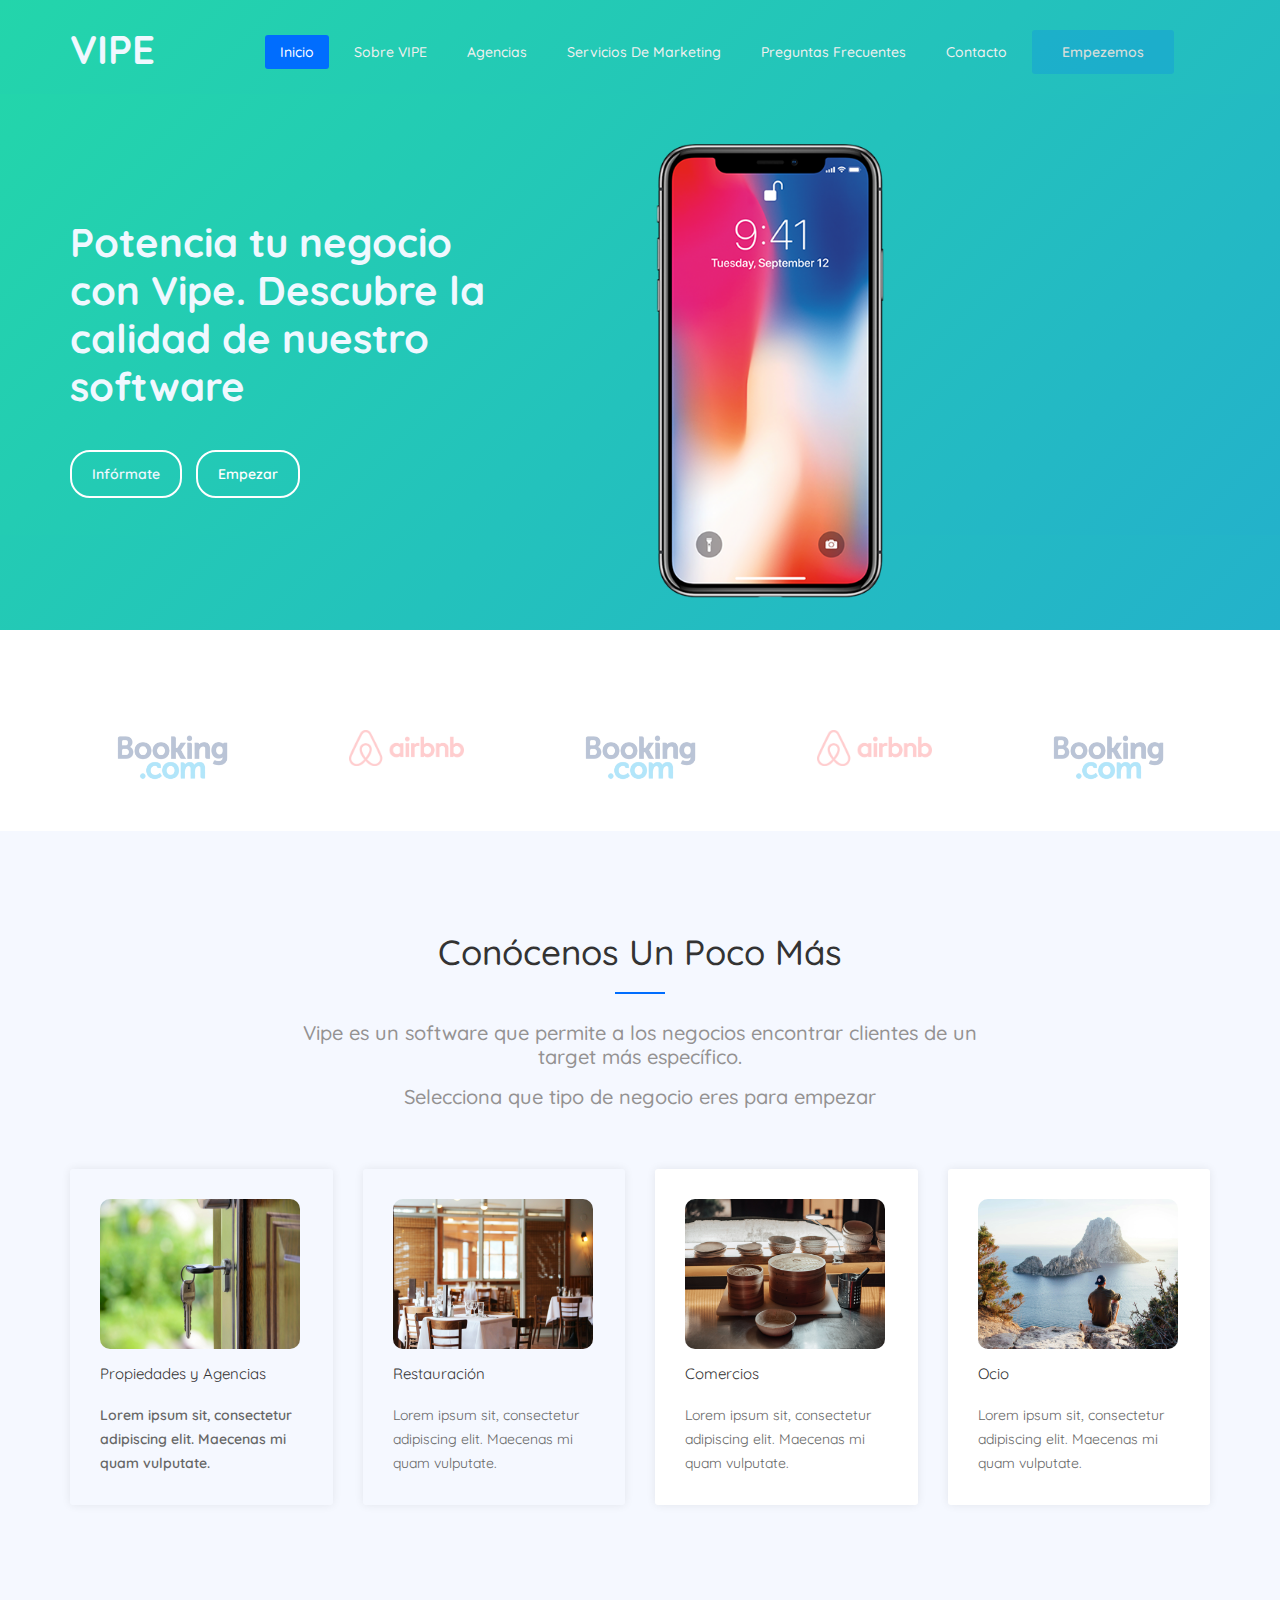
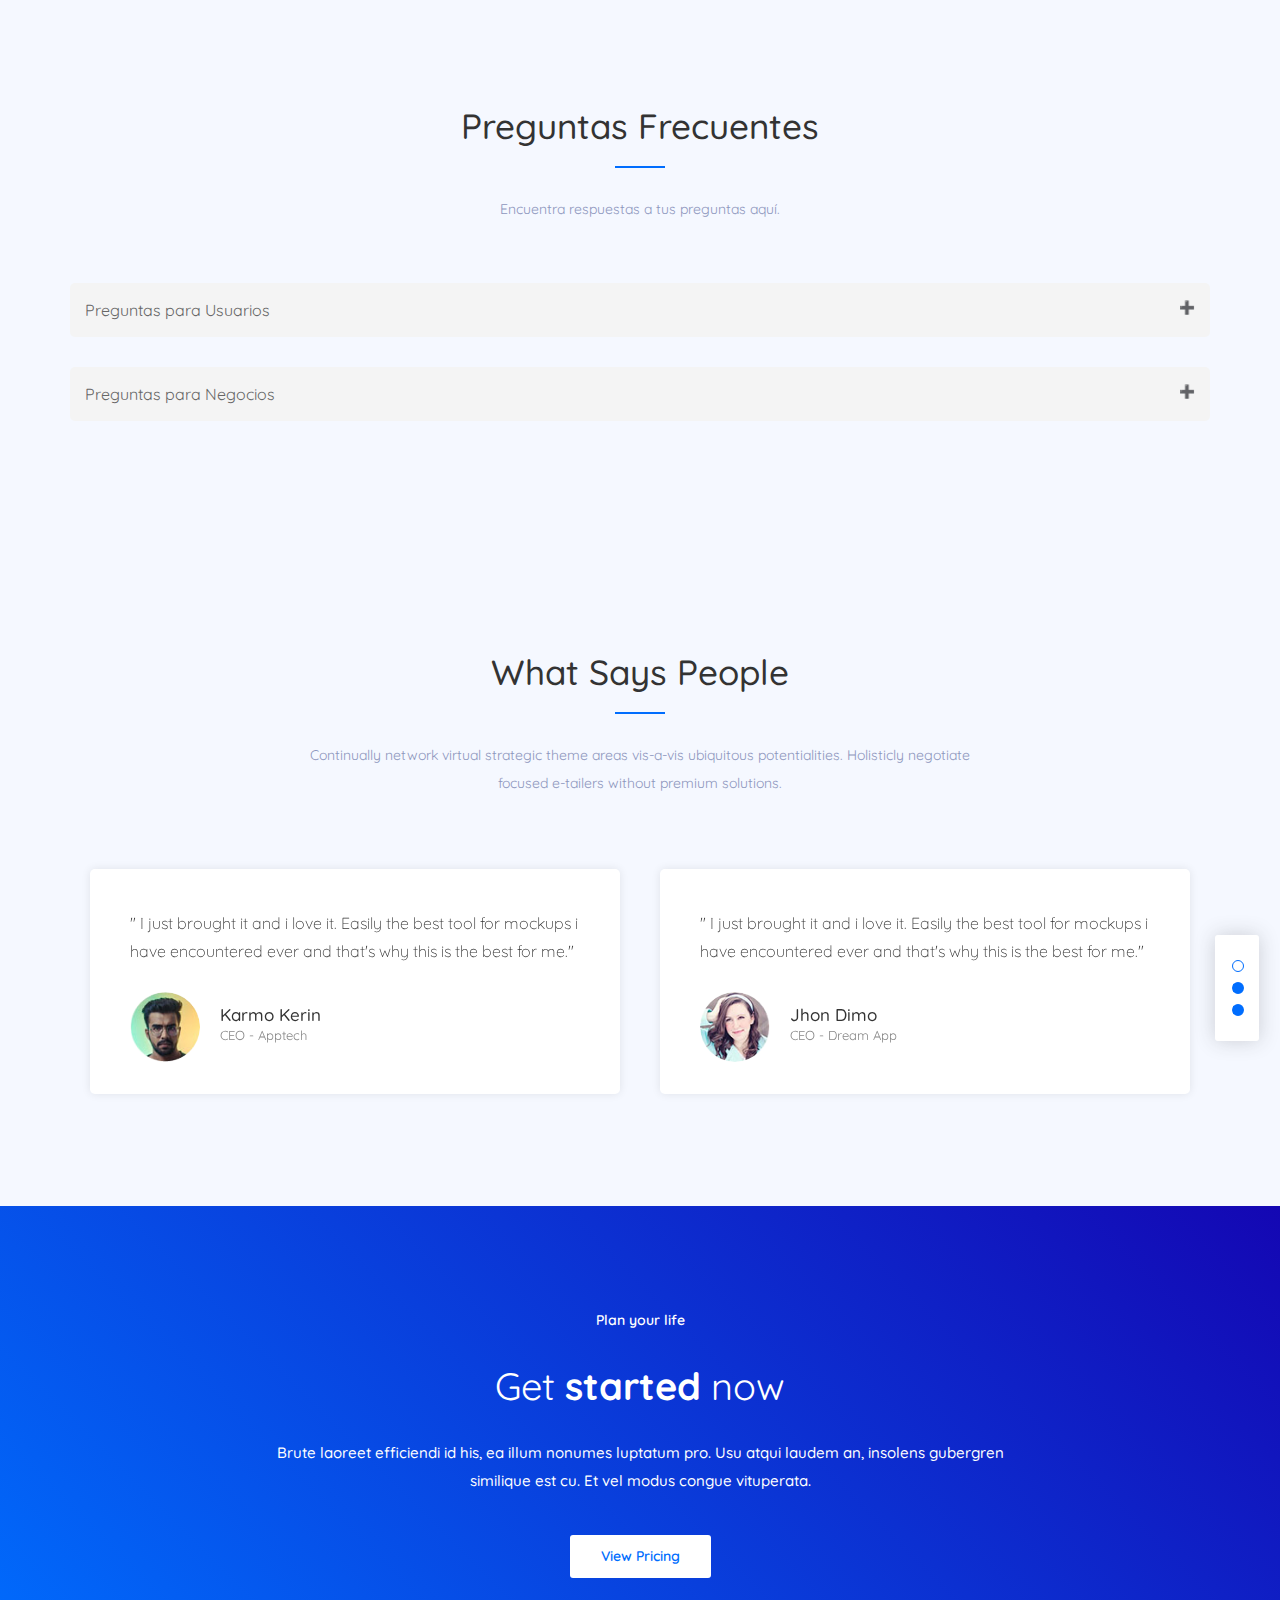
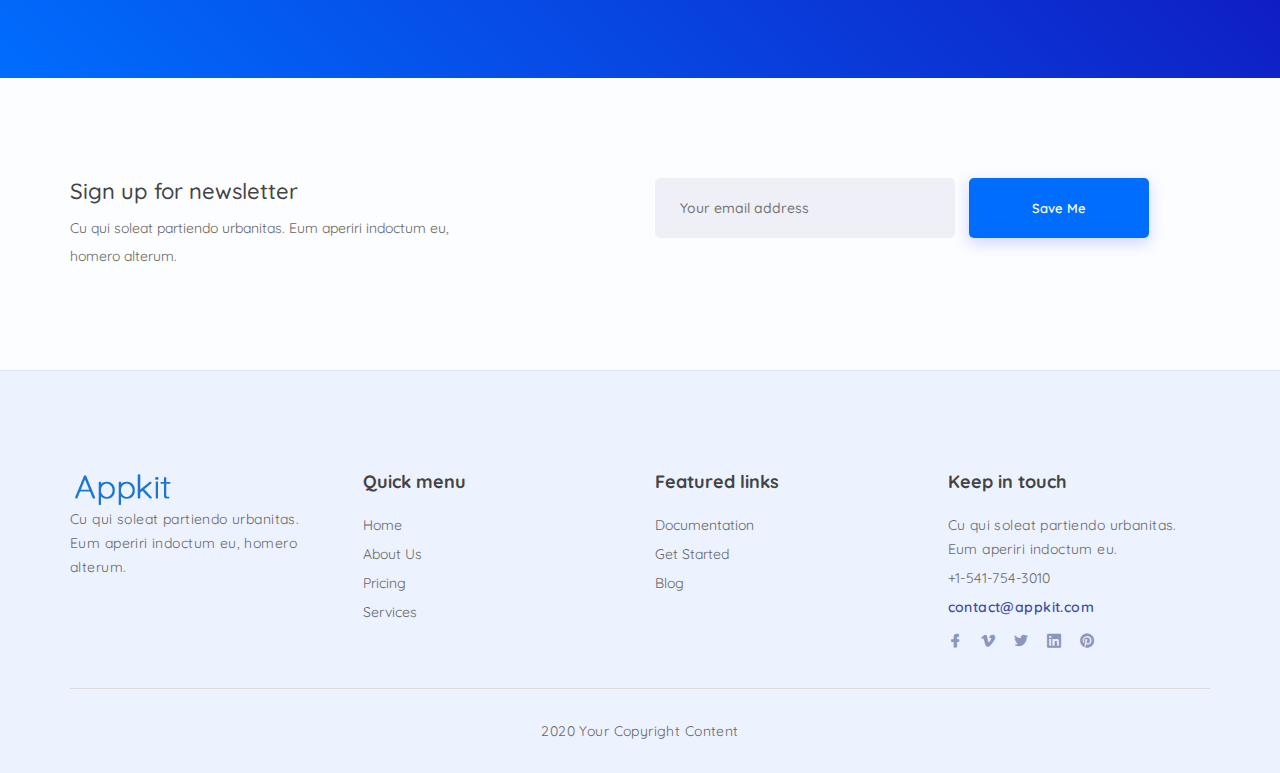
<file: index.html>
<!DOCTYPE html>
<html lang="zxx">
<head>
	<!-- Meta Tag -->
    <meta charset="utf-8">
    <meta http-equiv="X-UA-Compatible" content="IE=edge">
	<meta name='copyright' content=''>
	<meta http-equiv="X-UA-Compatible" content="IE=edge">
    <meta name="viewport" content="width=device-width, initial-scale=1, shrink-to-fit=no">
	<!-- Title Tag  -->
    <title>VIPE - App</title>
	<!-- Favicon -->
	<link rel="icon" type="image/png" href="img/favicon.png">
	<!-- Web Font -->
    <link href="https://fonts.googleapis.com/css?family=Quicksand:300,400,500,600,700&display=swap" rel="stylesheet">
	
	<!-- icons library -->
    <link href="https://cdn.lineicons.com/1.0.1/LineIcons.min.css" rel="stylesheet">
	
	<!-- StyleSheet -->
	
	<!-- Bootstrap -->
	<link rel="stylesheet" href="css/bootstrap.css">
	<!-- Magnific Popup -->
    <link rel="stylesheet" href="css/magnific-popup.min.css">
	<!-- Font Awesome -->
    <link rel="stylesheet" href="css/font-awesome.css">
	<!-- Font Awesome -->
    <link rel="stylesheet" href="css/LineIcons.css">
	<!-- Owl Carousel -->
    <link rel="stylesheet" href="css/owl-carousel.css">
	<!-- Slicknav -->
    <link rel="stylesheet" href="css/slicknav.min.css">
	<!-- Animat -->
    <link rel="stylesheet" href="css/animate.css">
	
	<!-- Appkit StyleSheet -->
	<link rel="stylesheet" href="css/reset.css">
	<link rel="stylesheet" href="style.css">
    <link rel="stylesheet" href="css/responsive.css">
	
	<!-- Color CSS -->
	<link rel="stylesheet" href="css/color/color1.css">
	<!--<link rel="stylesheet" href="css/color/color2.css">-->
	<!--<link rel="stylesheet" href="css/color/color3.css">-->
	<!--<link rel="stylesheet" href="css/color/color4.css">-->

	<link rel="stylesheet" href="#" id="colors">
	
</head>
<body class="js">
	
	<!-- Preloader -->
	<div class="preeloader">
		<div class="preloader-spinner"></div>
	</div>
	<!-- End Preloader -->
	
	<div class="animated-gradient">
		<!-- Header Area -->
		<header id="site-header" class="site-header">
			<!-- Header Bottom -->
			<div class="header-bottom">
				<div class="container">
					<div class="row">
						<div class="col-lg-2 col-md-2 col-12">
							<!-- Logo -->
							<div class="logo">
								<h1 onclick="window.location.href = 'index.html';" style="color: aliceblue;"><b>VIPE</b></h1>
							</div>
							<!-- End Logo -->
							<div class="mobile-nav"></div>
						</div>
						<div class="col-lg-10 col-md-10 col-12">
							<!-- Main Menu -->
							<div class="main-menu" style="margin-top:10px">	
								<nav class="navigation ">
									<ul class="nav menu">
										<li class="active"><a href="home">Inicio</a></li>
										<li><a href="#about-us">Sobre VIPE</a></li>
										<li><a  onclick="window.location.href = 'Propiedades.html';" href="#features">Agencias</a></li>
										<li><a href="#testimonials">Servicios de Marketing </a></li>
										<li><a href="#faq">Preguntas Frecuentes </a></li>
										<li><a  onclick="window.location.href = 'ContactUs.html';" href="#contact-us">Contacto</a></li>
									</ul>
								</nav>
							</div>
							<!--/ End Main Menu -->
							<ul class="nav menu">
								<a href="#about-us" class="button" style="color: rgb(212, 221, 218)">Empezemos</a>
							</ul>
						</div>
					</div>
				</div>
			</div>
			<!--/ End Header Bottom -->
		</header>
		<!--/ End Header Area -->
		
		<!--Hero header start-->
		<section class="animated-gradient"  style="background-color: blueviolet;">
			<div class="container">
				<div class="row">
					<div class="col-lg-5 col-12">
						<div class="hero-header-content" style="margin-top: 0px;">
							<h1 style="color: aliceblue;"><b>Potencia tu negocio con Vipe. Descubre
								la calidad de nuestro software
							</b></h1>

							<div class="" style="margin-top: 40px;">
								<a class="crystal-btn" style="color: aliceblue;">Infórmate </a>
								<a href="#" class="crystal-btn">Empezar</a>
							</div>
						</div>
					</div>
					<div class="col-lg-7 col-12">
						<div class="hero-header-image" style="width: 65%; margin-top: 50px;">
							<img src="img/iphone.png" alt="#">
						</div>
					</div>
				</div>
			</div>
		</section>
    <!--Hero header end-->
	</div>
	
	<!-- start Brands Area-->
    <div class="brands" style="margin-top: 50px;">
        <div class="container">
			<div class="row">
				<div class="col-12">
					<div class="brand-slider">
					   <div class="slingle-brand">
							 <img src="img/booking.png" alt="#">
					   </div>
					   <div class="slingle-brand">
							 <img src="img/airbnb.png" alt="#">
					   </div>
					   <div class="slingle-brand">
						<img src="img/booking.png" alt="#">
						</div>
						<div class="slingle-brand">
								<img src="img/airbnb.png" alt="#">
						</div>
						<div class="slingle-brand">
								<img src="img/booking.png" alt="#">
						</div>
						<div class="slingle-brand">
								<img src="img/airbnb.png" alt="#">
						</div>
					</div>
					<!-- Add Arrows -->
				</div>
			</div>
        </div>
    </div>
    <!-- End Brands Area -->
	
	<!-- Start Work Area -->
	<section id="about-us" class="work section" >
		<div class="container">
			<div class="row">
				<div class="col-12">
					<div class="section-title">
						<h2>Conócenos un poco más</h2>
						<h5 style="color: rgb(148, 146, 146);">Vipe es un software que permite a los negocios
							encontrar clientes de un target más específico.</h5>
						<h5 style="color: rgb(148, 146, 146); margin-top: 16px;">Selecciona que tipo de negocio eres para empezar</h5>
					</div>
				</div>
			</div>
			
			<div class="row">
				<div class="col-lg-3 col-md-6 col-12">
					<button class="single-work" onclick="window.location.href = 'Propiedades.html';" style="cursor: pointer; border: none; background: none;">
						<div class="serial">
						  <img src="img/agencia.jpg" alt="#" style="border-radius: 10px; width: 200px; height: 150px;">
						</div>
						<h3 style="margin-top: 16px;">Propiedades y Agencias</h3>
						<p>Lorem ipsum sit, consectetur adipiscing elit. Maecenas mi quam vulputate.</p>
					  </button>
					  
				</div>
				<div class="col-lg-3 col-md-6 col-12">
					<div class="single-work" onclick="window.location.href = 'Restauracion.html';" style="cursor: pointer; border: none; background: none;">
						<div class="serial">
							<img src="img/restaurante.jpg" alt="#" style="border-radius: 10px; width: 200px; height: 150px;">
						</div>
						<h3 style="margin-top: 16px;" >Restauración</h3>
						<p>Lorem ipsum sit, consectetur adipiscing elit. Maecenas mi quam vulputate.</p>
					</div>
				</div>
				<div class="col-lg-3 col-md-6 col-12">
					<div class="single-work last">
						<div class="serial" onclick="window.location.href = 'Comercios.html';" style="cursor: pointer; border: none; background: none;">
							<img src="img/comercio2.jpg" alt="#" style="border-radius: 10px; width: 200px; height: 150px;">
						</div>
						<h3 style="margin-top: 16px;">Comercios</h3>
						<p>Lorem ipsum sit, consectetur adipiscing elit. Maecenas mi quam vulputate.</p>
					</div>
				</div>
				<div class="col-lg-3 col-md-6 col-12">
					<div class="single-work last">
						<div class="serial" onclick="window.location.href = 'Ocio.html';" style="cursor: pointer; border: none; background: none;">
							<img src="img/ocio.jpg" alt="#" style="border-radius: 10px; width: 200px; height: 150px;">
						</div>
						<h3 style="margin-top: 16px;">Ocio</h3>
						<p>Lorem ipsum sit, consectetur adipiscing elit. Maecenas mi quam vulputate.</p>
					</div>
				</div>

			</div>
		</div>
	</section>
	<!-- /End Work Area -->
	

	<!--Frequently asked questions start-->
	<section id="faq" class="faq-section section">
		<div class="container">
			<div class="row">
				<div class="col-12">
					<div class="section-title">
						<h2>Preguntas Frecuentes</h2>
						<p>Encuentra respuestas a tus preguntas aquí.</p>
					</div>
				</div>
			</div>
			<div class="row">
				<div class="col-12">

					<div class="accordion">
						<input type="checkbox" id="accordion1">
						<label for="accordion1">Preguntas para Usuarios</label>
						<div class="content">
						  <ul>
							<li class="question">
							  <input type="checkbox" id="question1">
							  <label for="question1">¿Cómo puedo obtener los QR para colocar en mis propiedades?</label>
							  <div class="answer">
								<p>Respuesta a la pregunta 1...</p>
							  </div>
							</li>
							<li class="question">
							  <input type="checkbox" id="question2">
							  <label for="question2">¿Qué beneficios obtengo al contratar el servicio VIPE?</label>
							  <div class="answer">
								<p>Respuesta a la pregunta 2...</p>
							  </div>
							</li>
							<li class="question">
							  <input type="checkbox" id="question3">
							  <label for="question3">¿Cómo funciona el proceso de contratación del servicio VIPE para agencias inmobiliarias?</label>
							  <div class="answer">
								<p>Respuesta a la pregunta 3...</p>
							  </div>
							</li>
						  </ul>
						</div>
					  </div>
					  
					  <div class="accordion">
						<input type="checkbox" id="accordion2">
						<label for="accordion2">Preguntas para Negocios</label>
						<div class="content">
						  <ul>
							<li class="question">
							  <input type="checkbox" id="question4">
							  <label for="question4">¿Cómo puedo hacer que mi negocio aparezca en la aplicación?</label>
							  <div class="answer">
								<p>Respuesta a la pregunta 4...</p>
							  </div>
							</li>
							<li class="question">
							  <input type="checkbox" id="question5">
							  <label for="question5">¿Cuáles son los beneficios de contratar el servicio VIPE para mi negocio?</label>
							  <div class="answer">
								<p>Respuesta a la pregunta 5...</p>
							  </div>
							</li>
							<li class="question">
							  <input type="checkbox" id="question6">
							  <label for="question6">¿Cómo puedo mejorar la visibilidad de mi negocio en la aplicación?</label>
							  <div class="answer">
								<p>Respuesta a la pregunta 6...</p>
							  </div>
							</li>
						  </ul>
						</div>
					  </div>
					  
				</div>
			</div>
		</div>
	</section>	
    <!--Frequently asked questions end-->

	<!-- Start Testimonials Section -->
	<section id="testimonials" class="section testimonials">
		<div class="container">
			<div class="row">
				<div class="col-12">
					<div class="section-title">
						<h2>What Says People</h2>
						<p>Continually network virtual strategic theme areas vis-a-vis ubiquitous potentialities. Holisticly negotiate focused e-tailers without premium solutions. </p>
					</div>
				</div>
			</div>
			<div class="row">
				<div class="col-12">
					<div class="testimonial-slider owl-carousel">
						<!-- Single Testimonial -->
						<div class="single-testimonial">
							<p>" I just brought it and i love it. Easily the best tool for mockups i have encountered ever and that's why this is the best for me." </p>
							<div class="bottom">
								<img src="img/testi1.jpg" alt="#">
								<h4 class="name">Karmo kerin<span>CEO - Apptech</span></h4>
							</div>
						</div>
						<!--/ End Single Testimonial -->
						<!-- Single Testimonial -->
						<div class="single-testimonial">
							<p>" I just brought it and i love it. Easily the best tool for mockups i have encountered ever and that's why this is the best for me." </p>
							<div class="bottom">
								<img src="img/testi2.jpg" alt="#">
								<h4 class="name">Jhon Dimo<span>CEO - Dream app</span></h4>
							</div>
						</div>
						<!--/ End Single Testimonial -->
						<!-- Single Testimonial -->
						<div class="single-testimonial">
							<p>" I just brought it and i love it. Easily the best tool for mockups i have encountered ever and that's why this is the best for me." </p>
							<div class="bottom">
								<img src="img/testi3.jpg" alt="#">
								<h4 class="name">kerio chal<span>CEO - Apptrend</span></h4>
							</div>
						</div>
						<!--/ End Single Testimonial -->
						<!-- Single Testimonial -->
						<div class="single-testimonial">
							<p>" I just brought it and i love it. Easily the best tool for mockups i have encountered ever and that's why this is the best for me." </p>
							<div class="bottom">
								<img src="img/testi1.jpg" alt="#">
								<h4 class="name">kerio chal<span>CEO - Apptrend</span></h4>
							</div>
						</div>
						<!--/ End Single Testimonial -->
						<!-- Single Testimonial -->
						<div class="single-testimonial">
							<p>" I just brought it and i love it. Easily the best tool for mockups i have encountered ever and that's why this is the best for me." </p>
							<div class="bottom">
								<img src="img/testi3.jpg" alt="#">
								<h4 class="name">kerio chal<span>CEO - Apptrend</span></h4>
							</div>
						</div>
						<!--/ End Single Testimonial -->
					</div>
				</div>
			</div>
		</div>
	</section>
	<!-- /End Testimonials Section -->
		

	<!--Get Started start-->
    <section id="get-started" class="get-started section">
        <div class="container">
			<div class="row">
				<div class="col-lg-8 offset-lg-2 col-12">
					<div class="inner-content">
						 <p class="small-title">Plan your life</p>
						 <h1 class="main-title">Get <b>started</b> now</h1>
						 <p class="des">Brute laoreet efficiendi id his, ea illum nonumes luptatum pro. Usu atqui laudem an, insolens gubergren similique est cu. Et vel modus congue vituperata.</p>
						 <a href="#" class="btn">View Pricing</a>
					</div>
				</div>
			</div>
        </div>
    </section>
    <!--Get Started end-->
	
	<!-- Start Newsletter Area -->
    <section class="newsletter section">
        <div class="container">
            <div class="row ">
                <div class="col-lg-6  col-12">
					<!-- Start Newsletter Form -->
                    <div class="subscribe-text ">
						<h6>Sign up for newsletter</h6>
						<p class="">Cu qui soleat partiendo urbanitas. Eum aperiri indoctum eu,<br> homero alterum.</p>
                    </div>
					<!-- End Newsletter Form -->
                </div>
                <div class="col-lg-6  col-12">
					<!-- Start Newsletter Form -->
                    <div class="subscribe-form ">
                        <form action="mail/mail.php" method="get" target="_blank" class="newsletter-inner">
                            <input name="EMAIL" placeholder="Your email address" class="common-input" onfocus="this.placeholder = ''"
                                onblur="this.placeholder = 'Your email address'" required="" type="email">
                            <button class="btn">Save Me</button>
                        </form>
                    </div>
					<!-- End Newsletter Form -->
                </div>
            </div>
        </div>
    </section>
    <!-- /End Newsletter Area -->
	
	<!--Footer start-->
    <section id="footer" class="section footer">
        <div class="container">
            <div class="row">
                <div class="col-lg-3 col-md-3 col-12">
                  <div class="footer-logo">
                     <a href="index.html"><img src="img/logo.png" alt="#"></a>
                  </div>
                  <div class="contact-info">
                     <p>
                        Cu qui soleat partiendo urbanitas. Eum aperiri indoctum eu, homero alterum.
                     </p>
                  </div>
                </div>
                <div class="col-lg-3 col-md-3 col-12">
				   <div class="single-footer f-link">
						<h5>Quick menu</h5>
						<ul>
							<li><a href="#home">Home</a></li>
							<li><a href="#about-us">About Us</a></li>
							<li><a href="#pricing">Pricing</a></li>
							<li><a href="#services">Services</a></li>
						</ul>
				   </div>
                </div>
                <div class="col-lg-3 col-md-3 col-12">
				    <div class="single-footer f-link">
					  <h5>Featured links</h5>
						<ul>
							<li class="nav-item"><a href="#faq">Documentation</a></li>
							<li class="nav-item"><a href="#get-started">Get Started</a></li>
							<li class="nav-item"><a href="#blog">Blog</a></li>
						</ul>
				    </div>
                </div>
                <div class="col-lg-3 col-md-3 col-12">
					<div class="single-footer f-contact">
					  <h5>Keep in touch</h5>
					  <div class="contact-info">
						 <p>
							Cu qui soleat partiendo urbanitas. Eum aperiri indoctum eu.
						 </p>
					  </div>
					  <p>
						 +1-541-754-3010
					  </p>
					  <p>
						 <a href="mailto:contact@appkit.com">contact@appkit.com</a>
					  </p>
						<ul class="footer-social">
							<li><a href="#"><i class="lni lni-facebook-filled"></i></a></li>
							<li><a href="#"><i class="lni lni-vimeo"></i></a></li>
							<li><a href="#"><i class="lni lni-twitter-original"></i></a></li>
							<li><a href="#"><i class="lni lni-linkedin-original"></i></a></li>
							<li><a href="#"><i class="lni lni-pinterest"></i></a></li>
						</ul>
					</div>
                </div>
            </div>
        </div>
		<div class="container">
			<div class="row">
				<div class="col-12">
					<p class="text-center copyright">2020 Your Copyright Content</p>
				</div>
			</div>
		</div>
    </section>
    <!--Footer end-->
 
	<!-- Jquery -->
    <script src="js/jquery.min.js"></script>
    <script src="js/jquery-migrate-3.0.0.js"></script>
	<script src="js/jquery-ui.min.js"></script>
	<!-- Popper JS -->
	<script src="js/popper.min.js"></script>
	<!-- Bootstrap JS -->
	<script src="js/bootstrap.min.js"></script>
	<!-- Color JS -->
	<script src="js/colors.js"></script>
	<!-- Steller JS -->
	<script src="js/steller.js"></script>
	<!-- Slicknav JS -->
	<script src="js/slicknav.min.js"></script>
	<!-- Owl Carousel JS -->
	<script src="js/owl-carousel.js"></script>
	<!-- Magnific Popup JS -->
	<script src="js/magnific-popup.js"></script>
	<!-- Waypoints JS -->
	<script src="js/waypoints.min.js"></script>
	<!-- Wow Min JS -->
	<script src="js/wow.min.js"></script>
	<!-- Jquery Counterup JS -->
	<script src="js/jquery-counterup.min.js"></script>
	<!-- Ytplayer JS -->
	<script src="js/ytplayer.min.js"></script>
	<!-- ScrollUp JS -->
	<script src="js/scrollup.js"></script>
	<!-- Onepage Nav JS -->
	<script src="js/onepage-nav.min.js"></script>
	<!-- Easing JS -->
	<script src="js/easing.js"></script>
	<!-- Active JS -->
	<script src="js/active.js"></script>
</body>
</html>
<style>
	.accordion {
	  margin-bottom: 20px;
	}
	.accordion input[type="checkbox"] {
	  display: none;
	}
	.accordion label {
	  display: block;
	  cursor: pointer;
	  padding: 15px;
	  background-color: #f4f4f4;
	  border-radius: 5px;
	  margin-bottom: 10px;
	  font-size: 16px;
	  line-height: 1.5;
	}
	.accordion label:hover {
	  background-color: #e0e0e0;
	}
	.accordion label::after {
	  content: "\02795";
	  font-size: 0.8em;
	  float: right;
	}
	.accordion input[type="checkbox"]:checked + label::after {
	  content: "\2796";
	}
	.accordion .content {
	  max-height: 0;
	  overflow: hidden;
	  transition: max-height 0.2s ease-out;
	}
	.accordion input[type="checkbox"]:checked ~ .content {
	  max-height: 1000px;
	  transition: max-height 0.35s ease-in;
	}
	.answer {
	  padding-left: 20px;
	  display: none;
	}
	.question input[type="checkbox"]:checked ~ .answer {
	  display: block;
	}
  </style>

<script>
	// Ocultar todas las respuestas al cargar la página
	document.querySelectorAll('.accordion input[type="checkbox"]').forEach(function(checkbox) {
	  checkbox.checked = false;
	});
  </script>
</file>
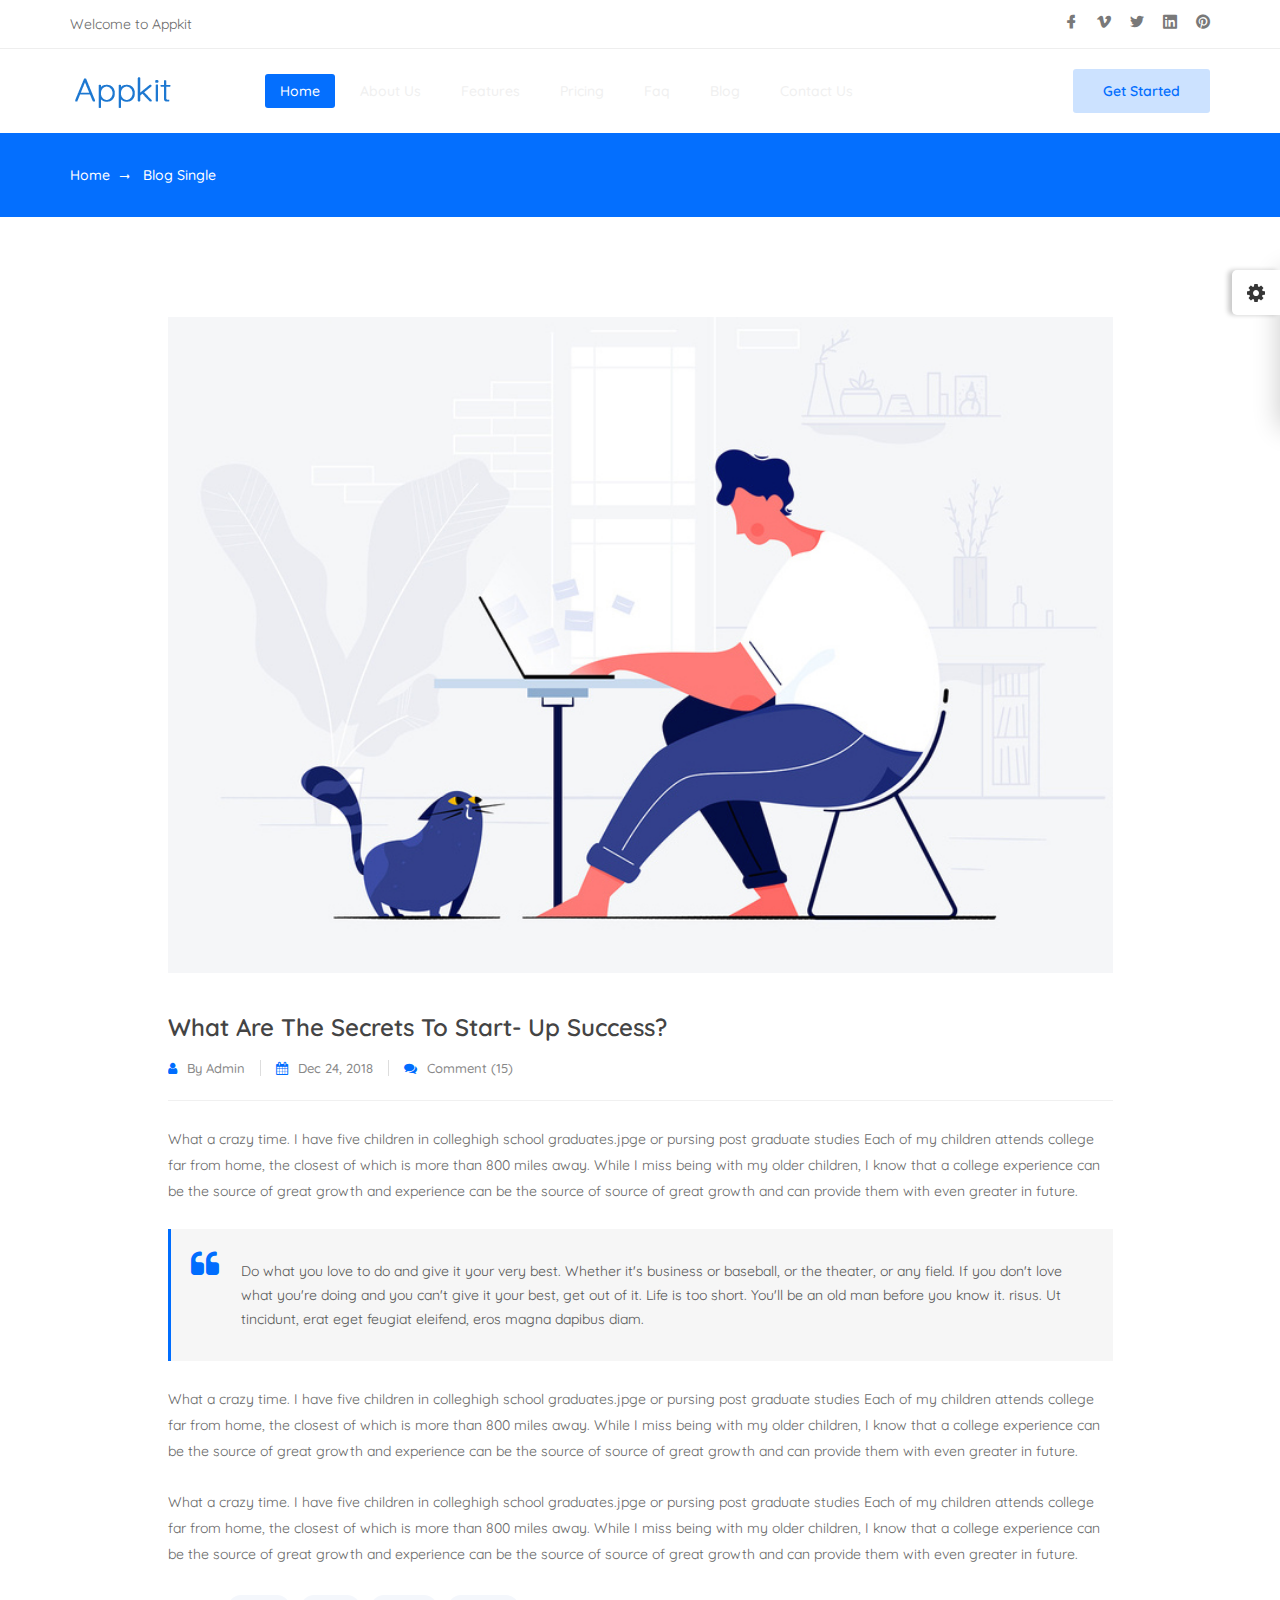
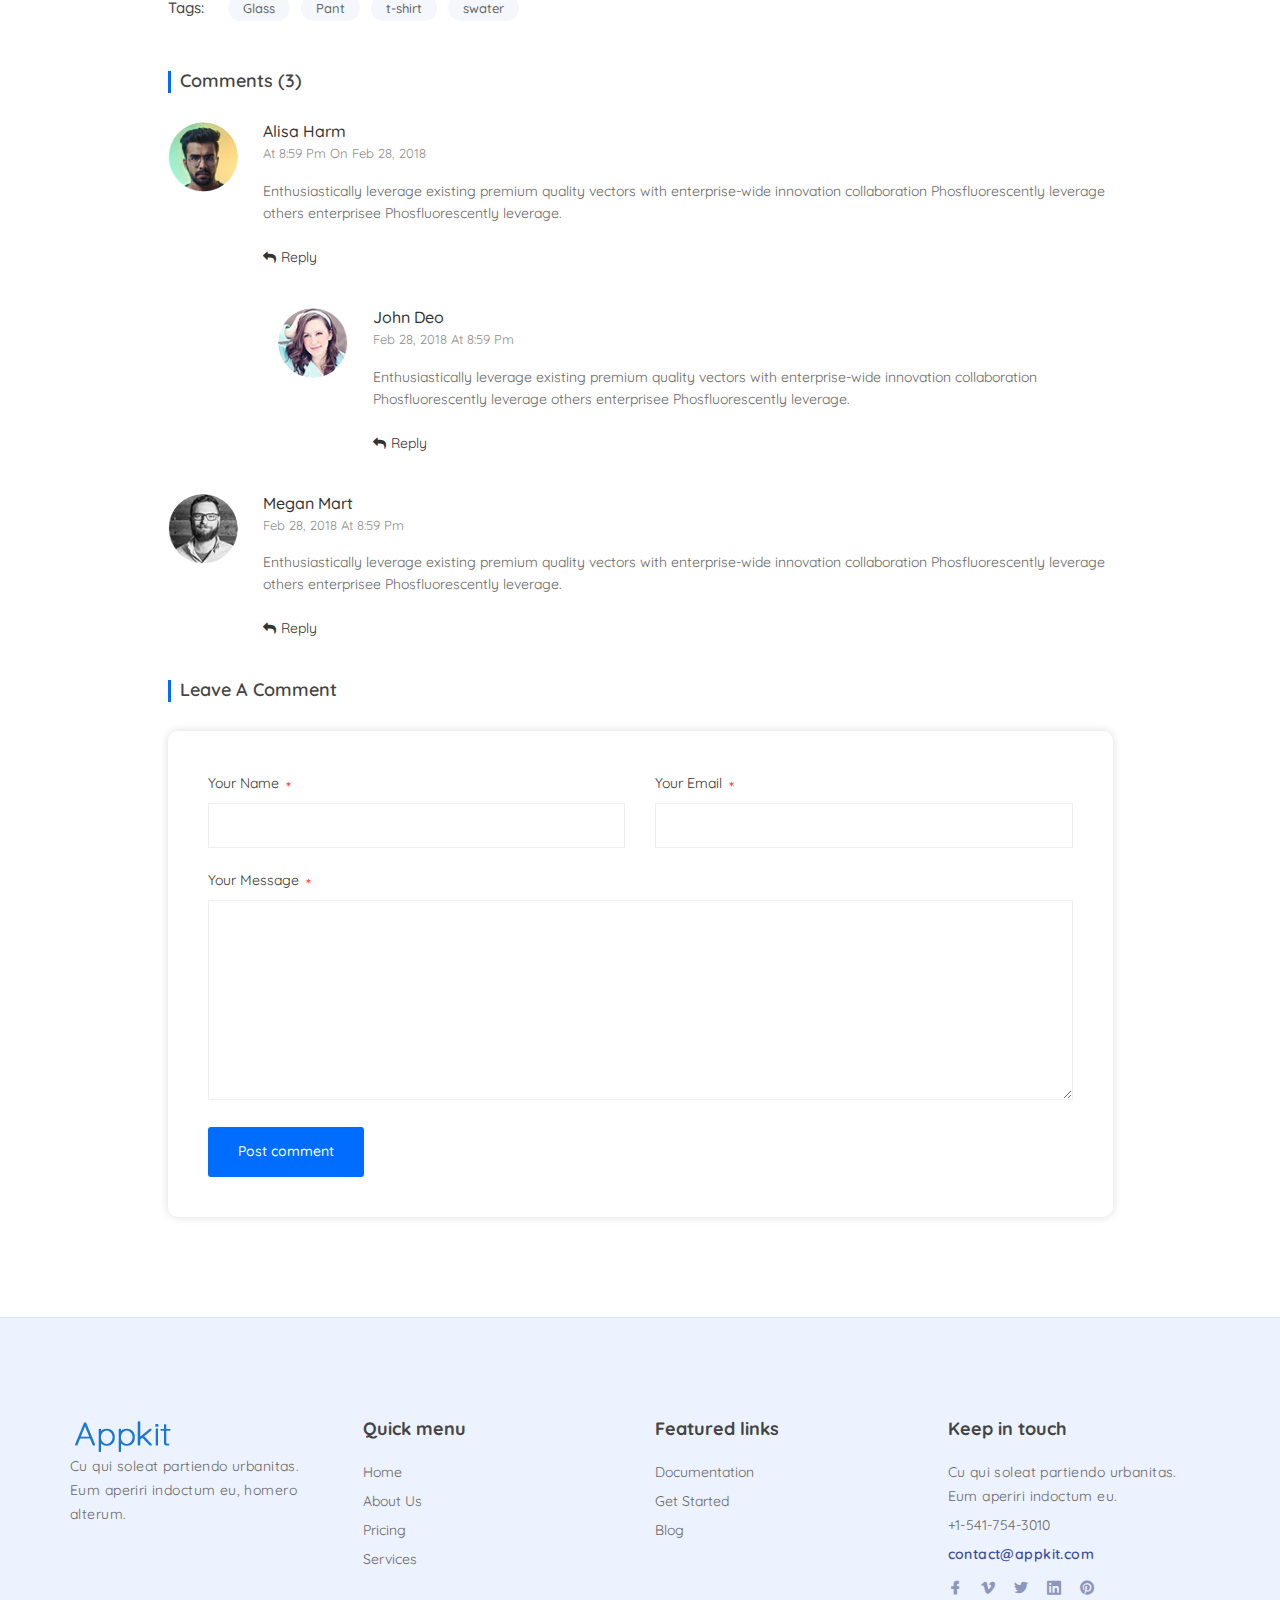
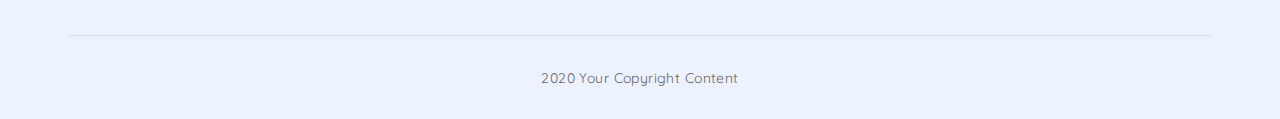
<file: blog-single-sidebar.html>
<!DOCTYPE html>
<html lang="zxx">
<head>
	<!-- Meta Tag -->
    <meta charset="utf-8">
    <meta http-equiv="X-UA-Compatible" content="IE=edge">
	<meta name='copyright' content=''>
	<meta http-equiv="X-UA-Compatible" content="IE=edge">
    <meta name="viewport" content="width=device-width, initial-scale=1, shrink-to-fit=no">
	<!-- Title Tag  -->
    <title>Appkit - Creative App & SAAS Landing HTML5 Template.</title>
	<!-- Favicon -->
	<link rel="icon" type="image/png" href="img/favicon.png">
	
	<!-- Web Font -->
    <link href="https://fonts.googleapis.com/css?family=Quicksand:300,400,500,600,700&display=swap" rel="stylesheet">
	
	<!-- icons library -->
    <link href="https://cdn.lineicons.com/1.0.1/LineIcons.min.css" rel="stylesheet">
	
	<!-- StyleSheet -->
	
	<!-- Bootstrap -->
	<link rel="stylesheet" href="css/bootstrap.css">
	<!-- Magnific Popup -->
    <link rel="stylesheet" href="css/magnific-popup.min.css">
	<!-- Font Awesome -->
    <link rel="stylesheet" href="css/font-awesome.css">
	<!-- Font Awesome -->
    <link rel="stylesheet" href="css/LineIcons.css">
	<!-- Owl Carousel -->
    <link rel="stylesheet" href="css/owl-carousel.css">
	<!-- Slicknav -->
    <link rel="stylesheet" href="css/slicknav.min.css">
	<!-- Animat -->
    <link rel="stylesheet" href="css/animate.css">
	
	<!-- Appkit StyleSheet -->
	<link rel="stylesheet" href="css/reset.css">
	<link rel="stylesheet" href="style.css">
    <link rel="stylesheet" href="css/responsive.css">
	
	<!-- Color CSS -->
	<link rel="stylesheet" href="css/color/color1.css">
	<!--<link rel="stylesheet" href="css/color/color2.css">-->
	<!--<link rel="stylesheet" href="css/color/color3.css">-->
	<!--<link rel="stylesheet" href="css/color/color4.css">-->

	<link rel="stylesheet" href="#" id="colors">
		
	
</head>
<body class="js">
	
	<!-- Preloader -->
	<div class="preeloader">
		<div class="preloader-spinner"></div>
	</div>
	<!-- End Preloader -->
	
	<!-- Appkit Color Plate -->
	<div class="color-plate ">
		<a class="color-plate-icon"><i class="fa fa-cog fa-spin"></i></a>
		<h4>Appkit Colors</h4>
		<p>Here is some awesome color's available on Appkit Template.</p>
		<span class="color1"></span>
		<span class="color2"></span>
		<span class="color3"></span>
		<span class="color4"></span>
	</div>
	<!-- /End Color Plate -->

	<!-- Header Area -->
	<header id="site-header" class="site-header">
		<div class="topbar">
			<div class="container">
				<div class="row">
					<div class="col-lg-6 col-md-6 col-12">
						<p>Welcome to Appkit</p>
					</div>
					<div class="col-lg-6 col-md-6 col-12">
						<div class="social-contact">
							<ul>
								<li><a href="#"><i class="lni lni-facebook-filled"></i></a></li>
								<li><a href="#"><i class="lni lni-vimeo"></i></a></li>
								<li><a href="#"><i class="lni lni-twitter-original"></i></a></li>
								<li><a href="#"><i class="lni lni-linkedin-original"></i></a></li>
								<li><a href="#"><i class="lni lni-pinterest"></i></a></li>
							</ul>
						</div>
					</div>
				</div>
			</div>
		</div>
		<!-- Header Bottom -->
		<div class="header-bottom">
			<div class="container">
				<div class="row">
					<div class="col-lg-2 col-md-2 col-12">
						<!-- Logo -->
						<div class="logo">
							<a href="index.html"><img src="img/logo.png" alt="#"></a>
						</div>
						<!-- End Logo -->
						<div class="mobile-nav"></div>
					</div>
					<div class="col-lg-10 col-md-10 col-12">
						<!-- Main Menu -->
						<div class="main-menu">
							<nav class="navigation ">
								<ul class="nav menu">
									<li class="active"><a href="home">Home</a></li>
									<li><a href="#about-us">About Us</a></li>
									<li><a href="#features">Features</a></li>
									<li><a href="#pricing">Pricing </a></li>
									<li><a href="#faq">Faq </a></li>
									<li><a href="#blog">Blog</a></li>
									<li><a href="#contact-us">Contact Us</a></li>
								</ul>
							</nav>
						</div>
						<!--/ End Main Menu -->
						<a href="#" class="button">Get Started</a>
					</div>
				</div>
			</div>
		</div>
		<!--/ End Header Bottom -->
    </header>
	<!--/ End Header Area -->
		
	<!-- Breadcrumbs -->
	<div class="breadcrumbs">
		<div class="container">
			<div class="row">
				<div class="col-12">
					<div class="bread-inner">
						<ul class="bread-list">
							<li><a href="index.html">Home<i class="lni lni-arrow-right"></i></a></li>
							<li class="active"><a href="blog-single.html">Blog Single</a></li>
						</ul>
					</div>
				</div>
			</div>
		</div>
	</div>
	<!-- End Breadcrumbs -->
			
	<!-- Start Blog Single -->
	<section class="blog-single section">
			<div class="container">
				<div class="row">
					<div class="col-lg-10 offset-lg-1 col-12">
						<div class="blog-single-main">
							<div class="row">
								<div class="col-12">
									<div class="image">
										<img src="img/blog1.jpg" alt="#">
									</div>
									<div class="blog-detail">
										<h2 class="blog-title">What are the secrets to start- up success?</h2>
										<div class="blog-meta">
											<span class="author"><a href="#"><i class="fa fa-user"></i>By Admin</a><a href="#"><i class="fa fa-calendar"></i>Dec 24, 2018</a><a href="#"><i class="fa fa-comments"></i>Comment (15)</a></span>
										</div>
										<div class="content">
											<p>What a crazy time. I have five children in colleghigh school graduates.jpge or pursing post graduate studies  Each of my children attends college far from home, the closest of which is more than 800 miles away. While I miss being with my older children, I know that a college experience can be the source of great growth and experience can be the source of source of great growth and can provide them with even greater in future.</p>
											<blockquote> <i class="fa fa-quote-left"></i> Do what you love to do and give it your very best. Whether it's business or baseball, or the theater, or any field. If you don't love what you're doing and you can't give it your best, get out of it. Life is too short. You'll be an old man before you know it. risus. Ut tincidunt, erat eget feugiat eleifend, eros magna dapibus diam.</blockquote>
											<p>What a crazy time. I have five children in colleghigh school graduates.jpge or pursing post graduate studies  Each of my children attends college far from home, the closest of which is more than 800 miles away. While I miss being with my older children, I know that a college experience can be the source of great growth and experience can be the source of source of great growth and can provide them with even greater in future.</p>
											<p>What a crazy time. I have five children in colleghigh school graduates.jpge or pursing post graduate studies  Each of my children attends college far from home, the closest of which is more than 800 miles away. While I miss being with my older children, I know that a college experience can be the source of great growth and experience can be the source of source of great growth and can provide them with even greater in future.</p>
										</div>
									</div>
									<div class="share-social">
										<div class="row">
											<div class="col-12">
												<div class="content-tags">
													<h4>Tags:</h4>
													<ul class="tag-inner">
														<li><a href="#">Glass</a></li>
														<li><a href="#">Pant</a></li>
														<li><a href="#">t-shirt</a></li>
														<li><a href="#">swater</a></li>
													</ul>
												</div>
											</div>
										</div>
									</div>
								</div>
								<div class="col-12">
									<div class="comments">
										<h3 class="comment-title">Comments (3)</h3>
										<!-- Single Comment -->
										<div class="single-comment">
											<img src="img/testi1.jpg" alt="#">
											<div class="content">
												<h4>Alisa harm <span>At 8:59 pm On Feb 28, 2018</span></h4>
												<p>Enthusiastically leverage existing premium quality vectors with enterprise-wide innovation collaboration Phosfluorescently leverage others enterprisee  Phosfluorescently leverage.</p>
												<div class="button">
													<a href="#" class="btn"><i class="fa fa-reply" aria-hidden="true"></i>Reply</a>
												</div>
											</div>
										</div>
										<!-- End Single Comment -->
										<!-- Single Comment -->
										<div class="single-comment left">
											<img src="img/testi2.jpg" alt="#">
											<div class="content">
												<h4>john deo <span>Feb 28, 2018 at 8:59 pm</span></h4>
												<p>Enthusiastically leverage existing premium quality vectors with enterprise-wide innovation collaboration Phosfluorescently leverage others enterprisee  Phosfluorescently leverage.</p>
												<div class="button">
													<a href="#" class="btn"><i class="fa fa-reply" aria-hidden="true"></i>Reply</a>
												</div>
											</div>
										</div>
										<!-- End Single Comment -->
										<!-- Single Comment -->
										<div class="single-comment">
											<img src="img/testi3.jpg" alt="#">
											<div class="content">
												<h4>megan mart <span>Feb 28, 2018 at 8:59 pm</span></h4>
												<p>Enthusiastically leverage existing premium quality vectors with enterprise-wide innovation collaboration Phosfluorescently leverage others enterprisee  Phosfluorescently leverage.</p>
												<div class="button">
													<a href="#" class="btn"><i class="fa fa-reply" aria-hidden="true"></i>Reply</a>
												</div>
											</div>
										</div>
										<!-- End Single Comment -->
									</div>									
								</div>											
								<div class="col-12">			
									<div class="reply">
										<div class="reply-head">
											<h2 class="reply-title">Leave a Comment</h2>
											<!-- Comment Form -->
											<form class="form" action="#">
												<div class="row">
													<div class="col-lg-6 col-md-6 col-12">
														<div class="form-group">
															<label>Your Name<span>*</span></label>
															<input type="text" name="name" placeholder="" required="required">
														</div>
													</div>
													<div class="col-lg-6 col-md-6 col-12">
														<div class="form-group">
															<label>Your Email<span>*</span></label>
															<input type="email" name="email" placeholder="" required="required">
														</div>
													</div>
													<div class="col-12">
														<div class="form-group">
															<label>Your Message<span>*</span></label>
															<textarea name="message" placeholder=""></textarea>
														</div>
													</div>
													<div class="col-12">
														<div class="form-group button">
															<button type="submit" class="btn">Post comment</button>
														</div>
													</div>
												</div>
											</form>
											<!-- End Comment Form -->
										</div>
									</div>			
								</div>			
							</div>
						</div>
					</div>
				</div>
			</div>
	</section>
	<!--/ End Blog Single -->
			
	<!--Footer start-->
    <section id="footer" class="section footer">
        <div class="container">
            <div class="row">
                <div class="col-lg-3 col-md-3 col-12">
                  <div class="footer-logo">
                     <a href="index.html"><img src="img/logo.png" alt="#"></a>
                  </div>
                  <div class="contact-info">
                     <p>
                        Cu qui soleat partiendo urbanitas. Eum aperiri indoctum eu, homero alterum.
                     </p>
                  </div>
                </div>
                <div class="col-lg-3 col-md-3 col-12">
				   <div class="single-footer f-link">
						<h5>Quick menu</h5>
						<ul>
							<li><a href="#home">Home</a></li>
							<li><a href="#about-us">About Us</a></li>
							<li><a href="#pricing">Pricing</a></li>
							<li><a href="#services">Services</a></li>
						</ul>
				   </div>
                </div>
                <div class="col-lg-3 col-md-3 col-12">
				    <div class="single-footer f-link">
					  <h5>Featured links</h5>
						<ul>
							<li class="nav-item"><a href="#faq">Documentation</a></li>
							<li class="nav-item"><a href="#get-started">Get Started</a></li>
							<li class="nav-item"><a href="#blog">Blog</a></li>
						</ul>
				    </div>
                </div>
                <div class="col-lg-3 col-md-3 col-12">
					<div class="single-footer f-contact">
					  <h5>Keep in touch</h5>
					  <div class="contact-info">
						 <p>
							Cu qui soleat partiendo urbanitas. Eum aperiri indoctum eu.
						 </p>
					  </div>
					  <p>
						 +1-541-754-3010
					  </p>
					  <p>
						 <a href="mailto:contact@appkit.com">contact@appkit.com</a>
					  </p>
						<ul class="footer-social">
							<li><a href="#"><i class="lni lni-facebook-filled"></i></a></li>
							<li><a href="#"><i class="lni lni-vimeo"></i></a></li>
							<li><a href="#"><i class="lni lni-twitter-original"></i></a></li>
							<li><a href="#"><i class="lni lni-linkedin-original"></i></a></li>
							<li><a href="#"><i class="lni lni-pinterest"></i></a></li>
						</ul>
					</div>
                </div>
            </div>
        </div>
		<div class="container">
			<div class="row">
				<div class="col-12">
					<p class="text-center copyright">2020 Your Copyright Content</p>
				</div>
			</div>
		</div>
    </section>
    <!--Footer end-->
 
	<!-- Jquery -->
    <script src="js/jquery.min.js"></script>
    <script src="js/jquery-migrate-3.0.0.js"></script>
	<script src="js/jquery-ui.min.js"></script>
	<!-- Popper JS -->
	<script src="js/popper.min.js"></script>
	<!-- Bootstrap JS -->
	<script src="js/bootstrap.min.js"></script>
	<!-- Color JS -->
	<script src="js/colors.js"></script>
	<!-- Steller JS -->
	<script src="js/steller.js"></script>
	<!-- Slicknav JS -->
	<script src="js/slicknav.min.js"></script>
	<!-- Owl Carousel JS -->
	<script src="js/owl-carousel.js"></script>
	<!-- Magnific Popup JS -->
	<script src="js/magnific-popup.js"></script>
	<!-- Waypoints JS -->
	<script src="js/waypoints.min.js"></script>
	<!-- Wow Min JS -->
	<script src="js/wow.min.js"></script>
	<!-- Jquery Counterup JS -->
	<script src="js/jquery-counterup.min.js"></script>
	<!-- Ytplayer JS -->
	<script src="js/ytplayer.min.js"></script>
	<!-- ScrollUp JS -->
	<script src="js/scrollup.js"></script>
	<!-- Onepage Nav JS -->
	<script src="js/onepage-nav.min.js"></script>
	<!-- Easing JS -->
	<script src="js/easing.js"></script>
	<!-- Active JS -->
	<script src="js/active.js"></script>
</body>
</html>
</file>
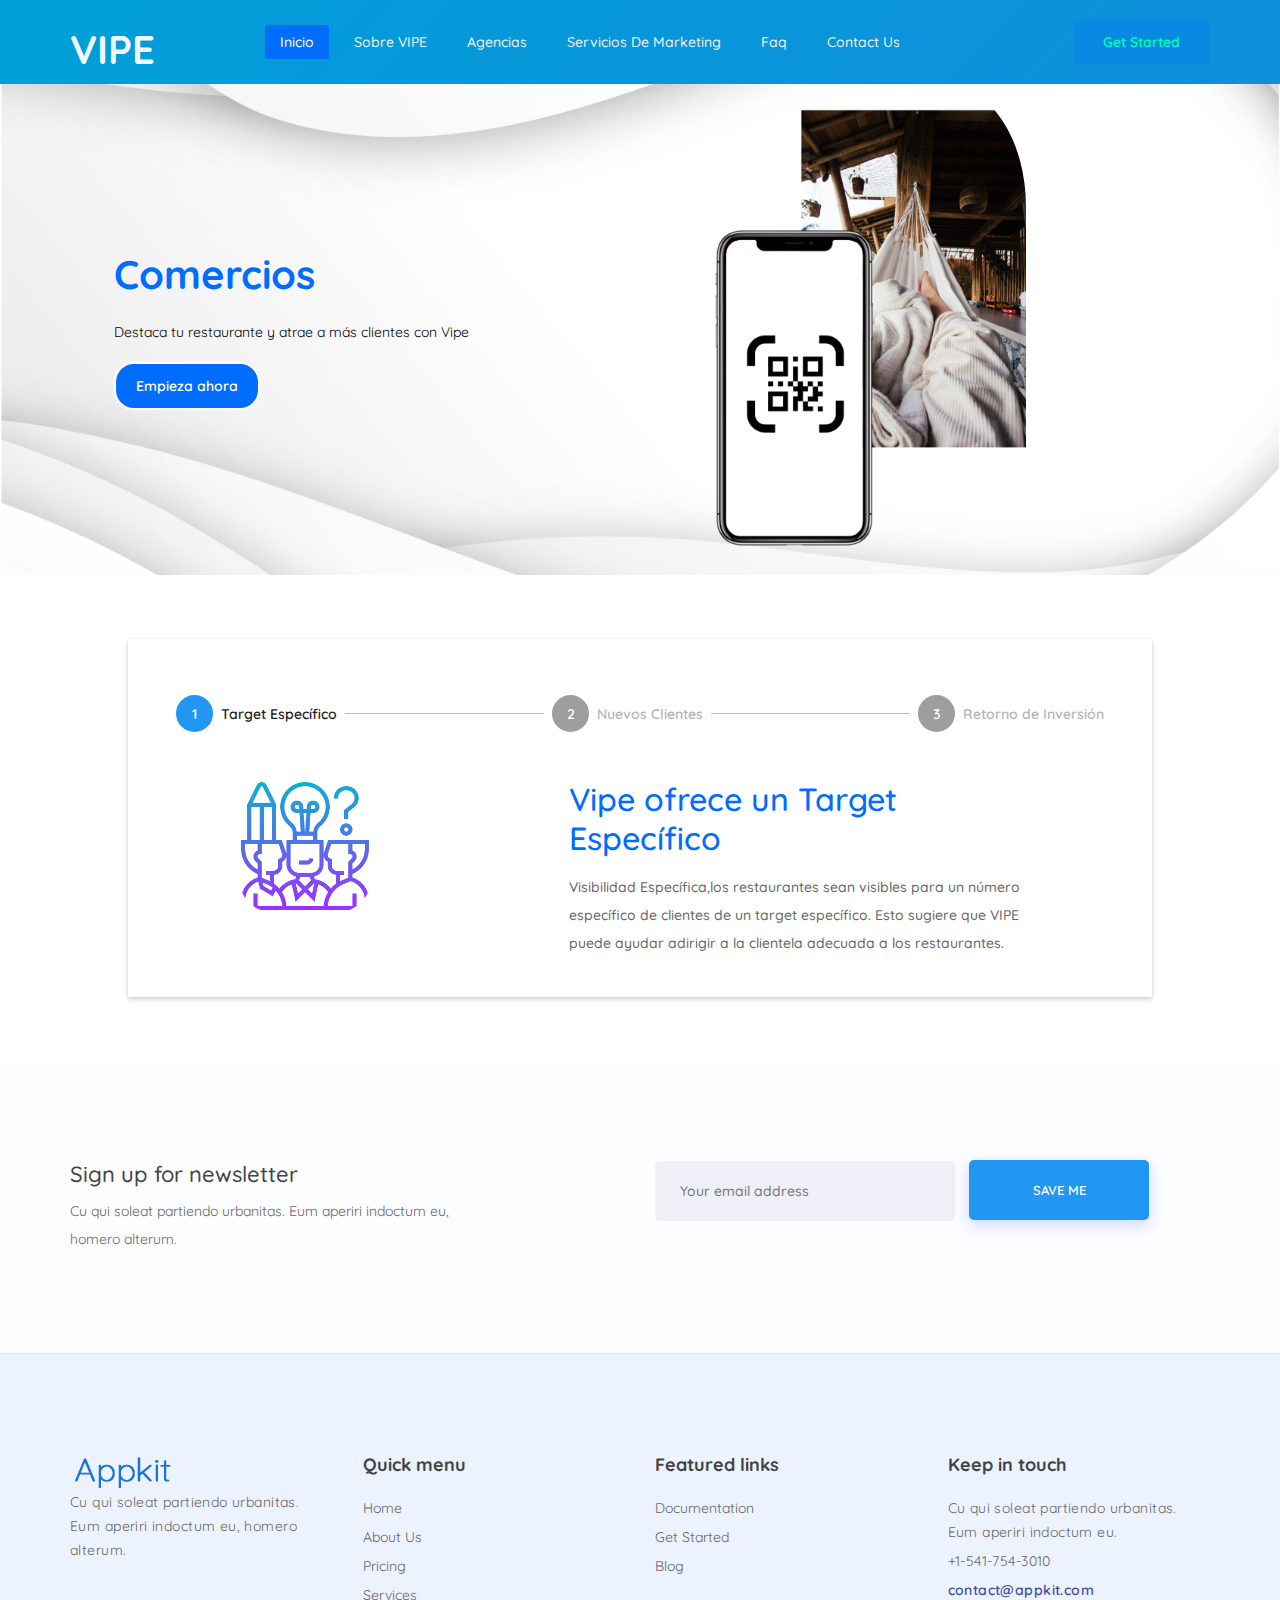
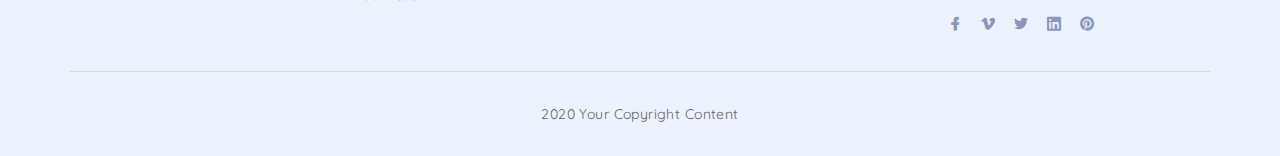
<file: Comercios.html>
<!DOCTYPE html>
<html lang="zxx">
<head>
	<!-- Meta Tag -->
    <meta charset="utf-8">
    <meta http-equiv="X-UA-Compatible" content="IE=edge">
	<meta name='copyright' content=''>
	<meta http-equiv="X-UA-Compatible" content="IE=edge">
    <meta name="viewport" content="width=device-width, initial-scale=1, shrink-to-fit=no">
	<!-- Title Tag  -->
    <title>Appkit - Creative App & SAAS Landing HTML5 Template.</title>
	<!-- Favicon -->
	<link rel="icon" type="image/png" href="img/favicon.png">
	<!-- Web Font -->
    <link href="https://fonts.googleapis.com/css?family=Quicksand:300,400,500,600,700&display=swap" rel="stylesheet">
	
	<!-- icons library -->
    <link href="https://cdn.lineicons.com/1.0.1/LineIcons.min.css" rel="stylesheet">
	
	<!-- StyleSheet -->
	
	<!-- Bootstrap -->
	<link rel="stylesheet" href="css/bootstrap.css">
	<!-- Magnific Popup -->
    <link rel="stylesheet" href="css/magnific-popup.min.css">
	<!-- Font Awesome -->
    <link rel="stylesheet" href="css/font-awesome.css">
	<!-- Font Awesome -->
    <link rel="stylesheet" href="css/LineIcons.css">
	<!-- Owl Carousel -->
    <link rel="stylesheet" href="css/owl-carousel.css">
	<!-- Slicknav -->
    <link rel="stylesheet" href="css/slicknav.min.css">
	<!-- Animat -->
    <link rel="stylesheet" href="css/animate.css">
	
	<!-- Appkit StyleSheet -->
	<link rel="stylesheet" href="css/reset.css">
	<link rel="stylesheet" href="style.css">
    <link rel="stylesheet" href="css/responsive.css">
	
	<!-- Color CSS -->
	<link rel="stylesheet" href="css/color/color1.css">
	<!--<link rel="stylesheet" href="css/color/color2.css">-->
	<!--<link rel="stylesheet" href="css/color/color3.css">-->
	<!--<link rel="stylesheet" href="css/color/color4.css">-->

	<link rel="stylesheet" href="#" id="colors">
	
</head>
<body class="js">
	
	<!-- Preloader -->
	<div class="preeloader">
		<div class="preloader-spinner"></div>
	</div>
	<!-- End Preloader -->

	<!--/ Start Header Area -->
	<div class="animated-gradient2">
		<!-- Header Area -->
		<header id="site-header" class="site-header">

			<!-- Header Bottom -->
			<div class="header-bottom">
				<div class="container">
					<div class="row">
						<div class="col-lg-2 col-md-2 col-12">
							<!-- Logo -->
							<div class="logo">
								<h1 style="color: aliceblue;"><b>VIPE</b></h1>
							</div>
							<!-- End Logo -->
							<div class="mobile-nav"></div>
						</div>
						<div class="col-lg-10 col-md-10 col-12">
							<!-- Main Menu -->
							<div class="main-menu">
								<nav class="navigation">
									<ul class="nav menu">
										<li class="active"><a href="home">Inicio</a></li>
										<li><a href="#about-us">Sobre VIPE</a></li>
										<li><a href="#features">Agencias</a></li>
										<li><a href="#pricing">Servicios de Marketing</a></li>
										<li><a href="#faq">Faq</a></li>
										<li><a href="#contact-us">Contact Us</a></li>
									</ul>
								</nav>
							</div>
							<!--/ End Main Menu -->
							<a href="#" class="button" style="color: rgb(0, 255, 170)">Get Started</a>
						</div>
					</div>
				</div>
			</div>
			<!--/ End Header Bottom -->
		</header>
	</div>
	<!--/ End Header Area -->
	
	<!--Hero header start-->
    <section class="" id="home" style="background-image:url('img/fondopuntos2.jpg'); background-size: cover;
    background-position: center;">
		<div class="container">
			<div class="row" style="display: flex; justify-content: space-around;">
				<div class="hero-header-content2" style="width: 40%; display: flex; flex-direction: column; justify-content: center;">
					<h1 style="color: #006DFE;  "><b>Comercios </b></h1>
					<p style="color: black;">
						Destaca tu restaurante y atrae a más clientes con Vipe</p>
						<div class="" style="margin-top: 16px;">
							<a href="https://www.youtube.com/watch?v=BqI0Q7e4kbk" class="crystal-btn2">Empieza ahora </a>
						</div>
				</div>

			
				<div class="hero-header-image" style="width: 40%;">
					<img src="img/qrpropiedad.png" alt="Imagen 1" style="width: 70%; height: auto; border-radius: 25%;">
				</div>
			</div>
		</div>
		
    </section>
    <!--Hero header end-->

	<!--Steps start-->
	<section>
		<div class="steps-container">
  

			<div class="stepper">
			  
			  <div class="steps">
				<a class="step">
				  <span class="icon"></span>
				  <span class="label">Target Específico</span>
				</a>
				<div class="step-divider"></div>
				<a class="step">
				  <span class="icon"></span>
				  <span class="label">Nuevos Clientes</span>
				</a>
				<div class="step-divider"></div>
				<a class="step">
				  <span class="icon"></span>
				  <span class="label">Retorno de Inversión</span>
				</a>
			  </div>
			  
			<div class="step-info" id="step1-info">
				<div class="container">
					<div class="row" style="display: flex; justify-content: space-around;">	
						<div class="hero-header-image" style="width: 20%; align-items: center;">
							<img src="img/work1.png" alt="Imagen 1" style="width: 70%; height: auto; border-radius: 25%;">
						</div>
						<div style="width: 50%;">
							<h2 style="color: #006DFE; font-weight: 550;">Vipe ofrece un Target Específico</h2>
							<p style="margin-top: 16px; font-weight: 500;">Visibilidad Específica,los restaurantes sean visibles para un número específico de clientes de un target específico. Esto sugiere que VIPE puede ayudar adirigir a la clientela adecuada a los restaurantes.</p>
						  </div>
					</div>
				</div>
			</div>
			<div class="step-info" id="step2-info">
				<div class="container">
					<div class="row" style="display: flex; justify-content: space-around;">	
						<div class="hero-header-image" style="width: 20%; align-items: center;">
							<img src="img/work1.png" alt="Imagen 1" style="width: 70%; height: auto; border-radius: 25%;">
						</div>
						<div style="width: 50%;">
							<h2 style="color: #006DFE; font-weight: 550;">Atrae Nuevos Clientes</h2>
							<p style="margin-top: 16px; font-weight: 500;">Clientes semanalmente distintos, La rotación semanal de clientes distintos es un punto fuerte. Indica que VIPE no solo atrae a un grupo estático de clientes, sino que continuamente introduce nuevos visitantes a los restaurantes asociados, lo cual es beneficioso para la exposición y la oportunidad de generar lealtad.</p>
						  </div>
					</div>
				</div>
			</div>
			<div class="step-info" id="step3-info">
				<div class="container">
					<div class="row" style="display: flex; justify-content: space-around;">	
						<div class="hero-header-image" style="width: 20%; align-items: center;">
							<img src="img/work1.png" alt="Imagen 1" style="width: 70%; height: auto; border-radius: 25%;">
						</div>
						<div style="width: 50%;">
							<h2 style="color: #006DFE; font-weight: 550;">Retorno de Inversión</h2>
							<p style="margin-top: 16px; font-weight: 500;">Resaltar que los usuarios de VIPE gastan un 47% más que la media es una estadística poderosa. Este dato puede ser un argumento convincente para los restaurantes, ya que sugiere un retorno de inversión potencialmente mayor al atraer a clientes que están dispuestos a gastar más.</p>
						  </div>
					</div>
				</div>
			</div>

			
			
			  
			  <div class="buttons" style="display:none;">
				<button class="btn step-back" disabled>Back</button>
				<button class="btn step-next">Next</button>
				<button class="btn step-complete">Complete Step</button>
				<button class="btn step-finish">Finish</button>
			  </div>
			</div>        
		  
		  </div>
	</section>
	<!--Steps end-->

	<!-- Start Newsletter Area -->
    <section class="newsletter section">
        <div class="container">
            <div class="row ">
                <div class="col-lg-6  col-12">
					<!-- Start Newsletter Form -->
                    <div class="subscribe-text ">
						<h6>Sign up for newsletter</h6>
						<p class="">Cu qui soleat partiendo urbanitas. Eum aperiri indoctum eu,<br> homero alterum.</p>
                    </div>
					<!-- End Newsletter Form -->
                </div>
                <div class="col-lg-6  col-12">
					<!-- Start Newsletter Form -->
                    <div class="subscribe-form ">
                        <form action="mail/mail.php" method="get" target="_blank" class="newsletter-inner">
                            <input name="EMAIL" placeholder="Your email address" class="common-input" onfocus="this.placeholder = ''"
                                onblur="this.placeholder = 'Your email address'" required="" type="email">
                            <button class="btn">Save Me</button>
                        </form>
                    </div>
					<!-- End Newsletter Form -->
                </div>
            </div>
        </div>
    </section>
    <!-- /End Newsletter Area -->
	
	<!--Footer start-->
    <section id="footer" class="section footer">
        <div class="container">
            <div class="row">
                <div class="col-lg-3 col-md-3 col-12">
                  <div class="footer-logo">
                     <a href="index.html"><img src="img/logo.png" alt="#"></a>
                  </div>
                  <div class="contact-info">
                     <p>
                        Cu qui soleat partiendo urbanitas. Eum aperiri indoctum eu, homero alterum.
                     </p>
                  </div>
                </div>
                <div class="col-lg-3 col-md-3 col-12">
				   <div class="single-footer f-link">
						<h5>Quick menu</h5>
						<ul>
							<li><a href="#home">Home</a></li>
							<li><a href="#about-us">About Us</a></li>
							<li><a href="#pricing">Pricing</a></li>
							<li><a href="#services">Services</a></li>
						</ul>
				   </div>
                </div>
                <div class="col-lg-3 col-md-3 col-12">
				    <div class="single-footer f-link">
					  <h5>Featured links</h5>
						<ul>
							<li class="nav-item"><a href="#faq">Documentation</a></li>
							<li class="nav-item"><a href="#get-started">Get Started</a></li>
							<li class="nav-item"><a href="#blog">Blog</a></li>
						</ul>
				    </div>
                </div>
                <div class="col-lg-3 col-md-3 col-12">
					<div class="single-footer f-contact">
					  <h5>Keep in touch</h5>
					  <div class="contact-info">
						 <p>
							Cu qui soleat partiendo urbanitas. Eum aperiri indoctum eu.
						 </p>
					  </div>
					  <p>
						 +1-541-754-3010
					  </p>
					  <p>
						 <a href="mailto:contact@appkit.com">contact@appkit.com</a>
					  </p>
						<ul class="footer-social">
							<li><a href="#"><i class="lni lni-facebook-filled"></i></a></li>
							<li><a href="#"><i class="lni lni-vimeo"></i></a></li>
							<li><a href="#"><i class="lni lni-twitter-original"></i></a></li>
							<li><a href="#"><i class="lni lni-linkedin-original"></i></a></li>
							<li><a href="#"><i class="lni lni-pinterest"></i></a></li>
						</ul>
					</div>
                </div>
            </div>
        </div>
		<div class="container">
			<div class="row">
				<div class="col-12">
					<p class="text-center copyright">2020 Your Copyright Content</p>
				</div>
			</div>
		</div>
    </section>
    <!--Footer end-->
 
	<!-- Jquery -->
    <script src="js/jquery.min.js"></script>
    <script src="js/jquery-migrate-3.0.0.js"></script>
	<script src="js/jquery-ui.min.js"></script>
	<!-- Popper JS -->
	<script src="js/popper.min.js"></script>
	<!-- Bootstrap JS -->
	<script src="js/bootstrap.min.js"></script>
	<!-- Color JS -->
	<script src="js/colors.js"></script>
	<!-- Steller JS -->
	<script src="js/steller.js"></script>
	<!-- Slicknav JS -->
	<script src="js/slicknav.min.js"></script>
	<!-- Owl Carousel JS -->
	<script src="js/owl-carousel.js"></script>
	<!-- Magnific Popup JS -->
	<script src="js/magnific-popup.js"></script>
	<!-- Waypoints JS -->
	<script src="js/waypoints.min.js"></script>
	<!-- Wow Min JS -->
	<script src="js/wow.min.js"></script>
	<!-- Jquery Counterup JS -->
	<script src="js/jquery-counterup.min.js"></script>
	<!-- Ytplayer JS -->
	<script src="js/ytplayer.min.js"></script>
	<!-- ScrollUp JS -->
	<script src="js/scrollup.js"></script>
	<!-- Onepage Nav JS -->
	<script src="js/onepage-nav.min.js"></script>
	<!-- Easing JS -->
	<script src="js/easing.js"></script>
	<!-- Active JS -->
	<script src="js/active.js"></script>
</body>
</html>

<script>
	// JavaScript

class Stepper {
	constructor(stepperElement) {
    this.stepperElement = stepperElement;
    this.events = {
      stepChanged: [],
      completed: []
    };
    this.stepsContainer = stepperElement.querySelector(".steps");
    this.steps = [...this.stepsContainer.querySelectorAll(".step")].map((step, index) => {
      return new Step(step, index, this);
    });
    this.buttons = stepperElement.querySelector(".buttons");
    this.next = new NextButton(this.buttons.querySelector(".step-next"), this);
    this.back = new BackButton(this.buttons.querySelector(".step-back"), this);
    this.complete = new CompleteButton(this.buttons.querySelector(".step-complete"), this);
    this.finish = new FinishButton(this.buttons.querySelector(".step-finish"), this);
    this.setActiveStep(0);
    this.buttons.querySelector(".step-complete").focus();

    // Ocultar la información de todos los pasos excepto el primero al inicializar
    this.steps.forEach((step, index) => {
      if (index !== 0) {
        step.looseFocus();
      }
    });
  }

  nextStep() {
    this.setActiveStep(this.activeIndex + 1);
  }

  previousStep() {
    this.setActiveStep(this.activeIndex - 1);
  }

  listenForEvent(eventName, callback) {
    this.events[eventName].push(callback);
  }

  get isComplete() {
    return this.steps.filter(step => step.isComplete).length === this.steps.length;
  }

  emmitEvent(eventName) {
    this.events[eventName].forEach(callback => {
      callback(this);
    });
  }

  setActiveStep = index => {
    if (this.activeIndex !== index) {
      if (index > -1 && index < this.steps.length) {
        this.activeIndex = index;
      } else {
        this.activeIndex = 0;
      }
      this.emmitEvent("stepChanged");
      if (this.isComplete) this.emmitEvent("completed");
    }
  };
}

class Step {
	constructor(step, index, stepper) {
    this.step = step;
    this.index = index;
    this.stepper = stepper;
    this.icon = step.querySelector(".icon");
    this.isComplete = false;
    this.isActive = false;
    stepper.listenForEvent("stepChanged", this.stepChanged);
    this.reset();

    // Ocultar la información de todos los pasos excepto del primero al inicializar
    if (index !== 0) {
      this.looseFocus();
    }
  }

  stepChanged = ({ activeIndex }) => {
    if (activeIndex === this.index) {
      this.setFocus();
    } else {
      this.looseFocus();
    }
  };

  setFocus() {
    if (!this.isActive) {
      this.step.classList.add("active");
      this.isActive = true;
      document.getElementById(`step${this.index + 1}-info`).style.display = "block";
    }
  }

  looseFocus() {
    if (this.isActive) {
      this.step.classList.remove("active");
      this.isActive = false;
      document.getElementById(`step${this.index + 1}-info`).style.display = "none";
    }
  }

  complete() {
    this.isComplete = true;
    this.icon.innerHTML = '<i class="material-icons">done</i>';
  }

  reset() {
    this.isComplete = false;
    this.icon.innerHTML = this.index + 1;
  }
}

class Button {
  constructor(el, stepper) {
    this.stepper = stepper;
    this.el = el;
    this.el.addEventListener("click", this.mouseup);
  }

  disable() {
    this.el.disabled = true;
  }

  enable() {
    this.el.disabled = false;
  }

  hide() {
    this.el.style.display = "none";
  }

  show() {
    this.el.style.display = "inline-block";
  }
}

class NextButton extends Button {
  constructor(el, stepper) {
    super(el, stepper);
    this.stepper.listenForEvent("stepChanged", this.stepChanged);
    }

  mouseup() {
    const { setActiveStep, activeIndex } = stepper;
    setActiveStep(activeIndex + 1);
  }

  stepChanged = ({ activeIndex, steps }) => {
    if (activeIndex === steps.length - 1) this.disable();
    if (activeIndex < steps.length - 1) this.enable();
  };
}

class BackButton extends Button {
  constructor(el, stepper) {
    super(el, stepper);
    this.stepper.listenForEvent("stepChanged", this.stepChanged);
  }

  mouseup() {
    const { setActiveStep, activeIndex } = stepper;
    setActiveStep(activeIndex - 1);
  }

  stepChanged = ({ activeIndex }) => {
    if (activeIndex === 0) this.disable();
    if (activeIndex > 0) this.enable();
  };
}

class CompleteButton extends Button {
  constructor(el, stepper) {
    super(el, stepper);
    this.stepper.listenForEvent("stepChanged", this.stepChanged);
    this.stepper.listenForEvent("completed", this.completed);
  }

  mouseup() {
    const { setActiveStep, activeIndex, steps } = stepper;
    steps[activeIndex].complete();
    setActiveStep(activeIndex + 1);
  }

  stepChanged = ({ steps, activeIndex }) => {
    if (steps[activeIndex].isComplete) {
      this.disable();
    } else {
      this.enable();
    }
  };

  completed = () => {
    this.hide();
  };
}

class FinishButton extends Button {
  constructor(el, stepper) {
    super(el, stepper);
    this.stepper.listenForEvent("completed", this.completed);
  }

  mouseup() {
    const { setActiveStep, steps, complete, finish } = stepper;
    steps.forEach(step => {
      step.reset();
    });
    finish.hide();
    complete.show();
    complete.enable();
    setActiveStep(0);
  }

  completed = () => {
    this.show();
    this.el.focus();
  };
}

// Initialize the stepper.
const el = document.querySelector(".stepper");
const stepper = new Stepper(el);
// Agregar evento de clic a cada paso para la navegación
const steps = el.querySelectorAll(".step");
steps.forEach((step, index) => {
  step.addEventListener("click", () => {
    stepper.setActiveStep(index);
  });
});
</script>

<style>
	/* Need to go back and clean this up. Make names more specific. Maybe use sass? */
@import url("https://fonts.googleapis.com/css?family=Amatic+SC:700|Roboto");

:root {
  --primary: #2196f3;
  --primary-dark: #1976d2;
  --primary-text: #fff;
  --secondary: rgba(0, 0, 0, 0.38);
  --disabled: rgb(188, 188, 188);
}


.heading {
  margin: auto;
  width: 100%;
  text-align: center;
  margin-top: 2rem;
  color: rgba(0, 0, 0, 0.7);
  font-family: "Amatic SC", cursive;
  font-size: 4rem;
}

h2.heading {
  font-size: 3rem;
}

.steps-container {
  width: 80%;
  min-width: 900px;
  margin: 4rem auto;
  padding: 2.5rem;
  box-shadow: 0 2px 5px rgba(0, 0, 0, 0.2), 0 0 0 1px rgba(0, 0, 0, 0.016);
}

/* Stepper */
.steps {
  display: flex;
  justify-content: space-between;
  align-items: center;
  min-height: 4rem;
  margin: 0 0 2rem 0;
}

.step {
  display: flex;
  align-items: center;
  cursor: pointer;
  padding: 1rem 0.5rem;
  transition: 0.5s;
  border-radius: 4px;
  user-select: none;
}

.step:active {
  background-color: rgba(0, 0, 0, 0.2);
  transition: 0.02s;
}

.step:active .label {
  color: rgb(29, 29, 29);
}

.step .icon {
  border-radius: 50%;
  display: flex;
  justify-content: center;
  align-items: center;
  width: 2.3rem;
  height: 2.3rem;
  background-color: var(--secondary);
  color: var(--primary-text);
  margin-right: 0.5rem;
}
.step.active .icon,
.step.complete .icon {
  background-color: var(--primary);
}

.step-divider {
  flex: 1;
  border-top-style: solid;
  border-color: #bdbdbd;
  border-top-width: 1px;
}

.step .label {
  color: rgb(180, 180, 180);
}

.step.active .label {
  color: rgb(29, 29, 29);
}

/* Button Styles*/
.btn {
  color: var(--primary-text);
  background-color: var(--primary);
  text-transform: uppercase;
  cursor: pointer;
  min-height: 2.5rem;
  min-width: 6rem;
  border: none;
  border-radius: 4px;
  outline: none;
  box-shadow: 0px 1px 5px 0px rgba(0, 0, 0, 0.2),
    0px 2px 2px 0px rgba(0, 0, 0, 0.14), 0px 3px 1px -2px rgba(0, 0, 0, 0.12);
  padding: 0.5rem 1rem;
  font-size: 0.875rem;
  transition: background-color 250ms cubic-bezier(0.4, 0, 0.2, 1) 0ms,
    box-shadow 250ms cubic-bezier(0.4, 0, 0.2, 1) 0ms;
}
.btn:hover {
  background-color: var(--primary-dark);
  box-shadow: 0px 1px 5px 0px rgba(0, 0, 0, 0.2),
    0px 2px 2px 0px rgba(0, 0, 0, 0.14), 0px 3px 1px -2px rgba(0, 0, 0, 0.12);
}
.btn[disabled] {
  background: none;
  box-shadow: none;
  color: var(--disabled);
  cursor: default;
}
.btn:active {
  box-shadow: 0px 5px 5px -3px rgba(0, 0, 0, 0.2),
    0px 8px 10px 1px rgba(0, 0, 0, 0.14), 0px 3px 14px 2px rgba(0, 0, 0, 0.12);
}

.btn:focus {
  background-color: var(--primary-dark);
  box-shadow: 0px 5px 5px -3px rgba(0, 0, 0, 0.2),
    0px 8px 10px 1px rgba(0, 0, 0, 0.14), 0px 3px 14px 2px rgba(0, 0, 0, 0.12);
}

/* Finished is hidden by default. Displays when all steps are complete. */
.step-finish {
  display: none;
}

.step-info:not(#step1-info) {
    display: none;
  }

</style>
</file>
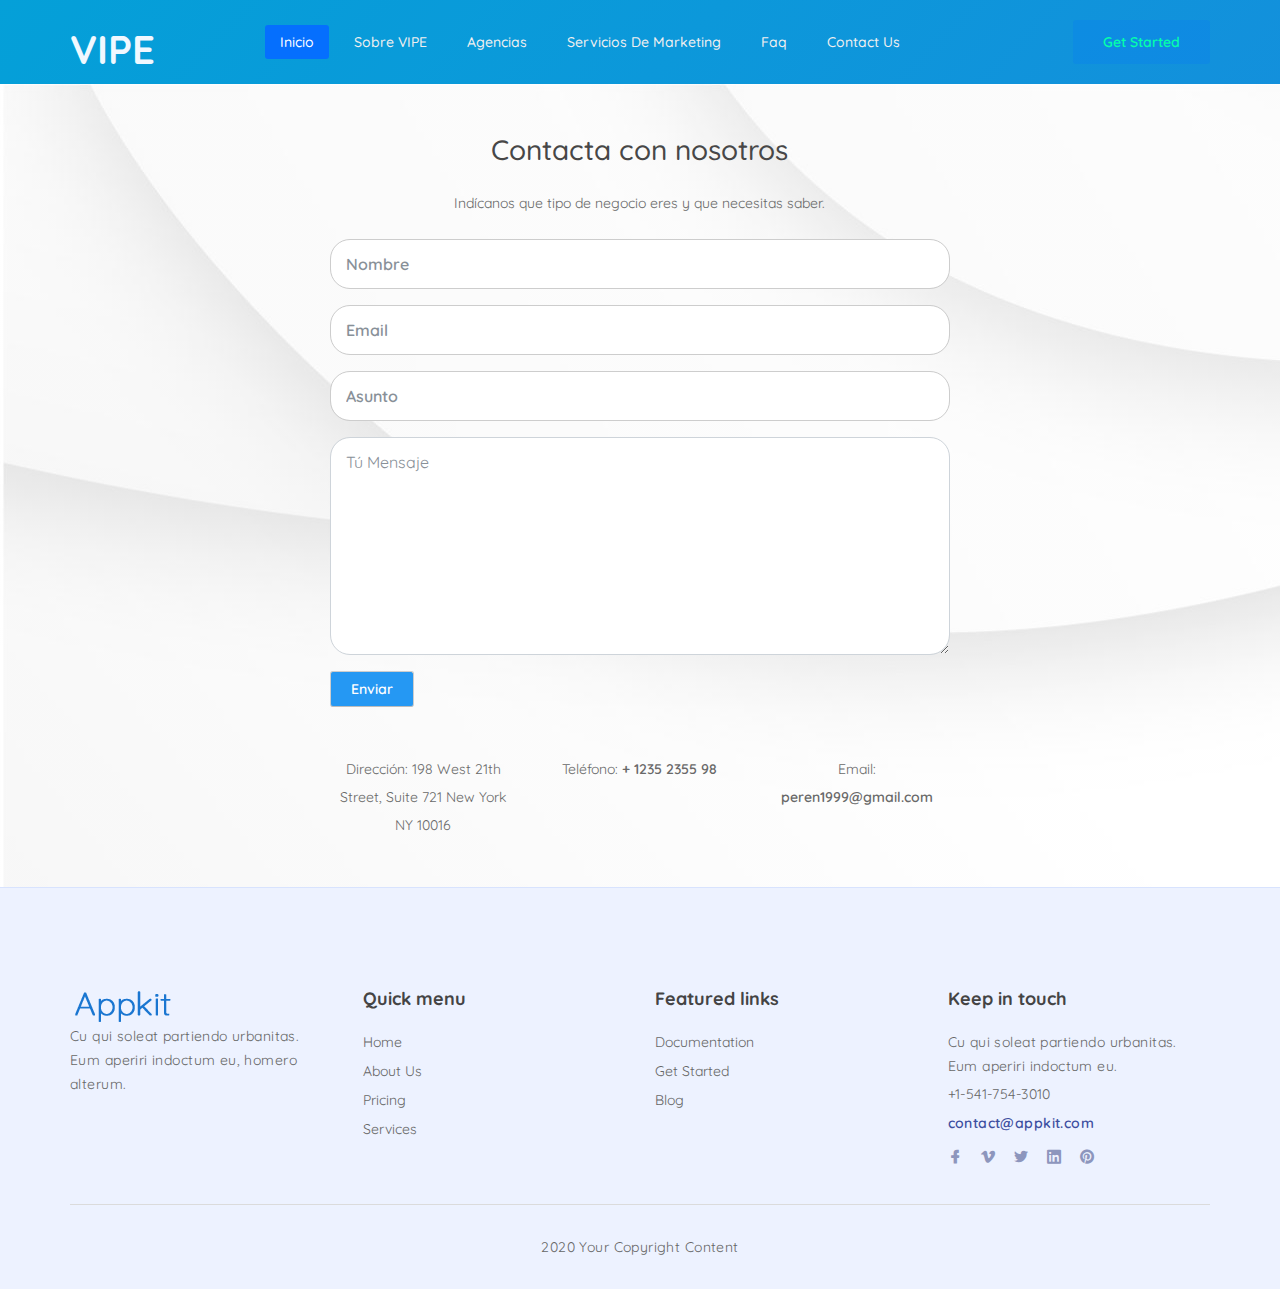
<file: ContactUs.html>
<!DOCTYPE html>
<html lang="zxx">
<head>
	<!-- Meta Tag -->
    <meta charset="utf-8">
    <meta http-equiv="X-UA-Compatible" content="IE=edge">
	<meta name='copyright' content=''>
	<meta http-equiv="X-UA-Compatible" content="IE=edge">
    <meta name="viewport" content="width=device-width, initial-scale=1, shrink-to-fit=no">
	<!-- Title Tag  -->
    <title>Appkit - Creative App & SAAS Landing HTML5 Template.</title>
	<!-- Favicon -->
	<link rel="icon" type="image/png" href="img/favicon.png">
	<!-- Web Font -->
    <link href="https://fonts.googleapis.com/css?family=Quicksand:300,400,500,600,700&display=swap" rel="stylesheet">
	
	<!-- icons library -->
    <link href="https://cdn.lineicons.com/1.0.1/LineIcons.min.css" rel="stylesheet">
	
	<!-- StyleSheet -->
	
	<!-- Bootstrap -->
	<link rel="stylesheet" href="css/bootstrap.css">
	<!-- Magnific Popup -->
    <link rel="stylesheet" href="css/magnific-popup.min.css">
	<!-- Font Awesome -->
    <link rel="stylesheet" href="css/font-awesome.css">
	<!-- Font Awesome -->
    <link rel="stylesheet" href="css/LineIcons.css">
	<!-- Owl Carousel -->
    <link rel="stylesheet" href="css/owl-carousel.css">
	<!-- Slicknav -->
    <link rel="stylesheet" href="css/slicknav.min.css">
	<!-- Animat -->
    <link rel="stylesheet" href="css/animate.css">
	
	<!-- Appkit StyleSheet -->
	<link rel="stylesheet" href="css/reset.css">
	<link rel="stylesheet" href="style.css">
    <link rel="stylesheet" href="css/responsive.css">
	
	<!-- Color CSS -->
	<link rel="stylesheet" href="css/color/color1.css">
	<!--<link rel="stylesheet" href="css/color/color2.css">-->
	<!--<link rel="stylesheet" href="css/color/color3.css">-->
	<!--<link rel="stylesheet" href="css/color/color4.css">-->

	<link rel="stylesheet" href="#" id="colors">
	
</head>
<body class="js">
	
	<!-- Preloader -->
	<div class="preeloader">
		<div class="preloader-spinner"></div>
	</div>
	<!-- End Preloader -->

	<!--/ Start Header Area -->
	<div class="animated-gradient2">
		<!-- Header Area -->
		<header id="site-header" class="site-header">

			<!-- Header Bottom -->
			<div class="header-bottom">
				<div class="container">
					<div class="row">
						<div class="col-lg-2 col-md-2 col-12">
							<!-- Logo -->
							<div class="logo">
								<h1 style="color: aliceblue;"><b>VIPE</b></h1>
							</div>
							<!-- End Logo -->
							<div class="mobile-nav"></div>
						</div>
						<div class="col-lg-10 col-md-10 col-12">
							<!-- Main Menu -->
							<div class="main-menu">
								<nav class="navigation">
									<ul class="nav menu">
										<li class="active"><a href="home">Inicio</a></li>
										<li><a href="#about-us">Sobre VIPE</a></li>
										<li><a href="#features">Agencias</a></li>
										<li><a href="#pricing">Servicios de Marketing</a></li>
										<li><a href="#faq">Faq</a></li>
										<li><a href="#contact-us">Contact Us</a></li>
									</ul>
								</nav>
							</div>
							<!--/ End Main Menu -->
							<a href="#" class="button" style="color: rgb(0, 255, 170)">Get Started</a>
						</div>
					</div>
				</div>
			</div>
			<!--/ End Header Bottom -->
		</header>
	</div>
	<!--/ End Header Area -->
	
  <section class="ftco-section" style="background-image: linear-gradient(rgba(255, 255, 255, 0.5), rgba(255, 255, 255, 0.5)), url('img/fondopuntos2.jpg');">

		<div class="container">
			<div class="row justify-content-center">
				<div class="col-md-6 text-center mb-5">
					<h2 class="heading-section"></h2>
				</div>
			</div>
			<div class="row justify-content-center">
				<div class="col-lg-10 col-md-12">
					<div class="wrapper">
						<div class="row justify-content-center">

							<div class="col-lg-8">
								<div class="contact-wrap">
									<h3 class="mb-4 text-center">Contacta con nosotros</h3>
									<div id="form-message-warning" class="mb-4 w-100 text-center"></div> 
				      		<div id="form-message-success" class="mb-4 w-100 text-center">
				            Indícanos que tipo de negocio eres y que necesitas saber.
				      		</div>
									<form   action="https://formspree.io/f/xwkglebo" method="POST" id="contactForm" name="contactForm" class="contactForm">
										<div class="row">
											<div class="col-md-12">
												<div class="form-group">
													<input type="text" class="form-control" name="name" id="name" placeholder="Nombre">
												</div>
											</div>
											<div class="col-md-12"> 
												<div class="form-group">
													<input type="email" class="form-control" name="email" id="email" placeholder="Email">
												</div>
											</div>
											<div class="col-md-12">
												<div class="form-group">
													<input type="text" class="form-control" name="subject" id="subject" placeholder="Asunto">
												</div>
											</div>
											<div class="col-md-12">
												<div class="form-group">
													<textarea name="message" class="form-control" id="message" cols="30" rows="8" placeholder="Tú Mensaje"></textarea>
												</div>
											</div>
											<div class="col-md-12">
												<div class="form-group">
													<input type="submit" value="Enviar" class="crystal-btn2" style="color:#006DFE; background-color: #2196f3; align-self: center">
													<div class="submitting"></div>
												</div>
											</div>
										</div>
									</form>
								</div>
							</div>
              <div class="col-lg-8 mb-5" style="margin-top: 32px;">
								<div class="row">
									<div class="col-md-4">
										<div class="dbox w-100 text-center">
	
					        		<div class="text">
						            <p><span>Dirección:</span> 198 West 21th Street, Suite 721 New York NY 10016</p>
						          </div>
					          </div>
									</div>
									<div class="col-md-4">
										<div class="dbox w-100 text-center">

					        		<div class="text">
						            <p><span>Teléfono:</span> <a href="tel://1234567920">+ 1235 2355 98</a></p>
						          </div>
					          </div>
									</div>
									<div class="col-md-4">
										<div class="dbox w-100 text-center">

					        		<div class="text">
						            <p><span>Email:</span> <a href="mailto:peren1999@gmail.com">peren1999@gmail.com</a></p>
						          </div>
					          </div>
									</div>
								</div>
							</div>
						</div>
					</div>
				</div>
			</div>
		</div>
	</section>

	<!--Footer start-->
    <section id="footer" class="section footer">
        <div class="container">
            <div class="row">
                <div class="col-lg-3 col-md-3 col-12">
                  <div class="footer-logo">
                     <a href="index.html"><img src="img/logo.png" alt="#"></a>
                  </div>
                  <div class="contact-info">
                     <p>
                        Cu qui soleat partiendo urbanitas. Eum aperiri indoctum eu, homero alterum.
                     </p>
                  </div>
                </div>
                <div class="col-lg-3 col-md-3 col-12">
				   <div class="single-footer f-link">
						<h5>Quick menu</h5>
						<ul>
							<li><a href="#home">Home</a></li>
							<li><a href="#about-us">About Us</a></li>
							<li><a href="#pricing">Pricing</a></li>
							<li><a href="#services">Services</a></li>
						</ul>
				   </div>
                </div>
                <div class="col-lg-3 col-md-3 col-12">
				    <div class="single-footer f-link">
					  <h5>Featured links</h5>
						<ul>
							<li class="nav-item"><a href="#faq">Documentation</a></li>
							<li class="nav-item"><a href="#get-started">Get Started</a></li>
							<li class="nav-item"><a href="#blog">Blog</a></li>
						</ul>
				    </div>
                </div>
                <div class="col-lg-3 col-md-3 col-12">
					<div class="single-footer f-contact">
					  <h5>Keep in touch</h5>
					  <div class="contact-info">
						 <p>
							Cu qui soleat partiendo urbanitas. Eum aperiri indoctum eu.
						 </p>
					  </div>
					  <p>
						 +1-541-754-3010
					  </p>
					  <p>
						 <a href="mailto:contact@appkit.com">contact@appkit.com</a>
					  </p>
						<ul class="footer-social">
							<li><a href="#"><i class="lni lni-facebook-filled"></i></a></li>
							<li><a href="#"><i class="lni lni-vimeo"></i></a></li>
							<li><a href="#"><i class="lni lni-twitter-original"></i></a></li>
							<li><a href="#"><i class="lni lni-linkedin-original"></i></a></li>
							<li><a href="#"><i class="lni lni-pinterest"></i></a></li>
						</ul>
					</div>
                </div>
            </div>
        </div>
		<div class="container">
			<div class="row">
				<div class="col-12">
					<p class="text-center copyright">2020 Your Copyright Content</p>
				</div>
			</div>
		</div>
    </section>
    <!--Footer end-->
 
	<!-- Jquery -->
    <script src="js/jquery.min.js"></script>
    <script src="js/jquery-migrate-3.0.0.js"></script>
	<script src="js/jquery-ui.min.js"></script>
	<!-- Popper JS -->
	<script src="js/popper.min.js"></script>
	<!-- Bootstrap JS -->
	<script src="js/bootstrap.min.js"></script>
	<!-- Color JS -->
	<script src="js/colors.js"></script>
	<!-- Steller JS -->
	<script src="js/steller.js"></script>
	<!-- Slicknav JS -->
	<script src="js/slicknav.min.js"></script>
	<!-- Owl Carousel JS -->
	<script src="js/owl-carousel.js"></script>
	<!-- Magnific Popup JS -->
	<script src="js/magnific-popup.js"></script>
	<!-- Waypoints JS -->
	<script src="js/waypoints.min.js"></script>
	<!-- Wow Min JS -->
	<script src="js/wow.min.js"></script>
	<!-- Jquery Counterup JS -->
	<script src="js/jquery-counterup.min.js"></script>
	<!-- Ytplayer JS -->
	<script src="js/ytplayer.min.js"></script>
	<!-- ScrollUp JS -->
	<script src="js/scrollup.js"></script>
	<!-- Onepage Nav JS -->
	<script src="js/onepage-nav.min.js"></script>
	<!-- Easing JS -->
	<script src="js/easing.js"></script>
	<!-- Active JS -->
	<script src="js/active.js"></script>
</body>
</html>

<script>
	// JavaScript

class Stepper {
	constructor(stepperElement) {
    this.stepperElement = stepperElement;
    this.events = {
      stepChanged: [],
      completed: []
    };
    this.stepsContainer = stepperElement.querySelector(".steps");
    this.steps = [...this.stepsContainer.querySelectorAll(".step")].map((step, index) => {
      return new Step(step, index, this);
    });
    this.buttons = stepperElement.querySelector(".buttons");
    this.next = new NextButton(this.buttons.querySelector(".step-next"), this);
    this.back = new BackButton(this.buttons.querySelector(".step-back"), this);
    this.complete = new CompleteButton(this.buttons.querySelector(".step-complete"), this);
    this.finish = new FinishButton(this.buttons.querySelector(".step-finish"), this);
    this.setActiveStep(0);
    this.buttons.querySelector(".step-complete").focus();

    // Ocultar la información de todos los pasos excepto el primero al inicializar
    this.steps.forEach((step, index) => {
      if (index !== 0) {
        step.looseFocus();
      }
    });
  }

  nextStep() {
    this.setActiveStep(this.activeIndex + 1);
  }

  previousStep() {
    this.setActiveStep(this.activeIndex - 1);
  }

  listenForEvent(eventName, callback) {
    this.events[eventName].push(callback);
  }

  get isComplete() {
    return this.steps.filter(step => step.isComplete).length === this.steps.length;
  }

  emmitEvent(eventName) {
    this.events[eventName].forEach(callback => {
      callback(this);
    });
  }

  setActiveStep = index => {
    if (this.activeIndex !== index) {
      if (index > -1 && index < this.steps.length) {
        this.activeIndex = index;
      } else {
        this.activeIndex = 0;
      }
      this.emmitEvent("stepChanged");
      if (this.isComplete) this.emmitEvent("completed");
    }
  };
}

class Step {
	constructor(step, index, stepper) {
    this.step = step;
    this.index = index;
    this.stepper = stepper;
    this.icon = step.querySelector(".icon");
    this.isComplete = false;
    this.isActive = false;
    stepper.listenForEvent("stepChanged", this.stepChanged);
    this.reset();

    // Ocultar la información de todos los pasos excepto del primero al inicializar
    if (index !== 0) {
      this.looseFocus();
    }
  }

  stepChanged = ({ activeIndex }) => {
    if (activeIndex === this.index) {
      this.setFocus();
    } else {
      this.looseFocus();
    }
  };

  setFocus() {
    if (!this.isActive) {
      this.step.classList.add("active");
      this.isActive = true;
      document.getElementById(`step${this.index + 1}-info`).style.display = "block";
    }
  }

  looseFocus() {
    if (this.isActive) {
      this.step.classList.remove("active");
      this.isActive = false;
      document.getElementById(`step${this.index + 1}-info`).style.display = "none";
    }
  }

  complete() {
    this.isComplete = true;
    this.icon.innerHTML = '<i class="material-icons">done</i>';
  }

  reset() {
    this.isComplete = false;
    this.icon.innerHTML = this.index + 1;
  }
}

class Button {
  constructor(el, stepper) {
    this.stepper = stepper;
    this.el = el;
    this.el.addEventListener("click", this.mouseup);
  }

  disable() {
    this.el.disabled = true;
  }

  enable() {
    this.el.disabled = false;
  }

  hide() {
    this.el.style.display = "none";
  }

  show() {
    this.el.style.display = "inline-block";
  }
}

class NextButton extends Button {
  constructor(el, stepper) {
    super(el, stepper);
    this.stepper.listenForEvent("stepChanged", this.stepChanged);
    }

  mouseup() {
    const { setActiveStep, activeIndex } = stepper;
    setActiveStep(activeIndex + 1);
  }

  stepChanged = ({ activeIndex, steps }) => {
    if (activeIndex === steps.length - 1) this.disable();
    if (activeIndex < steps.length - 1) this.enable();
  };
}

class BackButton extends Button {
  constructor(el, stepper) {
    super(el, stepper);
    this.stepper.listenForEvent("stepChanged", this.stepChanged);
  }

  mouseup() {
    const { setActiveStep, activeIndex } = stepper;
    setActiveStep(activeIndex - 1);
  }

  stepChanged = ({ activeIndex }) => {
    if (activeIndex === 0) this.disable();
    if (activeIndex > 0) this.enable();
  };
}

class CompleteButton extends Button {
  constructor(el, stepper) {
    super(el, stepper);
    this.stepper.listenForEvent("stepChanged", this.stepChanged);
    this.stepper.listenForEvent("completed", this.completed);
  }

  mouseup() {
    const { setActiveStep, activeIndex, steps } = stepper;
    steps[activeIndex].complete();
    setActiveStep(activeIndex + 1);
  }

  stepChanged = ({ steps, activeIndex }) => {
    if (steps[activeIndex].isComplete) {
      this.disable();
    } else {
      this.enable();
    }
  };

  completed = () => {
    this.hide();
  };
}

class FinishButton extends Button {
  constructor(el, stepper) {
    super(el, stepper);
    this.stepper.listenForEvent("completed", this.completed);
  }

  mouseup() {
    const { setActiveStep, steps, complete, finish } = stepper;
    steps.forEach(step => {
      step.reset();
    });
    finish.hide();
    complete.show();
    complete.enable();
    setActiveStep(0);
  }

  completed = () => {
    this.show();
    this.el.focus();
  };
}

// Initialize the stepper.
const el = document.querySelector(".stepper");
const stepper = new Stepper(el);
// Agregar evento de clic a cada paso para la navegación
const steps = el.querySelectorAll(".step");
steps.forEach((step, index) => {
  step.addEventListener("click", () => {
    stepper.setActiveStep(index);
  });
});
</script>

<style>
	/* Need to go back and clean this up. Make names more specific. Maybe use sass? */
@import url("https://fonts.googleapis.com/css?family=Amatic+SC:700|Roboto");

:root {
  --primary: #2196f3;
  --primary-dark: #1976d2;
  --primary-text: #fff;
  --secondary: rgba(0, 0, 0, 0.38);
  --disabled: rgb(188, 188, 188);
}


.heading {
  margin: auto;
  width: 100%;
  text-align: center;
  margin-top: 2rem;
  color: rgba(0, 0, 0, 0.7);
  font-family: "Amatic SC", cursive;
  font-size: 4rem;
}

h2.heading {
  font-size: 3rem;
}

.steps-container {
  width: 80%;
  min-width: 900px;
  margin: 4rem auto;
  padding: 2.5rem;
  box-shadow: 0 2px 5px rgba(0, 0, 0, 0.2), 0 0 0 1px rgba(0, 0, 0, 0.016);
}

/* Stepper */
.steps {
  display: flex;
  justify-content: space-between;
  align-items: center;
  min-height: 4rem;
  margin: 0 0 2rem 0;
}

.step {
  display: flex;
  align-items: center;
  cursor: pointer;
  padding: 1rem 0.5rem;
  transition: 0.5s;
  border-radius: 4px;
  user-select: none;
}

.step:active {
  background-color: rgba(0, 0, 0, 0.2);
  transition: 0.02s;
}

.step:active .label {
  color: rgb(29, 29, 29);
}

.step .icon {
  border-radius: 50%;
  display: flex;
  justify-content: center;
  align-items: center;
  width: 2.3rem;
  height: 2.3rem;
  background-color: var(--secondary);
  color: var(--primary-text);
  margin-right: 0.5rem;
}
.step.active .icon,
.step.complete .icon {
  background-color: var(--primary);
}

.step-divider {
  flex: 1;
  border-top-style: solid;
  border-color: #bdbdbd;
  border-top-width: 1px;
}

.step .label {
  color: rgb(180, 180, 180);
}

.step.active .label {
  color: rgb(29, 29, 29);
}

/* Button Styles*/
.btn {
  color: var(--primary-text);
  background-color: var(--primary);
  text-transform: uppercase;
  cursor: pointer;
  min-height: 2.5rem;
  min-width: 6rem;
  border: none;
  border-radius: 4px;
  outline: none;
  box-shadow: 0px 1px 5px 0px rgba(0, 0, 0, 0.2),
    0px 2px 2px 0px rgba(0, 0, 0, 0.14), 0px 3px 1px -2px rgba(0, 0, 0, 0.12);
  padding: 0.5rem 1rem;
  font-size: 0.875rem;
  transition: background-color 250ms cubic-bezier(0.4, 0, 0.2, 1) 0ms,
    box-shadow 250ms cubic-bezier(0.4, 0, 0.2, 1) 0ms;
}
.btn:hover {
  background-color: var(--primary-dark);
  box-shadow: 0px 1px 5px 0px rgba(0, 0, 0, 0.2),
    0px 2px 2px 0px rgba(0, 0, 0, 0.14), 0px 3px 1px -2px rgba(0, 0, 0, 0.12);
}
.btn[disabled] {
  background: none;
  box-shadow: none;
  color: var(--disabled);
  cursor: default;
}
.btn:active {
  box-shadow: 0px 5px 5px -3px rgba(0, 0, 0, 0.2),
    0px 8px 10px 1px rgba(0, 0, 0, 0.14), 0px 3px 14px 2px rgba(0, 0, 0, 0.12);
}

.btn:focus {
  background-color: var(--primary-dark);
  box-shadow: 0px 5px 5px -3px rgba(0, 0, 0, 0.2),
    0px 8px 10px 1px rgba(0, 0, 0, 0.14), 0px 3px 14px 2px rgba(0, 0, 0, 0.12);
}

/* Finished is hidden by default. Displays when all steps are complete. */
.step-finish {
  display: none;
}

.step-info:not(#step1-info) {
    display: none;
  }

/* Estilos para los inputs del formulario */
.contact-wrap input[type="text"],
.contact-wrap input[type="email"],
.contact-wrap textarea {
  border-radius: 20px; /* Hace que los bordes sean más redondeados */
  padding: 12px 15px; /* Ajusta el padding para que haya más espacio dentro del input */
  margin-bottom: 15px; /* Añade un margen en la parte inferior para separar los inputs */
}

/* Estilos para el placeholder */
.contact-wrap input[type="text"]::placeholder,
.contact-wrap input[type="email"]::placeholder,
.contact-wrap textarea::placeholder {
  margin-left: 10px; /* Agrega un margen a la izquierda del placeholder */
}

.crystal-btn2 {
    background-color: #006DFE; /* Fondo transparente */
    border: 2px solid #fff; /* Borde sólido blanco */
    border-radius: 20px; /* Bordes ligeramente redondeados */
    color: #fff !important; /* Color de texto blanco */
    padding: 10px 20px; /* Espaciado interno */
    margin-right: 10px; /* Margen derecho */
    text-decoration: none; /* Quitar subrayado de enlaces */
    display: inline-block; /* Mostrar como bloque en línea */
    transition: background-color 0.3s, color 0.3s; /* Transición suave */
}

</style>
</file>
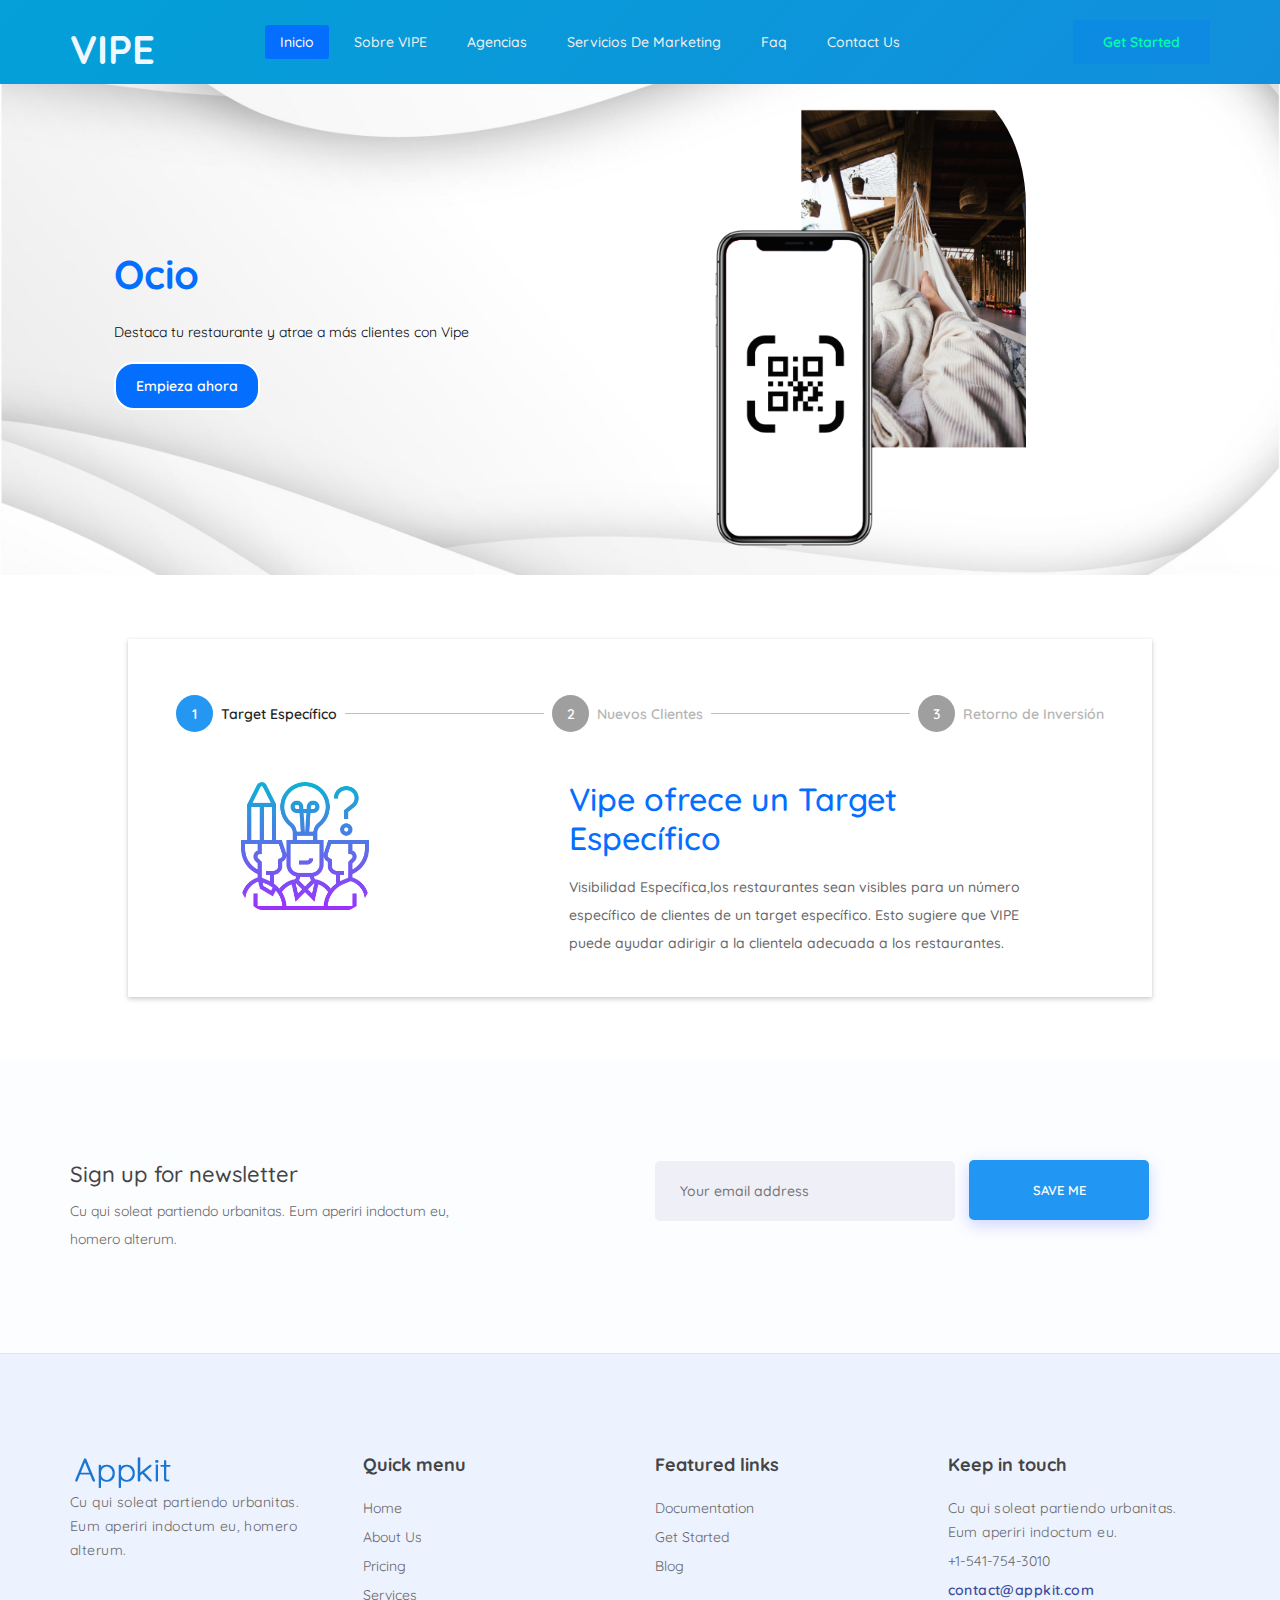
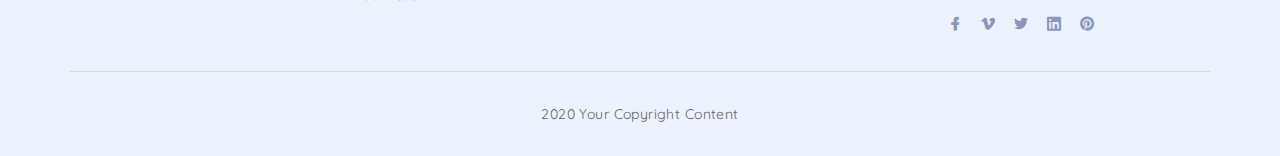
<file: Ocio.html>
<!DOCTYPE html>
<html lang="zxx">
<head>
	<!-- Meta Tag -->
    <meta charset="utf-8">
    <meta http-equiv="X-UA-Compatible" content="IE=edge">
	<meta name='copyright' content=''>
	<meta http-equiv="X-UA-Compatible" content="IE=edge">
    <meta name="viewport" content="width=device-width, initial-scale=1, shrink-to-fit=no">
	<!-- Title Tag  -->
    <title>Appkit - Creative App & SAAS Landing HTML5 Template.</title>
	<!-- Favicon -->
	<link rel="icon" type="image/png" href="img/favicon.png">
	<!-- Web Font -->
    <link href="https://fonts.googleapis.com/css?family=Quicksand:300,400,500,600,700&display=swap" rel="stylesheet">
	
	<!-- icons library -->
    <link href="https://cdn.lineicons.com/1.0.1/LineIcons.min.css" rel="stylesheet">
	
	<!-- StyleSheet -->
	
	<!-- Bootstrap -->
	<link rel="stylesheet" href="css/bootstrap.css">
	<!-- Magnific Popup -->
    <link rel="stylesheet" href="css/magnific-popup.min.css">
	<!-- Font Awesome -->
    <link rel="stylesheet" href="css/font-awesome.css">
	<!-- Font Awesome -->
    <link rel="stylesheet" href="css/LineIcons.css">
	<!-- Owl Carousel -->
    <link rel="stylesheet" href="css/owl-carousel.css">
	<!-- Slicknav -->
    <link rel="stylesheet" href="css/slicknav.min.css">
	<!-- Animat -->
    <link rel="stylesheet" href="css/animate.css">
	
	<!-- Appkit StyleSheet -->
	<link rel="stylesheet" href="css/reset.css">
	<link rel="stylesheet" href="style.css">
    <link rel="stylesheet" href="css/responsive.css">
	
	<!-- Color CSS -->
	<link rel="stylesheet" href="css/color/color1.css">
	<!--<link rel="stylesheet" href="css/color/color2.css">-->
	<!--<link rel="stylesheet" href="css/color/color3.css">-->
	<!--<link rel="stylesheet" href="css/color/color4.css">-->

	<link rel="stylesheet" href="#" id="colors">
	
</head>
<body class="js">
	
	<!-- Preloader -->
	<div class="preeloader">
		<div class="preloader-spinner"></div>
	</div>
	<!-- End Preloader -->

	<!--/ Start Header Area -->
	<div class="animated-gradient2">
		<!-- Header Area -->
		<header id="site-header" class="site-header">

			<!-- Header Bottom -->
			<div class="header-bottom">
				<div class="container">
					<div class="row">
						<div class="col-lg-2 col-md-2 col-12">
							<!-- Logo -->
							<div class="logo">
								<h1 style="color: aliceblue;"><b>VIPE</b></h1>
							</div>
							<!-- End Logo -->
							<div class="mobile-nav"></div>
						</div>
						<div class="col-lg-10 col-md-10 col-12">
							<!-- Main Menu -->
							<div class="main-menu">
								<nav class="navigation">
									<ul class="nav menu">
										<li class="active"><a href="home">Inicio</a></li>
										<li><a href="#about-us">Sobre VIPE</a></li>
										<li><a href="#features">Agencias</a></li>
										<li><a href="#pricing">Servicios de Marketing</a></li>
										<li><a href="#faq">Faq</a></li>
										<li><a href="#contact-us">Contact Us</a></li>
									</ul>
								</nav>
							</div>
							<!--/ End Main Menu -->
							<a href="#" class="button" style="color: rgb(0, 255, 170)">Get Started</a>
						</div>
					</div>
				</div>
			</div>
			<!--/ End Header Bottom -->
		</header>
	</div>
	<!--/ End Header Area -->
	
	<!--Hero header start-->
    <section class="" id="home" style="background-image:url('img/fondopuntos2.jpg'); background-size: cover;
    background-position: center;">
		<div class="container">
			<div class="row" style="display: flex; justify-content: space-around;">
				<div class="hero-header-content2" style="width: 40%; display: flex; flex-direction: column; justify-content: center;">
					<h1 style="color: #006DFE;  "><b>Ocio </b></h1>
					<p style="color: black;">
						Destaca tu restaurante y atrae a más clientes con Vipe</p>
						<div class="" style="margin-top: 16px;">
							<a href="https://www.youtube.com/watch?v=BqI0Q7e4kbk" class="crystal-btn2">Empieza ahora </a>
						</div>
				</div>

			
				<div class="hero-header-image" style="width: 40%;">
					<img src="img/qrpropiedad.png" alt="Imagen 1" style="width: 70%; height: auto; border-radius: 25%;">
				</div>
			</div>
		</div>
		
    </section>
    <!--Hero header end-->

	<!--Steps start-->
	<section>
		<div class="steps-container">
  

			<div class="stepper">
			  
			  <div class="steps">
				<a class="step">
				  <span class="icon"></span>
				  <span class="label">Target Específico</span>
				</a>
				<div class="step-divider"></div>
				<a class="step">
				  <span class="icon"></span>
				  <span class="label">Nuevos Clientes</span>
				</a>
				<div class="step-divider"></div>
				<a class="step">
				  <span class="icon"></span>
				  <span class="label">Retorno de Inversión</span>
				</a>
			  </div>
			  
			<div class="step-info" id="step1-info">
				<div class="container">
					<div class="row" style="display: flex; justify-content: space-around;">	
						<div class="hero-header-image" style="width: 20%; align-items: center;">
							<img src="img/work1.png" alt="Imagen 1" style="width: 70%; height: auto; border-radius: 25%;">
						</div>
						<div style="width: 50%;">
							<h2 style="color: #006DFE; font-weight: 550;">Vipe ofrece un Target Específico</h2>
							<p style="margin-top: 16px; font-weight: 500;">Visibilidad Específica,los restaurantes sean visibles para un número específico de clientes de un target específico. Esto sugiere que VIPE puede ayudar adirigir a la clientela adecuada a los restaurantes.</p>
						  </div>
					</div>
				</div>
			</div>
			<div class="step-info" id="step2-info">
				<div class="container">
					<div class="row" style="display: flex; justify-content: space-around;">	
						<div class="hero-header-image" style="width: 20%; align-items: center;">
							<img src="img/work1.png" alt="Imagen 1" style="width: 70%; height: auto; border-radius: 25%;">
						</div>
						<div style="width: 50%;">
							<h2 style="color: #006DFE; font-weight: 550;">Atrae Nuevos Clientes</h2>
							<p style="margin-top: 16px; font-weight: 500;">Clientes semanalmente distintos, La rotación semanal de clientes distintos es un punto fuerte. Indica que VIPE no solo atrae a un grupo estático de clientes, sino que continuamente introduce nuevos visitantes a los restaurantes asociados, lo cual es beneficioso para la exposición y la oportunidad de generar lealtad.</p>
						  </div>
					</div>
				</div>
			</div>
			<div class="step-info" id="step3-info">
				<div class="container">
					<div class="row" style="display: flex; justify-content: space-around;">	
						<div class="hero-header-image" style="width: 20%; align-items: center;">
							<img src="img/work1.png" alt="Imagen 1" style="width: 70%; height: auto; border-radius: 25%;">
						</div>
						<div style="width: 50%;">
							<h2 style="color: #006DFE; font-weight: 550;">Retorno de Inversión</h2>
							<p style="margin-top: 16px; font-weight: 500;">Resaltar que los usuarios de VIPE gastan un 47% más que la media es una estadística poderosa. Este dato puede ser un argumento convincente para los restaurantes, ya que sugiere un retorno de inversión potencialmente mayor al atraer a clientes que están dispuestos a gastar más.</p>
						  </div>
					</div>
				</div>
			</div>

			
			
			  
			  <div class="buttons" style="display:none;">
				<button class="btn step-back" disabled>Back</button>
				<button class="btn step-next">Next</button>
				<button class="btn step-complete">Complete Step</button>
				<button class="btn step-finish">Finish</button>
			  </div>
			</div>        
		  
		  </div>
	</section>
	<!--Steps end-->

	<!-- Start Newsletter Area -->
    <section class="newsletter section">
        <div class="container">
            <div class="row ">
                <div class="col-lg-6  col-12">
					<!-- Start Newsletter Form -->
                    <div class="subscribe-text ">
						<h6>Sign up for newsletter</h6>
						<p class="">Cu qui soleat partiendo urbanitas. Eum aperiri indoctum eu,<br> homero alterum.</p>
                    </div>
					<!-- End Newsletter Form -->
                </div>
                <div class="col-lg-6  col-12">
					<!-- Start Newsletter Form -->
                    <div class="subscribe-form ">
                        <form action="mail/mail.php" method="get" target="_blank" class="newsletter-inner">
                            <input name="EMAIL" placeholder="Your email address" class="common-input" onfocus="this.placeholder = ''"
                                onblur="this.placeholder = 'Your email address'" required="" type="email">
                            <button class="btn">Save Me</button>
                        </form>
                    </div>
					<!-- End Newsletter Form -->
                </div>
            </div>
        </div>
    </section>
    <!-- /End Newsletter Area -->
	
	<!--Footer start-->
    <section id="footer" class="section footer">
        <div class="container">
            <div class="row">
                <div class="col-lg-3 col-md-3 col-12">
                  <div class="footer-logo">
                     <a href="index.html"><img src="img/logo.png" alt="#"></a>
                  </div>
                  <div class="contact-info">
                     <p>
                        Cu qui soleat partiendo urbanitas. Eum aperiri indoctum eu, homero alterum.
                     </p>
                  </div>
                </div>
                <div class="col-lg-3 col-md-3 col-12">
				   <div class="single-footer f-link">
						<h5>Quick menu</h5>
						<ul>
							<li><a href="#home">Home</a></li>
							<li><a href="#about-us">About Us</a></li>
							<li><a href="#pricing">Pricing</a></li>
							<li><a href="#services">Services</a></li>
						</ul>
				   </div>
                </div>
                <div class="col-lg-3 col-md-3 col-12">
				    <div class="single-footer f-link">
					  <h5>Featured links</h5>
						<ul>
							<li class="nav-item"><a href="#faq">Documentation</a></li>
							<li class="nav-item"><a href="#get-started">Get Started</a></li>
							<li class="nav-item"><a href="#blog">Blog</a></li>
						</ul>
				    </div>
                </div>
                <div class="col-lg-3 col-md-3 col-12">
					<div class="single-footer f-contact">
					  <h5>Keep in touch</h5>
					  <div class="contact-info">
						 <p>
							Cu qui soleat partiendo urbanitas. Eum aperiri indoctum eu.
						 </p>
					  </div>
					  <p>
						 +1-541-754-3010
					  </p>
					  <p>
						 <a href="mailto:contact@appkit.com">contact@appkit.com</a>
					  </p>
						<ul class="footer-social">
							<li><a href="#"><i class="lni lni-facebook-filled"></i></a></li>
							<li><a href="#"><i class="lni lni-vimeo"></i></a></li>
							<li><a href="#"><i class="lni lni-twitter-original"></i></a></li>
							<li><a href="#"><i class="lni lni-linkedin-original"></i></a></li>
							<li><a href="#"><i class="lni lni-pinterest"></i></a></li>
						</ul>
					</div>
                </div>
            </div>
        </div>
		<div class="container">
			<div class="row">
				<div class="col-12">
					<p class="text-center copyright">2020 Your Copyright Content</p>
				</div>
			</div>
		</div>
    </section>
    <!--Footer end-->
 
	<!-- Jquery -->
    <script src="js/jquery.min.js"></script>
    <script src="js/jquery-migrate-3.0.0.js"></script>
	<script src="js/jquery-ui.min.js"></script>
	<!-- Popper JS -->
	<script src="js/popper.min.js"></script>
	<!-- Bootstrap JS -->
	<script src="js/bootstrap.min.js"></script>
	<!-- Color JS -->
	<script src="js/colors.js"></script>
	<!-- Steller JS -->
	<script src="js/steller.js"></script>
	<!-- Slicknav JS -->
	<script src="js/slicknav.min.js"></script>
	<!-- Owl Carousel JS -->
	<script src="js/owl-carousel.js"></script>
	<!-- Magnific Popup JS -->
	<script src="js/magnific-popup.js"></script>
	<!-- Waypoints JS -->
	<script src="js/waypoints.min.js"></script>
	<!-- Wow Min JS -->
	<script src="js/wow.min.js"></script>
	<!-- Jquery Counterup JS -->
	<script src="js/jquery-counterup.min.js"></script>
	<!-- Ytplayer JS -->
	<script src="js/ytplayer.min.js"></script>
	<!-- ScrollUp JS -->
	<script src="js/scrollup.js"></script>
	<!-- Onepage Nav JS -->
	<script src="js/onepage-nav.min.js"></script>
	<!-- Easing JS -->
	<script src="js/easing.js"></script>
	<!-- Active JS -->
	<script src="js/active.js"></script>
</body>
</html>

<script>
	// JavaScript

class Stepper {
	constructor(stepperElement) {
    this.stepperElement = stepperElement;
    this.events = {
      stepChanged: [],
      completed: []
    };
    this.stepsContainer = stepperElement.querySelector(".steps");
    this.steps = [...this.stepsContainer.querySelectorAll(".step")].map((step, index) => {
      return new Step(step, index, this);
    });
    this.buttons = stepperElement.querySelector(".buttons");
    this.next = new NextButton(this.buttons.querySelector(".step-next"), this);
    this.back = new BackButton(this.buttons.querySelector(".step-back"), this);
    this.complete = new CompleteButton(this.buttons.querySelector(".step-complete"), this);
    this.finish = new FinishButton(this.buttons.querySelector(".step-finish"), this);
    this.setActiveStep(0);
    this.buttons.querySelector(".step-complete").focus();

    // Ocultar la información de todos los pasos excepto el primero al inicializar
    this.steps.forEach((step, index) => {
      if (index !== 0) {
        step.looseFocus();
      }
    });
  }

  nextStep() {
    this.setActiveStep(this.activeIndex + 1);
  }

  previousStep() {
    this.setActiveStep(this.activeIndex - 1);
  }

  listenForEvent(eventName, callback) {
    this.events[eventName].push(callback);
  }

  get isComplete() {
    return this.steps.filter(step => step.isComplete).length === this.steps.length;
  }

  emmitEvent(eventName) {
    this.events[eventName].forEach(callback => {
      callback(this);
    });
  }

  setActiveStep = index => {
    if (this.activeIndex !== index) {
      if (index > -1 && index < this.steps.length) {
        this.activeIndex = index;
      } else {
        this.activeIndex = 0;
      }
      this.emmitEvent("stepChanged");
      if (this.isComplete) this.emmitEvent("completed");
    }
  };
}

class Step {
	constructor(step, index, stepper) {
    this.step = step;
    this.index = index;
    this.stepper = stepper;
    this.icon = step.querySelector(".icon");
    this.isComplete = false;
    this.isActive = false;
    stepper.listenForEvent("stepChanged", this.stepChanged);
    this.reset();

    // Ocultar la información de todos los pasos excepto del primero al inicializar
    if (index !== 0) {
      this.looseFocus();
    }
  }

  stepChanged = ({ activeIndex }) => {
    if (activeIndex === this.index) {
      this.setFocus();
    } else {
      this.looseFocus();
    }
  };

  setFocus() {
    if (!this.isActive) {
      this.step.classList.add("active");
      this.isActive = true;
      document.getElementById(`step${this.index + 1}-info`).style.display = "block";
    }
  }

  looseFocus() {
    if (this.isActive) {
      this.step.classList.remove("active");
      this.isActive = false;
      document.getElementById(`step${this.index + 1}-info`).style.display = "none";
    }
  }

  complete() {
    this.isComplete = true;
    this.icon.innerHTML = '<i class="material-icons">done</i>';
  }

  reset() {
    this.isComplete = false;
    this.icon.innerHTML = this.index + 1;
  }
}

class Button {
  constructor(el, stepper) {
    this.stepper = stepper;
    this.el = el;
    this.el.addEventListener("click", this.mouseup);
  }

  disable() {
    this.el.disabled = true;
  }

  enable() {
    this.el.disabled = false;
  }

  hide() {
    this.el.style.display = "none";
  }

  show() {
    this.el.style.display = "inline-block";
  }
}

class NextButton extends Button {
  constructor(el, stepper) {
    super(el, stepper);
    this.stepper.listenForEvent("stepChanged", this.stepChanged);
    }

  mouseup() {
    const { setActiveStep, activeIndex } = stepper;
    setActiveStep(activeIndex + 1);
  }

  stepChanged = ({ activeIndex, steps }) => {
    if (activeIndex === steps.length - 1) this.disable();
    if (activeIndex < steps.length - 1) this.enable();
  };
}

class BackButton extends Button {
  constructor(el, stepper) {
    super(el, stepper);
    this.stepper.listenForEvent("stepChanged", this.stepChanged);
  }

  mouseup() {
    const { setActiveStep, activeIndex } = stepper;
    setActiveStep(activeIndex - 1);
  }

  stepChanged = ({ activeIndex }) => {
    if (activeIndex === 0) this.disable();
    if (activeIndex > 0) this.enable();
  };
}

class CompleteButton extends Button {
  constructor(el, stepper) {
    super(el, stepper);
    this.stepper.listenForEvent("stepChanged", this.stepChanged);
    this.stepper.listenForEvent("completed", this.completed);
  }

  mouseup() {
    const { setActiveStep, activeIndex, steps } = stepper;
    steps[activeIndex].complete();
    setActiveStep(activeIndex + 1);
  }

  stepChanged = ({ steps, activeIndex }) => {
    if (steps[activeIndex].isComplete) {
      this.disable();
    } else {
      this.enable();
    }
  };

  completed = () => {
    this.hide();
  };
}

class FinishButton extends Button {
  constructor(el, stepper) {
    super(el, stepper);
    this.stepper.listenForEvent("completed", this.completed);
  }

  mouseup() {
    const { setActiveStep, steps, complete, finish } = stepper;
    steps.forEach(step => {
      step.reset();
    });
    finish.hide();
    complete.show();
    complete.enable();
    setActiveStep(0);
  }

  completed = () => {
    this.show();
    this.el.focus();
  };
}

// Initialize the stepper.
const el = document.querySelector(".stepper");
const stepper = new Stepper(el);
// Agregar evento de clic a cada paso para la navegación
const steps = el.querySelectorAll(".step");
steps.forEach((step, index) => {
  step.addEventListener("click", () => {
    stepper.setActiveStep(index);
  });
});
</script>

<style>
	/* Need to go back and clean this up. Make names more specific. Maybe use sass? */
@import url("https://fonts.googleapis.com/css?family=Amatic+SC:700|Roboto");

:root {
  --primary: #2196f3;
  --primary-dark: #1976d2;
  --primary-text: #fff;
  --secondary: rgba(0, 0, 0, 0.38);
  --disabled: rgb(188, 188, 188);
}


.heading {
  margin: auto;
  width: 100%;
  text-align: center;
  margin-top: 2rem;
  color: rgba(0, 0, 0, 0.7);
  font-family: "Amatic SC", cursive;
  font-size: 4rem;
}

h2.heading {
  font-size: 3rem;
}

.steps-container {
  width: 80%;
  min-width: 900px;
  margin: 4rem auto;
  padding: 2.5rem;
  box-shadow: 0 2px 5px rgba(0, 0, 0, 0.2), 0 0 0 1px rgba(0, 0, 0, 0.016);
}

/* Stepper */
.steps {
  display: flex;
  justify-content: space-between;
  align-items: center;
  min-height: 4rem;
  margin: 0 0 2rem 0;
}

.step {
  display: flex;
  align-items: center;
  cursor: pointer;
  padding: 1rem 0.5rem;
  transition: 0.5s;
  border-radius: 4px;
  user-select: none;
}

.step:active {
  background-color: rgba(0, 0, 0, 0.2);
  transition: 0.02s;
}

.step:active .label {
  color: rgb(29, 29, 29);
}

.step .icon {
  border-radius: 50%;
  display: flex;
  justify-content: center;
  align-items: center;
  width: 2.3rem;
  height: 2.3rem;
  background-color: var(--secondary);
  color: var(--primary-text);
  margin-right: 0.5rem;
}
.step.active .icon,
.step.complete .icon {
  background-color: var(--primary);
}

.step-divider {
  flex: 1;
  border-top-style: solid;
  border-color: #bdbdbd;
  border-top-width: 1px;
}

.step .label {
  color: rgb(180, 180, 180);
}

.step.active .label {
  color: rgb(29, 29, 29);
}

/* Button Styles*/
.btn {
  color: var(--primary-text);
  background-color: var(--primary);
  text-transform: uppercase;
  cursor: pointer;
  min-height: 2.5rem;
  min-width: 6rem;
  border: none;
  border-radius: 4px;
  outline: none;
  box-shadow: 0px 1px 5px 0px rgba(0, 0, 0, 0.2),
    0px 2px 2px 0px rgba(0, 0, 0, 0.14), 0px 3px 1px -2px rgba(0, 0, 0, 0.12);
  padding: 0.5rem 1rem;
  font-size: 0.875rem;
  transition: background-color 250ms cubic-bezier(0.4, 0, 0.2, 1) 0ms,
    box-shadow 250ms cubic-bezier(0.4, 0, 0.2, 1) 0ms;
}
.btn:hover {
  background-color: var(--primary-dark);
  box-shadow: 0px 1px 5px 0px rgba(0, 0, 0, 0.2),
    0px 2px 2px 0px rgba(0, 0, 0, 0.14), 0px 3px 1px -2px rgba(0, 0, 0, 0.12);
}
.btn[disabled] {
  background: none;
  box-shadow: none;
  color: var(--disabled);
  cursor: default;
}
.btn:active {
  box-shadow: 0px 5px 5px -3px rgba(0, 0, 0, 0.2),
    0px 8px 10px 1px rgba(0, 0, 0, 0.14), 0px 3px 14px 2px rgba(0, 0, 0, 0.12);
}

.btn:focus {
  background-color: var(--primary-dark);
  box-shadow: 0px 5px 5px -3px rgba(0, 0, 0, 0.2),
    0px 8px 10px 1px rgba(0, 0, 0, 0.14), 0px 3px 14px 2px rgba(0, 0, 0, 0.12);
}

/* Finished is hidden by default. Displays when all steps are complete. */
.step-finish {
  display: none;
}

.step-info:not(#step1-info) {
    display: none;
  }

</style>
</file>
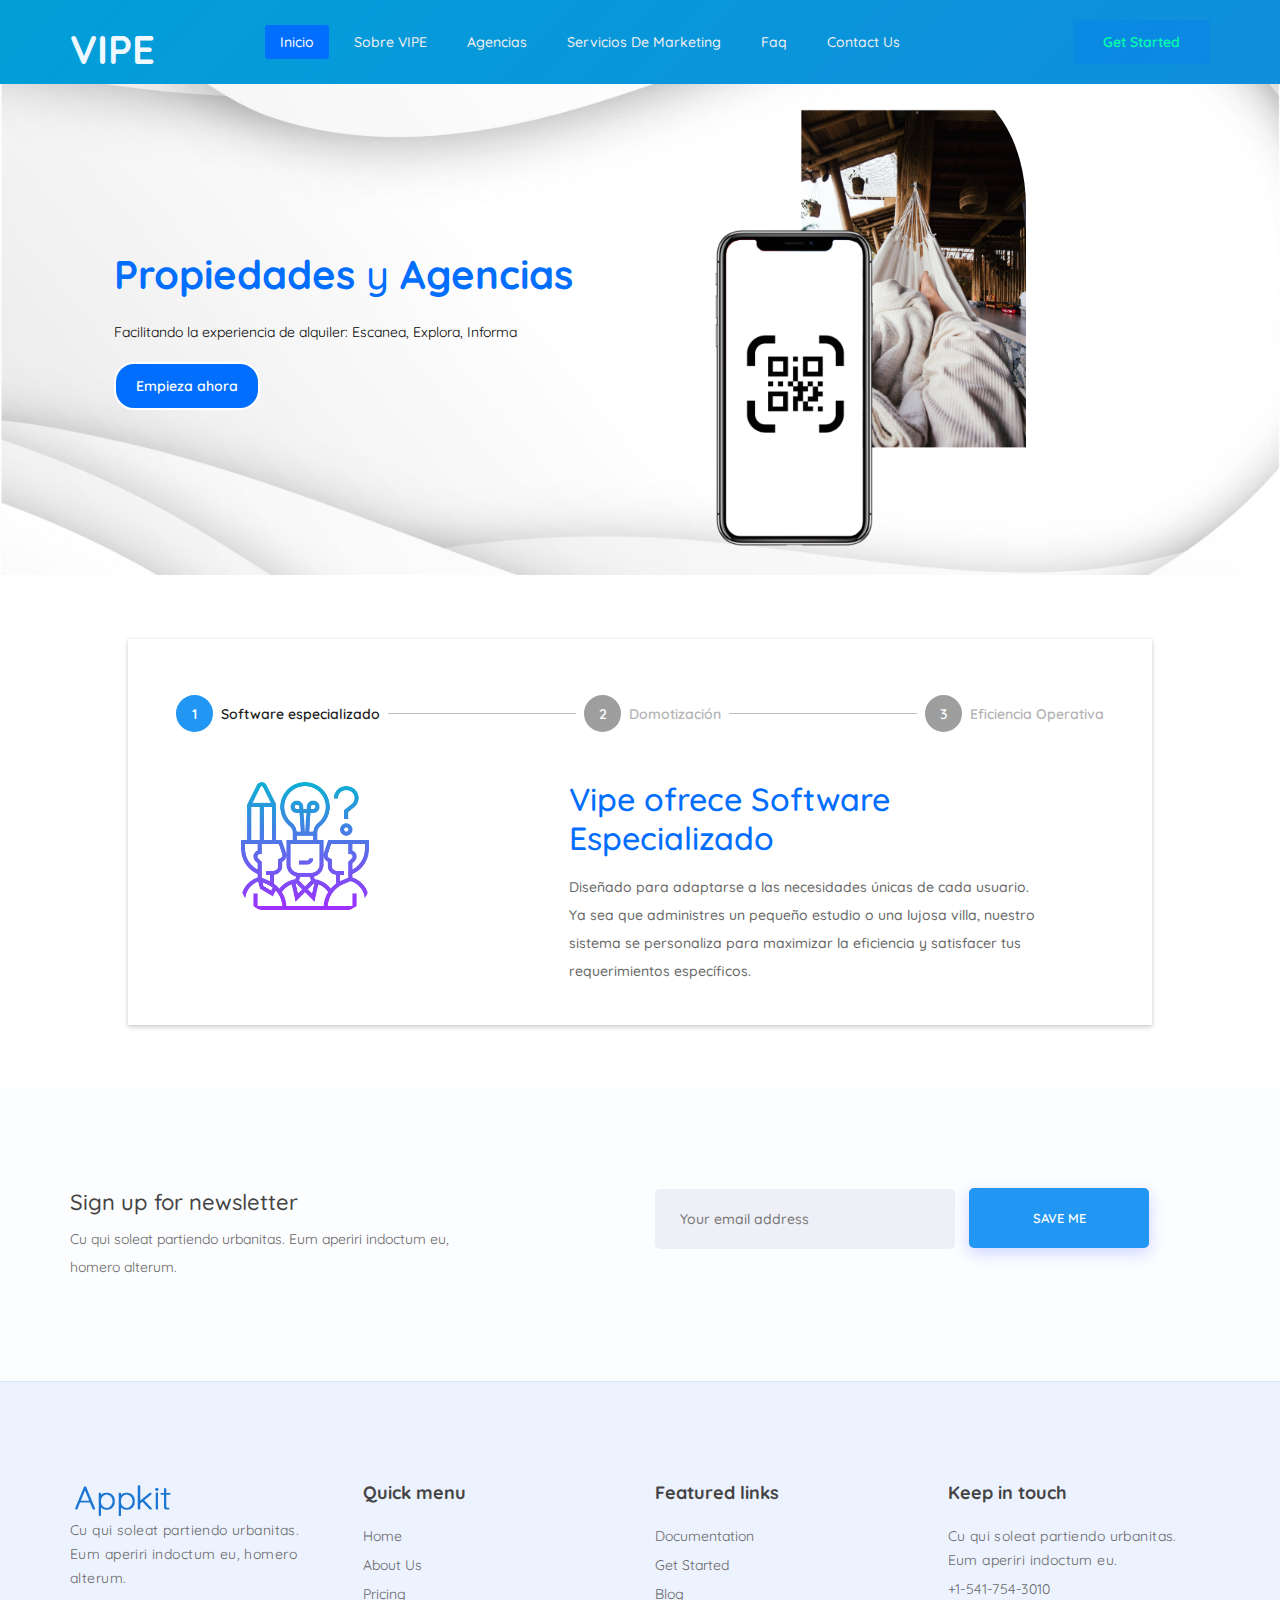
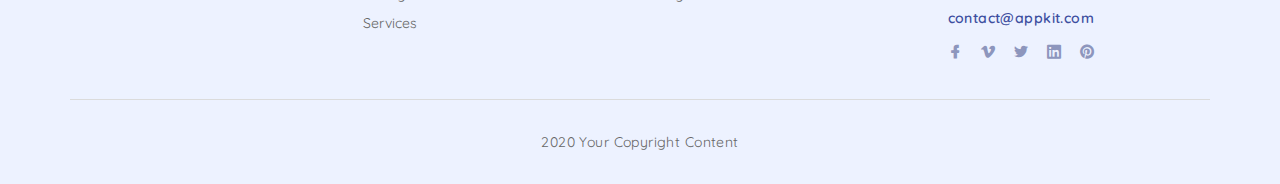
<file: Propiedades.html>
<!DOCTYPE html>
<html lang="zxx">
<head>
	<!-- Meta Tag -->
    <meta charset="utf-8">
    <meta http-equiv="X-UA-Compatible" content="IE=edge">
	<meta name='copyright' content=''>
	<meta http-equiv="X-UA-Compatible" content="IE=edge">
    <meta name="viewport" content="width=device-width, initial-scale=1, shrink-to-fit=no">
	<!-- Title Tag  -->
    <title>Appkit - Creative App & SAAS Landing HTML5 Template.</title>
	<!-- Favicon -->
	<link rel="icon" type="image/png" href="img/favicon.png">
	<!-- Web Font -->
    <link href="https://fonts.googleapis.com/css?family=Quicksand:300,400,500,600,700&display=swap" rel="stylesheet">
	
	<!-- icons library -->
    <link href="https://cdn.lineicons.com/1.0.1/LineIcons.min.css" rel="stylesheet">
	
	<!-- StyleSheet -->
	
	<!-- Bootstrap -->
	<link rel="stylesheet" href="css/bootstrap.css">
	<!-- Magnific Popup -->
    <link rel="stylesheet" href="css/magnific-popup.min.css">
	<!-- Font Awesome -->
    <link rel="stylesheet" href="css/font-awesome.css">
	<!-- Font Awesome -->
    <link rel="stylesheet" href="css/LineIcons.css">
	<!-- Owl Carousel -->
    <link rel="stylesheet" href="css/owl-carousel.css">
	<!-- Slicknav -->
    <link rel="stylesheet" href="css/slicknav.min.css">
	<!-- Animat -->
    <link rel="stylesheet" href="css/animate.css">
	
	<!-- Appkit StyleSheet -->
	<link rel="stylesheet" href="css/reset.css">
	<link rel="stylesheet" href="style.css">
    <link rel="stylesheet" href="css/responsive.css">
	
	<!-- Color CSS -->
	<link rel="stylesheet" href="css/color/color1.css">
	<!--<link rel="stylesheet" href="css/color/color2.css">-->
	<!--<link rel="stylesheet" href="css/color/color3.css">-->
	<!--<link rel="stylesheet" href="css/color/color4.css">-->

	<link rel="stylesheet" href="#" id="colors">
	
</head>
<body class="js">
	
	<!-- Preloader -->
	<div class="preeloader">
		<div class="preloader-spinner"></div>
	</div>
	<!-- End Preloader -->

	<!--/ Start Header Area -->
	<div class="animated-gradient2">
		<!-- Header Area -->
		<header id="site-header" class="site-header">

			<!-- Header Bottom -->
			<div class="header-bottom">
				<div class="container">
					<div class="row">
						<div class="col-lg-2 col-md-2 col-12">
							<!-- Logo -->
							<div class="logo">
								<h1 style="color: aliceblue;"><b>VIPE</b></h1>
							</div>
							<!-- End Logo -->
							<div class="mobile-nav"></div>
						</div>
						<div class="col-lg-10 col-md-10 col-12">
							<!-- Main Menu -->
							<div class="main-menu">
								<nav class="navigation">
									<ul class="nav menu">
										<li class="active"><a href="home">Inicio</a></li>
										<li><a href="#about-us">Sobre VIPE</a></li>
										<li><a href="#features">Agencias</a></li>
										<li><a href="#pricing">Servicios de Marketing</a></li>
										<li><a onclick="window.location.href = 'index.html#faq';" href="index.html#faq">Faq</a></li>
										<li><a href="#contact-us">Contact Us</a></li>
									</ul>
								</nav>
							</div>
							<!--/ End Main Menu -->
							<a href="#" class="button" style="color: rgb(0, 255, 170)">Get Started</a>
						</div>
					</div>
				</div>
			</div>
			<!--/ End Header Bottom -->
		</header>
	</div>
	<!--/ End Header Area -->
	
	<!--Hero header start-->
    <section class="" id="home" style="background-image:url('img/fondopuntos2.jpg'); background-size: cover;
    background-position: center;">
		<div class="container">
			<div class="row" style="display: flex; justify-content: space-around;">
				<div class="hero-header-content2" style="width: 40%; display: flex; flex-direction: column; justify-content: center;">
					<h1 style="color: #006DFE; "><b>Propiedades </b> y <b>Agencias</b></h1>
					<p style="color: black;">
						Facilitando la experiencia de alquiler: Escanea, Explora, Informa</p>
						<div class="" style="margin-top: 16px;">
							<a href="https://www.youtube.com/watch?v=BqI0Q7e4kbk" class="crystal-btn2">Empieza ahora </a>
						</div>
				</div>

			
				<div class="hero-header-image" style="width: 40%;">
					<img src="img/qrpropiedad.png" alt="Imagen 1" style="width: 70%; height: auto; border-radius: 25%;">
				</div>
			</div>
		</div>
		
    </section>
    <!--Hero header end-->

	<!--Steps start-->
	<section>
		<div class="steps-container">
  

			<div class="stepper">
			  
			  <div class="steps">
				<a class="step">
				  <span class="icon"></span>
				  <span class="label">Software especializado</span>
				</a>
				<div class="step-divider"></div>
				<a class="step">
				  <span class="icon"></span>
				  <span class="label">Domotización </span>
				</a>
				<div class="step-divider"></div>
				<a class="step">
				  <span class="icon"></span>
				  <span class="label">Eficiencia Operativa</span>
				</a>
			  </div>
			  
			<div class="step-info" id="step1-info">
				<div class="container">
					<div class="row" style="display: flex; justify-content: space-around;">	
						<div class="hero-header-image" style="width: 20%; align-items: center;">
							<img src="img/work1.png" alt="Imagen 1" style="width: 70%; height: auto; border-radius: 25%;">
						</div>
						<div style="width: 50%;">
							<h2 style="color: #006DFE; font-weight: 550;">Vipe ofrece Software Especializado</h2>
							<p style="margin-top: 16px; font-weight: 500;">Diseñado para adaptarse a las necesidades únicas de cada usuario. Ya sea que administres un pequeño estudio o una lujosa villa, nuestro sistema se personaliza para maximizar la eficiencia y satisfacer tus requerimientos específicos.</p>
						  </div>
					</div>
				</div>
			</div>
			<div class="step-info" id="step2-info">
				<div class="container">
					<div class="row" style="display: flex; justify-content: space-around;">	
						<div class="hero-header-image" style="width: 20%; align-items: center;">
							<img src="img/work1.png" alt="Imagen 1" style="width: 70%; height: auto; border-radius: 25%;">
						</div>
						<div style="width: 50%;">
							<h2 style="color: #006DFE; font-weight: 550;">Domotiza tu propiedad</h2>
							<p style="margin-top: 16px; font-weight: 500;">Haz que tu propiedad sea irresistible para tus clientes mediante la domotización con VIPE. Ofrecemos soluciones que elevan el nivel de confort y atractivo, transformando tu alquiler vacacional en un destino preferido.</p>
						  </div>
					</div>
				</div>
			</div>
			<div class="step-info" id="step3-info">
				<div class="container">
					<div class="row" style="display: flex; justify-content: space-around;">	
						<div class="hero-header-image" style="width: 20%; align-items: center;">
							<img src="img/work1.png" alt="Imagen 1" style="width: 70%; height: auto; border-radius: 25%;">
						</div>
						<div style="width: 50%;">
							<h2 style="color: #006DFE; font-weight: 550;">Optimiza la Eficiencia Operativa</h2>
							<p style="margin-top: 16px; font-weight: 500;">Optimiza la eficiencia operativa y ahorra tiempo valioso para tus huéspedes con VIPE. Nuestra aplicación resuelve preguntas frecuentes de manera automática, liberando al personal de la agencia para que se enfoque en gestionar más propiedades y brindar un servicio excepcional.</p>
						  </div>
					</div>
				</div>
			</div>

			
			
			  
			  <div class="buttons" style="display:none;">
				<button class="btn step-back" disabled>Back</button>
				<button class="btn step-next">Next</button>
				<button class="btn step-complete">Complete Step</button>
				<button class="btn step-finish">Finish</button>
			  </div>
			</div>        
		  
		  </div>
	</section>
	<!--Steps end-->

	<!-- Start Newsletter Area -->
    <section class="newsletter section">
        <div class="container">
            <div class="row ">
                <div class="col-lg-6  col-12">
					<!-- Start Newsletter Form -->
                    <div class="subscribe-text ">
						<h6>Sign up for newsletter</h6>
						<p class="">Cu qui soleat partiendo urbanitas. Eum aperiri indoctum eu,<br> homero alterum.</p>
                    </div>
					<!-- End Newsletter Form -->
                </div>
                <div class="col-lg-6  col-12">
					<!-- Start Newsletter Form -->
                    <div class="subscribe-form ">
                        <form action="mail/mail.php" method="get" target="_blank" class="newsletter-inner">
                            <input name="EMAIL" placeholder="Your email address" class="common-input" onfocus="this.placeholder = ''"
                                onblur="this.placeholder = 'Your email address'" required="" type="email">
                            <button class="btn">Save Me</button>
                        </form>
                    </div>
					<!-- End Newsletter Form -->
                </div>
            </div>
        </div>
    </section>
    <!-- /End Newsletter Area -->
	
	<!--Footer start-->
    <section id="footer" class="section footer">
        <div class="container">
            <div class="row">
                <div class="col-lg-3 col-md-3 col-12">
                  <div class="footer-logo">
                     <a href="index.html"><img src="img/logo.png" alt="#"></a>
                  </div>
                  <div class="contact-info">
                     <p>
                        Cu qui soleat partiendo urbanitas. Eum aperiri indoctum eu, homero alterum.
                     </p>
                  </div>
                </div>
                <div class="col-lg-3 col-md-3 col-12">
				   <div class="single-footer f-link">
						<h5>Quick menu</h5>
						<ul>
							<li><a href="#home">Home</a></li>
							<li><a href="#about-us">About Us</a></li>
							<li><a href="#pricing">Pricing</a></li>
							<li><a href="#services">Services</a></li>
						</ul>
				   </div>
                </div>
                <div class="col-lg-3 col-md-3 col-12">
				    <div class="single-footer f-link">
					  <h5>Featured links</h5>
						<ul>
							<li class="nav-item"><a href="#faq">Documentation</a></li>
							<li class="nav-item"><a href="#get-started">Get Started</a></li>
							<li class="nav-item"><a href="#blog">Blog</a></li>
						</ul>
				    </div>
                </div>
                <div class="col-lg-3 col-md-3 col-12">
					<div class="single-footer f-contact">
					  <h5>Keep in touch</h5>
					  <div class="contact-info">
						 <p>
							Cu qui soleat partiendo urbanitas. Eum aperiri indoctum eu.
						 </p>
					  </div>
					  <p>
						 +1-541-754-3010
					  </p>
					  <p>
						 <a href="mailto:contact@appkit.com">contact@appkit.com</a>
					  </p>
						<ul class="footer-social">
							<li><a href="#"><i class="lni lni-facebook-filled"></i></a></li>
							<li><a href="#"><i class="lni lni-vimeo"></i></a></li>
							<li><a href="#"><i class="lni lni-twitter-original"></i></a></li>
							<li><a href="#"><i class="lni lni-linkedin-original"></i></a></li>
							<li><a href="#"><i class="lni lni-pinterest"></i></a></li>
						</ul>
					</div>
                </div>
            </div>
        </div>
		<div class="container">
			<div class="row">
				<div class="col-12">
					<p class="text-center copyright">2020 Your Copyright Content</p>
				</div>
			</div>
		</div>
    </section>
    <!--Footer end-->
 
	<!-- Jquery -->
    <script src="js/jquery.min.js"></script>
    <script src="js/jquery-migrate-3.0.0.js"></script>
	<script src="js/jquery-ui.min.js"></script>
	<!-- Popper JS -->
	<script src="js/popper.min.js"></script>
	<!-- Bootstrap JS -->
	<script src="js/bootstrap.min.js"></script>
	<!-- Color JS -->
	<script src="js/colors.js"></script>
	<!-- Steller JS -->
	<script src="js/steller.js"></script>
	<!-- Slicknav JS -->
	<script src="js/slicknav.min.js"></script>
	<!-- Owl Carousel JS -->
	<script src="js/owl-carousel.js"></script>
	<!-- Magnific Popup JS -->
	<script src="js/magnific-popup.js"></script>
	<!-- Waypoints JS -->
	<script src="js/waypoints.min.js"></script>
	<!-- Wow Min JS -->
	<script src="js/wow.min.js"></script>
	<!-- Jquery Counterup JS -->
	<script src="js/jquery-counterup.min.js"></script>
	<!-- Ytplayer JS -->
	<script src="js/ytplayer.min.js"></script>
	<!-- ScrollUp JS -->
	<script src="js/scrollup.js"></script>
	<!-- Onepage Nav JS -->
	<script src="js/onepage-nav.min.js"></script>
	<!-- Easing JS -->
	<script src="js/easing.js"></script>
	<!-- Active JS -->
	<script src="js/active.js"></script>
</body>
</html>

<script>
	// JavaScript

class Stepper {
	constructor(stepperElement) {
    this.stepperElement = stepperElement;
    this.events = {
      stepChanged: [],
      completed: []
    };
    this.stepsContainer = stepperElement.querySelector(".steps");
    this.steps = [...this.stepsContainer.querySelectorAll(".step")].map((step, index) => {
      return new Step(step, index, this);
    });
    this.buttons = stepperElement.querySelector(".buttons");
    this.next = new NextButton(this.buttons.querySelector(".step-next"), this);
    this.back = new BackButton(this.buttons.querySelector(".step-back"), this);
    this.complete = new CompleteButton(this.buttons.querySelector(".step-complete"), this);
    this.finish = new FinishButton(this.buttons.querySelector(".step-finish"), this);
    this.setActiveStep(0);
    this.buttons.querySelector(".step-complete").focus();

    // Ocultar la información de todos los pasos excepto el primero al inicializar
    this.steps.forEach((step, index) => {
      if (index !== 0) {
        step.looseFocus();
      }
    });
  }

  nextStep() {
    this.setActiveStep(this.activeIndex + 1);
  }

  previousStep() {
    this.setActiveStep(this.activeIndex - 1);
  }

  listenForEvent(eventName, callback) {
    this.events[eventName].push(callback);
  }

  get isComplete() {
    return this.steps.filter(step => step.isComplete).length === this.steps.length;
  }

  emmitEvent(eventName) {
    this.events[eventName].forEach(callback => {
      callback(this);
    });
  }

  setActiveStep = index => {
    if (this.activeIndex !== index) {
      if (index > -1 && index < this.steps.length) {
        this.activeIndex = index;
      } else {
        this.activeIndex = 0;
      }
      this.emmitEvent("stepChanged");
      if (this.isComplete) this.emmitEvent("completed");
    }
  };
}

class Step {
	constructor(step, index, stepper) {
    this.step = step;
    this.index = index;
    this.stepper = stepper;
    this.icon = step.querySelector(".icon");
    this.isComplete = false;
    this.isActive = false;
    stepper.listenForEvent("stepChanged", this.stepChanged);
    this.reset();

    // Ocultar la información de todos los pasos excepto del primero al inicializar
    if (index !== 0) {
      this.looseFocus();
    }
  }

  stepChanged = ({ activeIndex }) => {
    if (activeIndex === this.index) {
      this.setFocus();
    } else {
      this.looseFocus();
    }
  };

  setFocus() {
    if (!this.isActive) {
      this.step.classList.add("active");
      this.isActive = true;
      document.getElementById(`step${this.index + 1}-info`).style.display = "block";
    }
  }

  looseFocus() {
    if (this.isActive) {
      this.step.classList.remove("active");
      this.isActive = false;
      document.getElementById(`step${this.index + 1}-info`).style.display = "none";
    }
  }

  complete() {
    this.isComplete = true;
    this.icon.innerHTML = '<i class="material-icons">done</i>';
  }

  reset() {
    this.isComplete = false;
    this.icon.innerHTML = this.index + 1;
  }
}

class Button {
  constructor(el, stepper) {
    this.stepper = stepper;
    this.el = el;
    this.el.addEventListener("click", this.mouseup);
  }

  disable() {
    this.el.disabled = true;
  }

  enable() {
    this.el.disabled = false;
  }

  hide() {
    this.el.style.display = "none";
  }

  show() {
    this.el.style.display = "inline-block";
  }
}

class NextButton extends Button {
  constructor(el, stepper) {
    super(el, stepper);
    this.stepper.listenForEvent("stepChanged", this.stepChanged);
    }

  mouseup() {
    const { setActiveStep, activeIndex } = stepper;
    setActiveStep(activeIndex + 1);
  }

  stepChanged = ({ activeIndex, steps }) => {
    if (activeIndex === steps.length - 1) this.disable();
    if (activeIndex < steps.length - 1) this.enable();
  };
}

class BackButton extends Button {
  constructor(el, stepper) {
    super(el, stepper);
    this.stepper.listenForEvent("stepChanged", this.stepChanged);
  }

  mouseup() {
    const { setActiveStep, activeIndex } = stepper;
    setActiveStep(activeIndex - 1);
  }

  stepChanged = ({ activeIndex }) => {
    if (activeIndex === 0) this.disable();
    if (activeIndex > 0) this.enable();
  };
}

class CompleteButton extends Button {
  constructor(el, stepper) {
    super(el, stepper);
    this.stepper.listenForEvent("stepChanged", this.stepChanged);
    this.stepper.listenForEvent("completed", this.completed);
  }

  mouseup() {
    const { setActiveStep, activeIndex, steps } = stepper;
    steps[activeIndex].complete();
    setActiveStep(activeIndex + 1);
  }

  stepChanged = ({ steps, activeIndex }) => {
    if (steps[activeIndex].isComplete) {
      this.disable();
    } else {
      this.enable();
    }
  };

  completed = () => {
    this.hide();
  };
}

class FinishButton extends Button {
  constructor(el, stepper) {
    super(el, stepper);
    this.stepper.listenForEvent("completed", this.completed);
  }

  mouseup() {
    const { setActiveStep, steps, complete, finish } = stepper;
    steps.forEach(step => {
      step.reset();
    });
    finish.hide();
    complete.show();
    complete.enable();
    setActiveStep(0);
  }

  completed = () => {
    this.show();
    this.el.focus();
  };
}

// Initialize the stepper.
const el = document.querySelector(".stepper");
const stepper = new Stepper(el);
// Agregar evento de clic a cada paso para la navegación
const steps = el.querySelectorAll(".step");
steps.forEach((step, index) => {
  step.addEventListener("click", () => {
    stepper.setActiveStep(index);
  });
});
</script>

<style>
	/* Need to go back and clean this up. Make names more specific. Maybe use sass? */
@import url("https://fonts.googleapis.com/css?family=Amatic+SC:700|Roboto");

:root {
  --primary: #2196f3;
  --primary-dark: #1976d2;
  --primary-text: #fff;
  --secondary: rgba(0, 0, 0, 0.38);
  --disabled: rgb(188, 188, 188);
}


.heading {
  margin: auto;
  width: 100%;
  text-align: center;
  margin-top: 2rem;
  color: rgba(0, 0, 0, 0.7);
  font-family: "Amatic SC", cursive;
  font-size: 4rem;
}

h2.heading {
  font-size: 3rem;
}

.steps-container {
  width: 80%;
  min-width: 900px;
  margin: 4rem auto;
  padding: 2.5rem;
  box-shadow: 0 2px 5px rgba(0, 0, 0, 0.2), 0 0 0 1px rgba(0, 0, 0, 0.016);
}

/* Stepper */
.steps {
  display: flex;
  justify-content: space-between;
  align-items: center;
  min-height: 4rem;
  margin: 0 0 2rem 0;
}

.step {
  display: flex;
  align-items: center;
  cursor: pointer;
  padding: 1rem 0.5rem;
  transition: 0.5s;
  border-radius: 4px;
  user-select: none;
}

.step:active {
  background-color: rgba(0, 0, 0, 0.2);
  transition: 0.02s;
}

.step:active .label {
  color: rgb(29, 29, 29);
}

.step .icon {
  border-radius: 50%;
  display: flex;
  justify-content: center;
  align-items: center;
  width: 2.3rem;
  height: 2.3rem;
  background-color: var(--secondary);
  color: var(--primary-text);
  margin-right: 0.5rem;
}
.step.active .icon,
.step.complete .icon {
  background-color: var(--primary);
}

.step-divider {
  flex: 1;
  border-top-style: solid;
  border-color: #bdbdbd;
  border-top-width: 1px;
}

.step .label {
  color: rgb(180, 180, 180);
}

.step.active .label {
  color: rgb(29, 29, 29);
}

/* Button Styles*/
.btn {
  color: var(--primary-text);
  background-color: var(--primary);
  text-transform: uppercase;
  cursor: pointer;
  min-height: 2.5rem;
  min-width: 6rem;
  border: none;
  border-radius: 4px;
  outline: none;
  box-shadow: 0px 1px 5px 0px rgba(0, 0, 0, 0.2),
    0px 2px 2px 0px rgba(0, 0, 0, 0.14), 0px 3px 1px -2px rgba(0, 0, 0, 0.12);
  padding: 0.5rem 1rem;
  font-size: 0.875rem;
  transition: background-color 250ms cubic-bezier(0.4, 0, 0.2, 1) 0ms,
    box-shadow 250ms cubic-bezier(0.4, 0, 0.2, 1) 0ms;
}
.btn:hover {
  background-color: var(--primary-dark);
  box-shadow: 0px 1px 5px 0px rgba(0, 0, 0, 0.2),
    0px 2px 2px 0px rgba(0, 0, 0, 0.14), 0px 3px 1px -2px rgba(0, 0, 0, 0.12);
}
.btn[disabled] {
  background: none;
  box-shadow: none;
  color: var(--disabled);
  cursor: default;
}
.btn:active {
  box-shadow: 0px 5px 5px -3px rgba(0, 0, 0, 0.2),
    0px 8px 10px 1px rgba(0, 0, 0, 0.14), 0px 3px 14px 2px rgba(0, 0, 0, 0.12);
}

.btn:focus {
  background-color: var(--primary-dark);
  box-shadow: 0px 5px 5px -3px rgba(0, 0, 0, 0.2),
    0px 8px 10px 1px rgba(0, 0, 0, 0.14), 0px 3px 14px 2px rgba(0, 0, 0, 0.12);
}

/* Finished is hidden by default. Displays when all steps are complete. */
.step-finish {
  display: none;
}

.step-info:not(#step1-info) {
    display: none;
  }

</style>
</file>
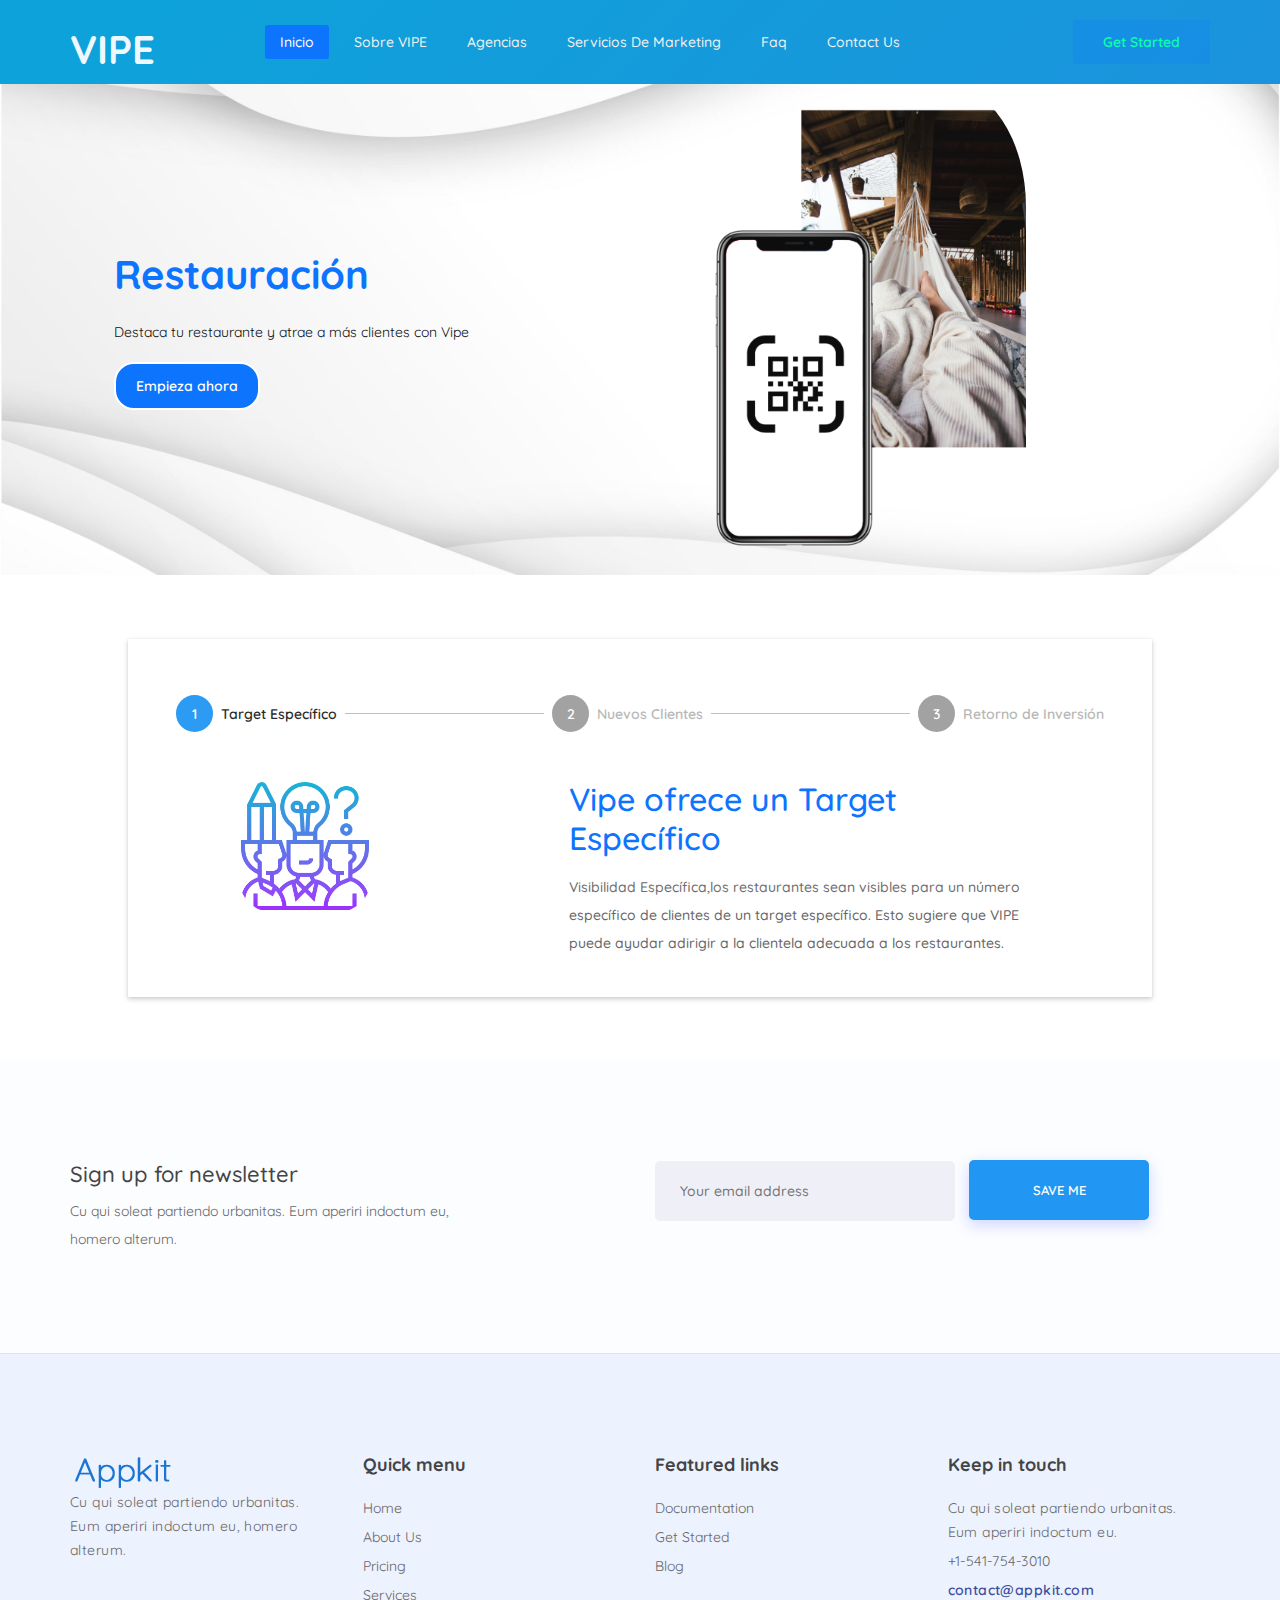
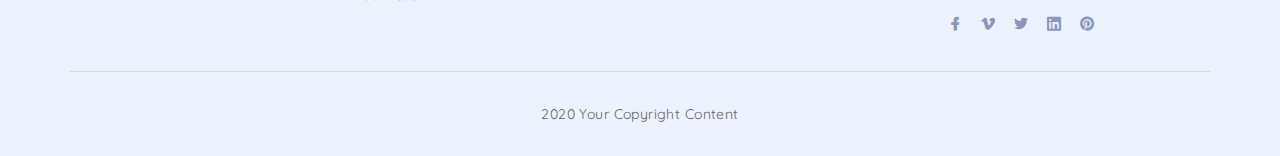
<file: Restauracion.html>
<!DOCTYPE html>
<html lang="zxx">
<head>
	<!-- Meta Tag -->
    <meta charset="utf-8">
    <meta http-equiv="X-UA-Compatible" content="IE=edge">
	<meta name='copyright' content=''>
	<meta http-equiv="X-UA-Compatible" content="IE=edge">
    <meta name="viewport" content="width=device-width, initial-scale=1, shrink-to-fit=no">
	<!-- Title Tag  -->
    <title>Appkit - Creative App & SAAS Landing HTML5 Template.</title>
	<!-- Favicon -->
	<link rel="icon" type="image/png" href="img/favicon.png">
	<!-- Web Font -->
    <link href="https://fonts.googleapis.com/css?family=Quicksand:300,400,500,600,700&display=swap" rel="stylesheet">
	
	<!-- icons library -->
    <link href="https://cdn.lineicons.com/1.0.1/LineIcons.min.css" rel="stylesheet">
	
	<!-- StyleSheet -->
	
	<!-- Bootstrap -->
	<link rel="stylesheet" href="css/bootstrap.css">
	<!-- Magnific Popup -->
    <link rel="stylesheet" href="css/magnific-popup.min.css">
	<!-- Font Awesome -->
    <link rel="stylesheet" href="css/font-awesome.css">
	<!-- Font Awesome -->
    <link rel="stylesheet" href="css/LineIcons.css">
	<!-- Owl Carousel -->
    <link rel="stylesheet" href="css/owl-carousel.css">
	<!-- Slicknav -->
    <link rel="stylesheet" href="css/slicknav.min.css">
	<!-- Animat -->
    <link rel="stylesheet" href="css/animate.css">
	
	<!-- Appkit StyleSheet -->
	<link rel="stylesheet" href="css/reset.css">
	<link rel="stylesheet" href="style.css">
    <link rel="stylesheet" href="css/responsive.css">
	
	<!-- Color CSS -->
	<link rel="stylesheet" href="css/color/color1.css">
	<!--<link rel="stylesheet" href="css/color/color2.css">-->
	<!--<link rel="stylesheet" href="css/color/color3.css">-->
	<!--<link rel="stylesheet" href="css/color/color4.css">-->

	<link rel="stylesheet" href="#" id="colors">
	
</head>
<body class="js">
	
	<!-- Preloader -->
	<div class="preeloader">
		<div class="preloader-spinner"></div>
	</div>
	<!-- End Preloader -->

	<!--/ Start Header Area -->
	<div class="animated-gradient2">
		<!-- Header Area -->
		<header id="site-header" class="site-header">

			<!-- Header Bottom -->
			<div class="header-bottom">
				<div class="container">
					<div class="row">
						<div class="col-lg-2 col-md-2 col-12">
							<!-- Logo -->
							<div class="logo">
								<h1 style="color: aliceblue;"><b>VIPE</b></h1>
							</div>
							<!-- End Logo -->
							<div class="mobile-nav"></div>
						</div>
						<div class="col-lg-10 col-md-10 col-12">
							<!-- Main Menu -->
							<div class="main-menu">
								<nav class="navigation">
									<ul class="nav menu">
										<li class="active"><a href="home">Inicio</a></li>
										<li><a href="#about-us">Sobre VIPE</a></li>
										<li><a href="#features">Agencias</a></li>
										<li><a href="#pricing">Servicios de Marketing</a></li>
										<li><a href="#faq">Faq</a></li>
										<li><a href="#contact-us">Contact Us</a></li>
									</ul>
								</nav>
							</div>
							<!--/ End Main Menu -->
							<a href="#" class="button" style="color: rgb(0, 255, 170)">Get Started</a>
						</div>
					</div>
				</div>
			</div>
			<!--/ End Header Bottom -->
		</header>
	</div>
	<!--/ End Header Area -->
	
	<!--Hero header start-->
    <section class="" id="home" style="background-image:url('img/fondopuntos2.jpg'); background-size: cover;
    background-position: center;">
		<div class="container">
			<div class="row" style="display: flex; justify-content: space-around;">
				<div class="hero-header-content2" style="width: 40%; display: flex; flex-direction: column; justify-content: center;">
					<h1 style="color: #006DFE;  "><b>Restauración </b></h1>
					<p style="color: black;">
						Destaca tu restaurante y atrae a más clientes con Vipe</p>
						<div class="" style="margin-top: 16px;">
							<a href="https://www.youtube.com/watch?v=BqI0Q7e4kbk" class="crystal-btn2">Empieza ahora </a>
						</div>
				</div>

			
				<div class="hero-header-image" style="width: 40%;">
					<img src="img/qrpropiedad.png" alt="Imagen 1" style="width: 70%; height: auto; border-radius: 25%;">
				</div>
			</div>
		</div>
		
    </section>
    <!--Hero header end-->

	<!--Steps start-->
	<section>
		<div class="steps-container">
  

			<div class="stepper">
			  
			  <div class="steps">
				<a class="step">
				  <span class="icon"></span>
				  <span class="label">Target Específico</span>
				</a>
				<div class="step-divider"></div>
				<a class="step">
				  <span class="icon"></span>
				  <span class="label">Nuevos Clientes</span>
				</a>
				<div class="step-divider"></div>
				<a class="step">
				  <span class="icon"></span>
				  <span class="label">Retorno de Inversión</span>
				</a>
			  </div>
			  
			<div class="step-info" id="step1-info">
				<div class="container">
					<div class="row" style="display: flex; justify-content: space-around;">	
						<div class="hero-header-image" style="width: 20%; align-items: center;">
							<img src="img/work1.png" alt="Imagen 1" style="width: 70%; height: auto; border-radius: 25%;">
						</div>
						<div style="width: 50%;">
							<h2 style="color: #006DFE; font-weight: 550;">Vipe ofrece un Target Específico</h2>
							<p style="margin-top: 16px; font-weight: 500;">Visibilidad Específica,los restaurantes sean visibles para un número específico de clientes de un target específico. Esto sugiere que VIPE puede ayudar adirigir a la clientela adecuada a los restaurantes.</p>
						  </div>
					</div>
				</div>
			</div>
			<div class="step-info" id="step2-info">
				<div class="container">
					<div class="row" style="display: flex; justify-content: space-around;">	
						<div class="hero-header-image" style="width: 20%; align-items: center;">
							<img src="img/work1.png" alt="Imagen 1" style="width: 70%; height: auto; border-radius: 25%;">
						</div>
						<div style="width: 50%;">
							<h2 style="color: #006DFE; font-weight: 550;">Atrae Nuevos Clientes</h2>
							<p style="margin-top: 16px; font-weight: 500;">Clientes semanalmente distintos, La rotación semanal de clientes distintos es un punto fuerte. Indica que VIPE no solo atrae a un grupo estático de clientes, sino que continuamente introduce nuevos visitantes a los restaurantes asociados, lo cual es beneficioso para la exposición y la oportunidad de generar lealtad.</p>
						  </div>
					</div>
				</div>
			</div>
			<div class="step-info" id="step3-info">
				<div class="container">
					<div class="row" style="display: flex; justify-content: space-around;">	
						<div class="hero-header-image" style="width: 20%; align-items: center;">
							<img src="img/work1.png" alt="Imagen 1" style="width: 70%; height: auto; border-radius: 25%;">
						</div>
						<div style="width: 50%;">
							<h2 style="color: #006DFE; font-weight: 550;">Retorno de Inversión</h2>
							<p style="margin-top: 16px; font-weight: 500;">Resaltar que los usuarios de VIPE gastan un 47% más que la media es una estadística poderosa. Este dato puede ser un argumento convincente para los restaurantes, ya que sugiere un retorno de inversión potencialmente mayor al atraer a clientes que están dispuestos a gastar más.</p>
						  </div>
					</div>
				</div>
			</div>

			
			
			  
			  <div class="buttons" style="display:none;">
				<button class="btn step-back" disabled>Back</button>
				<button class="btn step-next">Next</button>
				<button class="btn step-complete">Complete Step</button>
				<button class="btn step-finish">Finish</button>
			  </div>
			</div>        
		  
		  </div>
	</section>
	<!--Steps end-->

	<!-- Start Newsletter Area -->
    <section class="newsletter section">
        <div class="container">
            <div class="row ">
                <div class="col-lg-6  col-12">
					<!-- Start Newsletter Form -->
                    <div class="subscribe-text ">
						<h6>Sign up for newsletter</h6>
						<p class="">Cu qui soleat partiendo urbanitas. Eum aperiri indoctum eu,<br> homero alterum.</p>
                    </div>
					<!-- End Newsletter Form -->
                </div>
                <div class="col-lg-6  col-12">
					<!-- Start Newsletter Form -->
                    <div class="subscribe-form ">
                        <form action="mail/mail.php" method="get" target="_blank" class="newsletter-inner">
                            <input name="EMAIL" placeholder="Your email address" class="common-input" onfocus="this.placeholder = ''"
                                onblur="this.placeholder = 'Your email address'" required="" type="email">
                            <button class="btn">Save Me</button>
                        </form>
                    </div>
					<!-- End Newsletter Form -->
                </div>
            </div>
        </div>
    </section>
    <!-- /End Newsletter Area -->
	
	<!--Footer start-->
    <section id="footer" class="section footer">
        <div class="container">
            <div class="row">
                <div class="col-lg-3 col-md-3 col-12">
                  <div class="footer-logo">
                     <a href="index.html"><img src="img/logo.png" alt="#"></a>
                  </div>
                  <div class="contact-info">
                     <p>
                        Cu qui soleat partiendo urbanitas. Eum aperiri indoctum eu, homero alterum.
                     </p>
                  </div>
                </div>
                <div class="col-lg-3 col-md-3 col-12">
				   <div class="single-footer f-link">
						<h5>Quick menu</h5>
						<ul>
							<li><a href="#home">Home</a></li>
							<li><a href="#about-us">About Us</a></li>
							<li><a href="#pricing">Pricing</a></li>
							<li><a href="#services">Services</a></li>
						</ul>
				   </div>
                </div>
                <div class="col-lg-3 col-md-3 col-12">
				    <div class="single-footer f-link">
					  <h5>Featured links</h5>
						<ul>
							<li class="nav-item"><a href="#faq">Documentation</a></li>
							<li class="nav-item"><a href="#get-started">Get Started</a></li>
							<li class="nav-item"><a href="#blog">Blog</a></li>
						</ul>
				    </div>
                </div>
                <div class="col-lg-3 col-md-3 col-12">
					<div class="single-footer f-contact">
					  <h5>Keep in touch</h5>
					  <div class="contact-info">
						 <p>
							Cu qui soleat partiendo urbanitas. Eum aperiri indoctum eu.
						 </p>
					  </div>
					  <p>
						 +1-541-754-3010
					  </p>
					  <p>
						 <a href="mailto:contact@appkit.com">contact@appkit.com</a>
					  </p>
						<ul class="footer-social">
							<li><a href="#"><i class="lni lni-facebook-filled"></i></a></li>
							<li><a href="#"><i class="lni lni-vimeo"></i></a></li>
							<li><a href="#"><i class="lni lni-twitter-original"></i></a></li>
							<li><a href="#"><i class="lni lni-linkedin-original"></i></a></li>
							<li><a href="#"><i class="lni lni-pinterest"></i></a></li>
						</ul>
					</div>
                </div>
            </div>
        </div>
		<div class="container">
			<div class="row">
				<div class="col-12">
					<p class="text-center copyright">2020 Your Copyright Content</p>
				</div>
			</div>
		</div>
    </section>
    <!--Footer end-->
 
	<!-- Jquery -->
    <script src="js/jquery.min.js"></script>
    <script src="js/jquery-migrate-3.0.0.js"></script>
	<script src="js/jquery-ui.min.js"></script>
	<!-- Popper JS -->
	<script src="js/popper.min.js"></script>
	<!-- Bootstrap JS -->
	<script src="js/bootstrap.min.js"></script>
	<!-- Color JS -->
	<script src="js/colors.js"></script>
	<!-- Steller JS -->
	<script src="js/steller.js"></script>
	<!-- Slicknav JS -->
	<script src="js/slicknav.min.js"></script>
	<!-- Owl Carousel JS -->
	<script src="js/owl-carousel.js"></script>
	<!-- Magnific Popup JS -->
	<script src="js/magnific-popup.js"></script>
	<!-- Waypoints JS -->
	<script src="js/waypoints.min.js"></script>
	<!-- Wow Min JS -->
	<script src="js/wow.min.js"></script>
	<!-- Jquery Counterup JS -->
	<script src="js/jquery-counterup.min.js"></script>
	<!-- Ytplayer JS -->
	<script src="js/ytplayer.min.js"></script>
	<!-- ScrollUp JS -->
	<script src="js/scrollup.js"></script>
	<!-- Onepage Nav JS -->
	<script src="js/onepage-nav.min.js"></script>
	<!-- Easing JS -->
	<script src="js/easing.js"></script>
	<!-- Active JS -->
	<script src="js/active.js"></script>
</body>
</html>

<script>
	// JavaScript

class Stepper {
	constructor(stepperElement) {
    this.stepperElement = stepperElement;
    this.events = {
      stepChanged: [],
      completed: []
    };
    this.stepsContainer = stepperElement.querySelector(".steps");
    this.steps = [...this.stepsContainer.querySelectorAll(".step")].map((step, index) => {
      return new Step(step, index, this);
    });
    this.buttons = stepperElement.querySelector(".buttons");
    this.next = new NextButton(this.buttons.querySelector(".step-next"), this);
    this.back = new BackButton(this.buttons.querySelector(".step-back"), this);
    this.complete = new CompleteButton(this.buttons.querySelector(".step-complete"), this);
    this.finish = new FinishButton(this.buttons.querySelector(".step-finish"), this);
    this.setActiveStep(0);
    this.buttons.querySelector(".step-complete").focus();

    // Ocultar la información de todos los pasos excepto el primero al inicializar
    this.steps.forEach((step, index) => {
      if (index !== 0) {
        step.looseFocus();
      }
    });
  }

  nextStep() {
    this.setActiveStep(this.activeIndex + 1);
  }

  previousStep() {
    this.setActiveStep(this.activeIndex - 1);
  }

  listenForEvent(eventName, callback) {
    this.events[eventName].push(callback);
  }

  get isComplete() {
    return this.steps.filter(step => step.isComplete).length === this.steps.length;
  }

  emmitEvent(eventName) {
    this.events[eventName].forEach(callback => {
      callback(this);
    });
  }

  setActiveStep = index => {
    if (this.activeIndex !== index) {
      if (index > -1 && index < this.steps.length) {
        this.activeIndex = index;
      } else {
        this.activeIndex = 0;
      }
      this.emmitEvent("stepChanged");
      if (this.isComplete) this.emmitEvent("completed");
    }
  };
}

class Step {
	constructor(step, index, stepper) {
    this.step = step;
    this.index = index;
    this.stepper = stepper;
    this.icon = step.querySelector(".icon");
    this.isComplete = false;
    this.isActive = false;
    stepper.listenForEvent("stepChanged", this.stepChanged);
    this.reset();

    // Ocultar la información de todos los pasos excepto del primero al inicializar
    if (index !== 0) {
      this.looseFocus();
    }
  }

  stepChanged = ({ activeIndex }) => {
    if (activeIndex === this.index) {
      this.setFocus();
    } else {
      this.looseFocus();
    }
  };

  setFocus() {
    if (!this.isActive) {
      this.step.classList.add("active");
      this.isActive = true;
      document.getElementById(`step${this.index + 1}-info`).style.display = "block";
    }
  }

  looseFocus() {
    if (this.isActive) {
      this.step.classList.remove("active");
      this.isActive = false;
      document.getElementById(`step${this.index + 1}-info`).style.display = "none";
    }
  }

  complete() {
    this.isComplete = true;
    this.icon.innerHTML = '<i class="material-icons">done</i>';
  }

  reset() {
    this.isComplete = false;
    this.icon.innerHTML = this.index + 1;
  }
}

class Button {
  constructor(el, stepper) {
    this.stepper = stepper;
    this.el = el;
    this.el.addEventListener("click", this.mouseup);
  }

  disable() {
    this.el.disabled = true;
  }

  enable() {
    this.el.disabled = false;
  }

  hide() {
    this.el.style.display = "none";
  }

  show() {
    this.el.style.display = "inline-block";
  }
}

class NextButton extends Button {
  constructor(el, stepper) {
    super(el, stepper);
    this.stepper.listenForEvent("stepChanged", this.stepChanged);
    }

  mouseup() {
    const { setActiveStep, activeIndex } = stepper;
    setActiveStep(activeIndex + 1);
  }

  stepChanged = ({ activeIndex, steps }) => {
    if (activeIndex === steps.length - 1) this.disable();
    if (activeIndex < steps.length - 1) this.enable();
  };
}

class BackButton extends Button {
  constructor(el, stepper) {
    super(el, stepper);
    this.stepper.listenForEvent("stepChanged", this.stepChanged);
  }

  mouseup() {
    const { setActiveStep, activeIndex } = stepper;
    setActiveStep(activeIndex - 1);
  }

  stepChanged = ({ activeIndex }) => {
    if (activeIndex === 0) this.disable();
    if (activeIndex > 0) this.enable();
  };
}

class CompleteButton extends Button {
  constructor(el, stepper) {
    super(el, stepper);
    this.stepper.listenForEvent("stepChanged", this.stepChanged);
    this.stepper.listenForEvent("completed", this.completed);
  }

  mouseup() {
    const { setActiveStep, activeIndex, steps } = stepper;
    steps[activeIndex].complete();
    setActiveStep(activeIndex + 1);
  }

  stepChanged = ({ steps, activeIndex }) => {
    if (steps[activeIndex].isComplete) {
      this.disable();
    } else {
      this.enable();
    }
  };

  completed = () => {
    this.hide();
  };
}

class FinishButton extends Button {
  constructor(el, stepper) {
    super(el, stepper);
    this.stepper.listenForEvent("completed", this.completed);
  }

  mouseup() {
    const { setActiveStep, steps, complete, finish } = stepper;
    steps.forEach(step => {
      step.reset();
    });
    finish.hide();
    complete.show();
    complete.enable();
    setActiveStep(0);
  }

  completed = () => {
    this.show();
    this.el.focus();
  };
}

// Initialize the stepper.
const el = document.querySelector(".stepper");
const stepper = new Stepper(el);
// Agregar evento de clic a cada paso para la navegación
const steps = el.querySelectorAll(".step");
steps.forEach((step, index) => {
  step.addEventListener("click", () => {
    stepper.setActiveStep(index);
  });
});
</script>

<style>
	/* Need to go back and clean this up. Make names more specific. Maybe use sass? */
@import url("https://fonts.googleapis.com/css?family=Amatic+SC:700|Roboto");

:root {
  --primary: #2196f3;
  --primary-dark: #1976d2;
  --primary-text: #fff;
  --secondary: rgba(0, 0, 0, 0.38);
  --disabled: rgb(188, 188, 188);
}


.heading {
  margin: auto;
  width: 100%;
  text-align: center;
  margin-top: 2rem;
  color: rgba(0, 0, 0, 0.7);
  font-family: "Amatic SC", cursive;
  font-size: 4rem;
}

h2.heading {
  font-size: 3rem;
}

.steps-container {
  width: 80%;
  min-width: 900px;
  margin: 4rem auto;
  padding: 2.5rem;
  box-shadow: 0 2px 5px rgba(0, 0, 0, 0.2), 0 0 0 1px rgba(0, 0, 0, 0.016);
}

/* Stepper */
.steps {
  display: flex;
  justify-content: space-between;
  align-items: center;
  min-height: 4rem;
  margin: 0 0 2rem 0;
}

.step {
  display: flex;
  align-items: center;
  cursor: pointer;
  padding: 1rem 0.5rem;
  transition: 0.5s;
  border-radius: 4px;
  user-select: none;
}

.step:active {
  background-color: rgba(0, 0, 0, 0.2);
  transition: 0.02s;
}

.step:active .label {
  color: rgb(29, 29, 29);
}

.step .icon {
  border-radius: 50%;
  display: flex;
  justify-content: center;
  align-items: center;
  width: 2.3rem;
  height: 2.3rem;
  background-color: var(--secondary);
  color: var(--primary-text);
  margin-right: 0.5rem;
}
.step.active .icon,
.step.complete .icon {
  background-color: var(--primary);
}

.step-divider {
  flex: 1;
  border-top-style: solid;
  border-color: #bdbdbd;
  border-top-width: 1px;
}

.step .label {
  color: rgb(180, 180, 180);
}

.step.active .label {
  color: rgb(29, 29, 29);
}

/* Button Styles*/
.btn {
  color: var(--primary-text);
  background-color: var(--primary);
  text-transform: uppercase;
  cursor: pointer;
  min-height: 2.5rem;
  min-width: 6rem;
  border: none;
  border-radius: 4px;
  outline: none;
  box-shadow: 0px 1px 5px 0px rgba(0, 0, 0, 0.2),
    0px 2px 2px 0px rgba(0, 0, 0, 0.14), 0px 3px 1px -2px rgba(0, 0, 0, 0.12);
  padding: 0.5rem 1rem;
  font-size: 0.875rem;
  transition: background-color 250ms cubic-bezier(0.4, 0, 0.2, 1) 0ms,
    box-shadow 250ms cubic-bezier(0.4, 0, 0.2, 1) 0ms;
}
.btn:hover {
  background-color: var(--primary-dark);
  box-shadow: 0px 1px 5px 0px rgba(0, 0, 0, 0.2),
    0px 2px 2px 0px rgba(0, 0, 0, 0.14), 0px 3px 1px -2px rgba(0, 0, 0, 0.12);
}
.btn[disabled] {
  background: none;
  box-shadow: none;
  color: var(--disabled);
  cursor: default;
}
.btn:active {
  box-shadow: 0px 5px 5px -3px rgba(0, 0, 0, 0.2),
    0px 8px 10px 1px rgba(0, 0, 0, 0.14), 0px 3px 14px 2px rgba(0, 0, 0, 0.12);
}

.btn:focus {
  background-color: var(--primary-dark);
  box-shadow: 0px 5px 5px -3px rgba(0, 0, 0, 0.2),
    0px 8px 10px 1px rgba(0, 0, 0, 0.14), 0px 3px 14px 2px rgba(0, 0, 0, 0.12);
}

/* Finished is hidden by default. Displays when all steps are complete. */
.step-finish {
  display: none;
}

.step-info:not(#step1-info) {
    display: none;
  }

</style>
</file>
<file: css/owl-carousel.css>
/**
 * Owl Carousel v2.2.1
 * Copyright 2013-2017 David Deutsch
 * Licensed under  ()
 */
/*
 * 	Default theme - Owl Carousel CSS File
 */
.owl-theme .owl-nav {
	text-align: center;
	-webkit-tap-highlight-color: transparent;
}
.owl-theme .owl-nav [class*='owl-'] {
    color: #FFF;
    font-size: 14px;
    margin: 5px;
    padding: 4px 7px;
    background: #D6D6D6;
    display: inline-block;
    cursor: pointer;
    border-radius: 3px; }
.owl-theme .owl-nav [class*='owl-']:hover {
    background: #869791;
    color: #FFF;
    text-decoration: none; }
.owl-theme .owl-nav .disabled {
    opacity: 0.5;
    cursor: default; 
}
.owl-theme .owl-nav.disabled + .owl-dots {
	margin-top: 10px; }

.owl-theme .owl-dots {
	text-align: center;
	-webkit-tap-highlight-color: transparent; }
.owl-theme .owl-dots .owl-dot {
    display: inline-block;
    zoom: 1;
    *display: inline; }
.owl-theme .owl-dots .owl-dot span {
    width: 10px;
    height: 10px;
    margin: 5px 7px;
    background: #D6D6D6;
    display: block;
    -webkit-backface-visibility: visible;
    transition: opacity 200ms ease;
    border-radius: 30px; }
.owl-theme .owl-dots .owl-dot.active span, .owl-theme .owl-dots .owl-dot:hover span {
    background: #869791; 
}

/* 
 *  Owl Carousel - Animate Plugin
 */
.owl-carousel .animated {
  -webkit-animation-duration: 1000ms;
  animation-duration: 1000ms;
  -webkit-animation-fill-mode: both;
  animation-fill-mode: both;
}
.owl-carousel .owl-animated-in {
  z-index: 0;
}
.owl-carousel .owl-animated-out {
  z-index: 1;
}
.owl-carousel .fadeOut {
  -webkit-animation-name: fadeOut;
  animation-name: fadeOut;
}

@-webkit-keyframes fadeOut {
  0% {
    opacity: 1;
  }

  100% {
    opacity: 0;
  }
}
@keyframes fadeOut {
  0% {
    opacity: 1;
  }

  100% {
    opacity: 0;
  }
}

/* 
 * 	Owl Carousel - Auto Height Plugin
 */
.owl-height {
  -webkit-transition: height 500ms ease-in-out;
  -moz-transition: height 500ms ease-in-out;
  -ms-transition: height 500ms ease-in-out;
  -o-transition: height 500ms ease-in-out;
  transition: height 500ms ease-in-out;
}

/* 
 *  Core Owl Carousel CSS File
 */
.owl-carousel {
  display: none;
  width: 100%;
  -webkit-tap-highlight-color: transparent;
  /* position relative and z-index fix webkit rendering fonts issue */
  position: relative;
  z-index: 1;
}
.owl-carousel .owl-stage {
  position: relative;
  -ms-touch-action: pan-Y;
}
.owl-carousel .owl-stage:after {
  content: ".";
  display: block;
  clear: both;
  visibility: hidden;
  line-height: 0;
  height: 0;
}
.owl-carousel .owl-stage-outer {
  position: relative;
  overflow: hidden;
  /* fix for flashing background */
  -webkit-transform: translate3d(0px, 0px, 0px);
}
.owl-carousel .owl-controls .owl-nav .owl-prev,
.owl-carousel .owl-controls .owl-nav .owl-next,
.owl-carousel .owl-controls .owl-dot {
  cursor: pointer;
  cursor: hand;
  -webkit-user-select: none;
  -khtml-user-select: none;
  -moz-user-select: none;
  -ms-user-select: none;
  user-select: none;
}
.owl-carousel.owl-loaded {
  display: block;
}
.owl-carousel.owl-loading {
  opacity: 0;
  display: block;
}
.owl-carousel.owl-hidden {
  opacity: 0;
}
.owl-carousel .owl-refresh .owl-item {
  display: none;
}
.owl-carousel .owl-item {
  position: relative;
  min-height: 1px;
  float: left;
  -webkit-backface-visibility: hidden;
  -webkit-tap-highlight-color: transparent;
  -webkit-touch-callout: none;
  -webkit-user-select: none;
  -moz-user-select: none;
  -ms-user-select: none;
  user-select: none;
}
.owl-carousel .owl-item img {
  display: block;
  width: 100%;
  -webkit-transform-style: preserve-3d;
}
.owl-carousel.owl-text-select-on .owl-item {
  -webkit-user-select: auto;
  -moz-user-select: auto;
  -ms-user-select: auto;
  user-select: auto;
}
.owl-carousel .owl-grab {
  cursor: move;
  cursor: -webkit-grab;
  cursor: -o-grab;
  cursor: -ms-grab;
  cursor: grab;
}
.owl-carousel.owl-rtl {
  direction: rtl;
}
.owl-carousel.owl-rtl .owl-item {
  float: right;
}

/* No Js */
.no-js .owl-carousel {
  display: block;
}

/* 
 * 	Owl Carousel - Lazy Load Plugin
 */
.owl-carousel .owl-item .owl-lazy {
  opacity: 0;
  -webkit-transition: opacity 400ms ease;
  -moz-transition: opacity 400ms ease;
  -ms-transition: opacity 400ms ease;
  -o-transition: opacity 400ms ease;
  transition: opacity 400ms ease;
}
.owl-carousel .owl-item img {
  transform-style: preserve-3d;
}

/* 
 * 	Owl Carousel - Video Plugin
 */
.owl-carousel .owl-video-wrapper {
  position: relative;
  height: 100%;
  background: #000;
}
.owl-carousel .owl-video-play-icon {
  position: absolute;
  height: 80px;
  width: 80px;
  left: 50%;
  top: 50%;
  margin-left: -40px;
  margin-top: -40px;
  background: url("owl.video.play.png") no-repeat;
  cursor: pointer;
  z-index: 1;
  -webkit-backface-visibility: hidden;
  -webkit-transition: scale 100ms ease;
  -moz-transition: scale 100ms ease;
  -ms-transition: scale 100ms ease;
  -o-transition: scale 100ms ease;
  transition: scale 100ms ease;
}
.owl-carousel .owl-video-play-icon:hover {
  -webkit-transition: scale(1.3, 1.3);
  -moz-transition: scale(1.3, 1.3);
  -ms-transition: scale(1.3, 1.3);
  -o-transition: scale(1.3, 1.3);
  transition: scale(1.3, 1.3);
}
.owl-carousel .owl-video-playing .owl-video-tn,
.owl-carousel .owl-video-playing .owl-video-play-icon {
  display: none;
}
.owl-carousel .owl-video-tn {
  opacity: 0;
  height: 100%;
  background-position: center center;
  background-repeat: no-repeat;
  -webkit-background-size: contain;
  -moz-background-size: contain;
  -o-background-size: contain;
  background-size: contain;
  -webkit-transition: opacity 400ms ease;
  -moz-transition: opacity 400ms ease;
  -ms-transition: opacity 400ms ease;
  -o-transition: opacity 400ms ease;
  transition: opacity 400ms ease;
}
.owl-carousel .owl-video-frame {
  position: relative;
  z-index: 1;
};
</file>
<file: style.css>
/* =====================================
Template Name: VIPE
Author Name: Naimur Rahman
Author URI: http://wpthemesgrid.com/
Description: VIPE.
Version:	1.0
========================================*/
/*======================================
[ CSS Table of contents ]
01. Preloader CSS
02. Color Plate CSS
03. Header CSS
	+ Topbar
	+ Main Menu With Logo
04. Hero Area CSS
05. Brands CSS
06. Work Area CSS
07. Services CSS
08. Counter CSS
09. Pricing Table CSS
10. Testimonials CSS
11. Team CSS
12. Faq CSS	
13. Blog CSS	
	+ Blog Archive
	+ Blog Sidebar
	+ Blog Single
14. Contact CSS
15. Call Action CSS
16. Newsletter CSS
17. 404 Error CSS
18. Mail Success CSS
19. Footer CSS
========================================*/

/* Preloader */
.preeloader {
    background: rgba(255, 255, 255, 1) none repeat scroll 0 0;
    height: 100%;
    position: fixed;
    width: 100%;
    z-index: 999999;
}
.preloader-spinner {
    -webkit-animation: 1s ease-out 0s normal none infinite running pulsate;
    animation: 1s ease-out 0s normal none infinite running pulsate;
    border: 5px solid #006DFE;
    border-radius: 40px;
    display: block;
    height: 60px;
    left: 50%;
    margin: -30px 0 0 -30px;
    opacity: 0;
    position: fixed;
    top: 50%;
    width: 60px;
    z-index: 10;
}
@-webkit-keyframes pulsate {
    0% {
        opacity: 0;
        -webkit-transform: scale(0.1);
        transform: scale(0.1);
    }

    50% {
        opacity: 1;
    }

    100% {
        opacity: 0;
        -webkit-transform: scale(1.2);
        transform: scale(1.2);
    }
}
@keyframes pulsate {
    0% {
        opacity: 0;
        -webkit-transform: scale(0.1);
        transform: scale(0.1);
    }

    50% {
        opacity: 1;
    }

    100% {
        opacity: 0;
        -webkit-transform: scale(1.2);
        transform: scale(1.2);
    }
}
/* Color Plate*/
.color-plate {
	position: fixed;
	display: block;
	z-index: 99998;
	padding: 20px;
	width: 245px;
	background: #fff;
	right: -245px;
	text-align: left;
	top: 30%;
	-webkit-transition:all 0.4s ease;
	-moz-transition:all 0.4s ease;
	transition:all 0.4s ease;
	-webkit-box-shadow: -3px 0px 25px -2px rgba(0, 0, 0, 0.2);
	-moz-box-shadow: -3px 0px 25px -2px rgba(0, 0, 0, 0.2);
	box-shadow: -3px 0px 25px -2px rgba(0, 0, 0, 0.2);
}
.color-plate.active{
	right:0;
}
.color-plate .color-plate-icon {
	position: absolute;
	left: -48px;
	width: 48px;
	height: 45px;
	line-height: 45px;
	font-size: 21px;
	border-radius: 5px 0 0 5px;
	background: #fff;
	text-align: center;
	color: #333 !important;
	top: 0;
	cursor: pointer;
	box-shadow: -4px 0px 5px #00000036;
}
.color-plate h4 {
	display: block;
	font-size: 15px;
	margin-bottom: 5px;
	font-weight: 500;
}
.color-plate p {
	font-size: 13px;
	margin-bottom: 15px;
	line-height: 20px;
}
.color-plate span {
	width: 42px;
	height: 35px;
	border-radius: 0;
	cursor: pointer;
	display: inline-block;
	margin-right: 3px;
}
.color-plate span:hover{
	cursor:pointer;
}
.color-plate span.color1{
	background:#006DFE;
}
.color-plate span.color2{
	background:#FF7979;
}
.color-plate span.color3{
	background:#09B6DD;
}
.color-plate span.color4{
	background:#31E080;
}
/* End Color Plate */

#scrollUp {
	right: 10px;
	z-index: 33;
	bottom: 10px;
	text-align: center;
}
#scrollUp i {
	height: 40px;
	width: 40px;
	line-height: 40px;
	background: transparent;
	background: #006dfe;
	border-radius: 3px;
	font-size: 19px;
	-webkit-transition: all 500ms ease;
	-moz-transition: all 500ms ease;
	transition: all 500ms ease;
	display: block;
	color: #fff;
	box-shadow: 0px 4px 19px #00000038;
}
#scrollUp i:hover{
	background:#fff;
	color:#333;
}
/*=============================
	Start Buy Pro CSS
===============================*/
.buy-pro{
	text-align:center;
	background:#ff4d4d;
	padding:10px 0;
}
.buy-pro .inner{}
.buy-pro p{
	display:inline-block;
	color:#fff;
	margin-right:10px;
	font-weight:600;
}
.buy-pro .pro-button{
	display:inline-block;
}
.buy-pro .pro-button .btn {
	background: #ffffff78;
	color: #fff;
	padding: 6px 25px;
	font-size: 13px;
	border-radius: 2px;
	font-weight:500;
}
.buy-pro .pro-button .btn:before{
	display:none;
}
.buy-pro .pro-button .btn:hover{
	background:#fff;
	color:#333 !important;
}


/*=============================
	End Buy Pro CSS
===============================*/

/*======================================
	Start Header CSS
========================================*/
.site-header {
	position: relative;
}
.site-header .logo{
	margin-top:25px;
}
.site-header .header-bottom {
	width: 100%;
	z-index: 333;
}
/* Topbar */
.site-header .topbar{
	border-bottom:1px solid #eee;
	padding:10px 0;
}
.site-header .topbar p{
	
}
.site-header .social-contact {
	display: inline-block;
	float:right;
}
.site-header .social-contact ul{
	text-align:right;
}
.site-header .social-contact ul li{
	display:inline-block;
	margin-right:15px;
}
.site-header .social-contact ul li:last-child{
	margin-right:0;
}
.site-header .social-contact ul li a{
	color:#777;
}
.site-header .social-contact ul li a:hover{
	color:#006DFE;
}

/* Main Menu */
.site-header .main-menu {
	background:transparent;
	z-index: 99;
	text-align: center;
	position:relative;
	
}
.site-header .button {
	color: #006DFE;
	border-radius: 30px;
	padding: 10px 30px;
	border-radius: 3px;
	display: inline-block;
	float: right;
	margin-top: 20px;
	overflow:hidden;
	position:relative;
	z-index:2;
}
.site-header .button:before{
	position:absolute;
	content:"";
	left:0;
	top:0;
	height:100%;
	width:100%;
	background:#006DFE;
	z-index:-1;
	opacity:0.2;
}
.site-header .button:hover {
    background-color: rgba(0, 110, 254, 0.55); /* Azul semitransparente */
    color: #fff; /* Color de texto blanco */
}
.site-header .navigation {
	display: inline-block;
	float: left;
}
.site-header .nav li{
	position:relative;
	margin-right:10px;
}
.site-header .nav li a {
	color: #f0f0f0;
	font-size: 14px;
	text-transform: capitalize;
	display: inline-block;
	font-weight: 500;
	position: relative;
	padding: 30px 15px;
	z-index:3;
}


.site-header .nav li a::before {
	position: absolute;
	content: "";
	left: 0;
	bottom: 50%;
	height: 34px;
	width:0%;
	background: #006DFE;
	margin-bottom: -17px;
	opacity:0;
	visibility:hidden;
	-webkit-transition:all 0.4s ease;
	-moz-transition:all 0.4s ease;
	transition:all 0.4s ease;
	border-radius:3px;
	z-index:-1;
}
.site-header .nav li:hover a:before{
	opacity:1;
	visibility:visible;
	width:100%;
}
.site-header .nav li:hover a{
	color:#fff;
}
.site-header .nav li.active a:before{
	opacity:1;
	visibility:visible;
	width:100%;
}
.site-header .nav li.active a{
	color:#fff;
}
.site-header .nav li a i{
	margin-left:10px;
	font-size:15px;
	-webkit-transition:all 0.4s ease;
	-moz-transition:all 0.4s ease;
	transition:all 0.4s ease;
}
.site-header .nav li a:hover{
	color:#fff ;
}
.site-header .nav li:hover a i{
	transform:rotate(180deg);
}
/* Header Sticky */
.site-header.sticky .header-bottom{
	position:fixed;
	z-index:999;
	top:0;
	left:0;
	bottom:initial;
	-webkit-transition:all 0.4s ease;
	-moz-transition:all 0.4s ease;
	transition:all 0.4s ease;
	animation: fadeInDown 0.5s both 0.5s;
	box-shadow:0px 0px 13px #00000054;
	background-color: #006DFE;
}
/*======================================
   End Header CSS
========================================*/  

/*======================================
    Start Hero Area CSS
========================================*/  
.hero-header {
    min-height: 40vh;
    display: flex;
    align-items: center;
    justify-content: center;
    flex-direction: column;
    background-size: contain;
    background-position: center bottom;
    background-repeat: no-repeat;
    background-color: #fff;
    position: relative;
    overflow: hidden;
}

.animated-gradient {
    top: 0;
    left: 0;
    width: 100%;
    height: 70%;
    z-index: -1;
    background: linear-gradient(-45deg, #ee7752, #783ce7, #23a6d5, #23d5ab);
    background-size: 400% 400%;
    animation: gradient 15s ease infinite;
}

.animated-gradient2 {
    top: 0;
    left: 0;
    width: 100%;
    height: auto;
    z-index: -1;
    background: linear-gradient(-45deg, #3c5be7, #009fd8);
    background-size: 400% 400%;
    animation: gradient 30s ease infinite;
}

@keyframes gradient {
    0% {
        background-position: 0% 50%;
    }
    50% {
        background-position: 100% 50%;
    }
    100% {
        background-position: 0% 50%;
    }
}

.hero-header-content {
	padding: 124px 0;
	display: block;
	display: inline-block;
}




  /* Ajustes para la sección hero-header */
  .hero-header {
	position: relative;
	overflow: hidden;
  }


.hero-grid {
	display: grid;
	grid-template-columns: 40% 60%;
	align-items: center;
}
.hero-header-content p {
	text-align: left;
	color:#fff;
	margin-top:20px;
}

.hero-header-content2 p {
	text-align: left;
	color:#fff;
	margin-top:20px;
}

.hero-header h1 {
	font-style: normal;
	font-weight: 300;
	font-size: 48px;
	line-height: 55px;
	text-align: left;
	color: #fff;
}
.hero-header .button{
	margin-top:20px;
}
.hero-header .btn {
	text-align: left;
	float: left;
	background: #fff;
	color: #333;
	border: none;
	box-shadow: none;
	border: 1px solid #fff;
	background: transparent;
	color: #fff !important;
	margin-right:10px;
}
.hero-header .btn i{
	font-size:13px;
	display:inline-block;
	margin-left:4px;
}
.hero-header .btn:last-child{
	margin:0;
}
.hero-header .btn:hover{
	background:#fff;
	color:#006DFE !important;
	border-color:transparent;
}
.hero-header .btn.primary{
	background:#fff;
	color:#006efe00 !important;
	border-color:transparent;
}
.hero-header .btn:before{
	display:none;
}
.hero-header .hero-header-image {
    margin-top: 80px;
    max-width: 50%; /* Ajusta el ancho máximo de la imagen */
    height: auto; /* Permite que la altura se ajuste proporcionalmente al ancho */
}
.hero-header .hero-header-image img{}
.hero-header input {
	display: inline-block;
	width: 240px;
	height: 50px;
	border: none;
	background: #fff;
	color: #333;
	border-radius: 3px;
	margin-right: 10px;
	font-size: 14px;
	padding: 0px 20px;
	font-weight: 400;
}
.hero-header .input-form{
	margin-top:30px;
}
.hero-header .input-group-append{
	display:inline-block;
}
.hero-header .input-group-append .app-btn{
	width: 120px;
	height: 50px;
	border: none;
	background: #fff;
	color: #333;
	border-radius: 3px;
	margin-right: 10px;
	font-size: 14px;
	padding: 0px 20px;
	font-weight: 400;
	border:1px solid transparent;
	-webkit-transition:all 0.4s ease;
	-moz-transition:all 0.4s ease;
	transition:all 0.4s ease;
}
.hero-header .input-group-append .app-btn:hover{
	background:transparent;
	border-color:#fff;
	color:#fff;
}
.home-v3{
	text-align: center;
}
.home-v3 .hero-header-content{
	text-align: center;
	padding: 124px 100px;
}
.home-v3 .hero-header-content p {
	text-align: center;
}
.home-v3 .hero-header-content h1 {
	text-align: center;
}
.home-v3 .button {
	margin-top: 30px;
	text-align: center;
	display:inline-block;
}
/* Animation */
.home-v3 .owl-item.active .single-slider h1{
    animation: bounceIn 1s both 1s;
}
.home-v3 .owl-item.active .single-slider p {
    animation: fadeIn 0.7s both 1.3s;
}
.home-v3 .owl-item.active .single-slider .btn{
    animation: fadeIn 0.9s both 1.8s;
}
/* Hero Area 4 */
.home-v3 .owl-carousel .owl-nav {
	margin: 0;
    position: absolute;
    top: 50%;
    width: 100%;
	margin-top:-23px;
}
.home-v3 .owl-carousel .owl-nav div {
	height: 46px;
	width: 46px;
	line-height: 46px;
	text-align: center;
	background: #fff;
	font-size: 16px;
	position: absolute;
	margin: 0;
	-webkit-transition: all 0.4s ease;
	-moz-transition: all 0.4s ease;
	transition: all 0.4s ease;
	padding: 0;
	border-radius: 0;
	background: transparent;
	color: #fff;
	border: 1px solid #fff;
	border-radius: 100%;
}
.home-v3 .owl-carousel .owl-nav div:hover{
	background:#fff;
	color:#006DFE;
	border-color:transparent;
}
.home-v3 .owl-carousel .owl-controls .owl-nav .owl-prev{
	left:20px;
}
.home-v3 .owl-carousel .owl-controls .owl-nav .owl-next{
	right:20px;
}
/*======================================
   End Hero Area CSS
========================================*/ 

/*======================================
   Start Brand Slider CSS
========================================*/ 
.brands{
	padding:50px 0;
	text-align:center;
}
.brands .slingle-brand{
	text-align:center;
}
.brands .slingle-brand img {
	width: 115px;
	text-align: center;
	opacity: 0.3;
	-webkit-transition: all 0.4s ease;
	-moz-transition: all 0.4s ease;
	transition: all 0.4s ease;
	text-align: center;
	display: inline-block;
}
.brands .slingle-brand img:hover{
	opacity:1;
	cursor:pointer;
}
.brands .slingle-brand.active img{
	opacity:1;
}
/*======================================
   End Brand Slider CSS
========================================*/ 

/*=============================
	Start Work CSS
===============================*/
.work{
	background:#F5F8FF;
}
.work .single-work {
	text-align: left;
	position: relative;
	padding: 30px 30px 30px 30px;
	box-shadow: 0px 0px 10px #00000014;
	border-radius: 3px;
	background:#fff;
}
.work .single-work .serial span {
	font-size: 20px;
	position: absolute;
	left: 30px;
	top: 30px;
	height: 60px;
	width: 60px;
	line-height: 60px;
	text-align: center;
	border-radius: 3px;
	background: #006dfe1c;
	color: #006dfe;
	-webkit-transition:all 0.4s ease;
	-moz-transition:all 0.4s ease;
	transition:all 0.4s ease;
}
.work .single-work:hover .serial span{
	background:#006DFE;
	color:#fff;
}
.work .single-work h3 {
	color: #333;
	font-weight: 400;
	font-size: 15px;
}
.work .single-work p {
	margin-top: 20px;
	line-height: 24px;
}
/*=============================
	End Work CSS
===============================*/

/*======================================
   Start services Area CSS
========================================*/
.services-area{
	background:#fff;
}
.services-area .info-text {
	position: relative;
	top: 50%;
	transform: translateY(-50%);
}
.services-area .short-title{
	color:#006DFE;
}
.services-area .main-title {
	margin: 15px 0 30px 0;
}
.services-area .des{
	
}
.services-area .button{
	margin-top:30px;
}
.services-area .button .btn{
	display:inline-block;
	margin-right:10px;
}
.services-area .button .btn:hover{
	color:#fff;
}
.services-area .button .btn:last-child{
	margin:0;
}
/*======================================
   End services Area CSS
========================================*/

/*=============================
	Start Counter CSS
===============================*/
.product-counter-section{
	padding:100px 0px;
	background: linear-gradient(45deg,#006dfe,#1407b3);
}
.product-counter-section.overlay:before{
	background:#2889e4;
	opacity:0.9;
}
.counter-content-wrap i {
	float: left;
	margin-right: 15px;
	font-size: 40px;
	line-height: 40px;
	position: relative;
	overflow: hidden;
	align-items: center;
	top: 5px;
	color: #fff;
}
.product-counter-section .counter-title {
	font-size: 28px;
	line-height: 24px;
	color: #fff;
	margin-bottom: 2px;
	font-weight: 500;
}
.product-counter-section .counter-text {
	color: #fff;
	margin:0;
}
.product-counter-section .counter-list {
    font-size: 1.143rem;
}
.product-counter-section .counter-list li {
	text-align: center;
	margin: 0 32px;
	display: inline-block;
}
.product-counter-section .counter-list .count {
	font-size: 29px;
	margin-bottom: 5px;
	display: block;
	font-weight: 700;
	color: #fff;
}
.product-counter-section .counter-list li .number{
	-webkit-transition:all 0.4s ease;
	-moz-transition:all 0.4s ease;
	transition:all 0.4s ease;
}
.product-counter-section .counter-list .title {
    display: block;
    font-size: 16px;
	color: #fff;
}
/*=============================
	/End Counter CSS
===============================*/

/*=============================
	Pricing Table CSS
===============================*/
.pricing-table {
	background: #fff;
	position: relative;
}
.pricing-table .single-table {
	background: #fff;
	text-align: center;
	position: relative;
	-webkit-transition: all 0.4s ease;
	-moz-transition: all 0.4s ease;
	transition: all 0.4s ease;
	padding: 60px 20px;
	box-shadow: 0 0 20px rgba(18,22,25,.1);
	overflow:hidden;
}
.pricing-table .single-table .popular {
	color: #fff;
	background: #006DFE;
	display: inline-block;
	padding: 5px 70px;
	position: absolute;
	right: -60px;
	top: 14px;
	font-size: 13px;
	transform: rotate(45deg);
}
/* Table Head */
.pricing-table .single-table .table-head {
	
}
.pricing-table .single-table .title {
	font-size: 23px;
	font-weight: 300;
}
.pricing-table .single-table .title span {
	display: block;
	margin-top: 8px;
	font-size: 13px;
	font-weight: 400;
	color: #888;
}
.pricing-table .single-table .amount {
	position: relative;
	color: #333;
	font-size: 35px;
	display: inline-block;
	margin: 45px 0;
	font-weight: 600;
}
.pricing-table .single-table .curency {
	color: #555;
	font-size: 17px;
	font-weight: 400;
	position: absolute;
	left: -14px;
	top: -7px;
}
.pricing-table .single-table .duration {
	color: #888;
	font-size: 11px;
	font-weight: 400;
	position: absolute;
	right: -25px;
	bottom: -6px;
}
/* Table List */
.pricing-table .table-list li {
	color: #888;
	margin-bottom: 6px;
	font-size: 13px;
}
.pricing-table .table-list li:last-child{
	margin-bottom:0;
}
/* Table Bottom */
.pricing-table .button {
	margin-top:30px;
}
.pricing-table .btn {
	padding: 14px 32px;
	color:#fff;
}
/*=============================
	End Pricing Table CSS
===============================*/

/*===================================
	11. Start Testimonials CSS
=====================================*/
.testimonials{
	background:#F5F8FF;
	position:relative;
}
.testimonials .single-testimonial {
	text-align: left;
	padding: 40px 40px 50px 40px;
	margin-bottom: 27px;
	-webkit-transition: all 0.4s ease;
	-moz-transition: all 0.4s ease;
	transition: all 0.4s ease;
	margin: 12px 20px;
	box-shadow: 0px 0px 10px #00000017;
	background: #fff;
	border-radius: 5px;
	position:relative;
	overflow:hidden;
}
.testimonials .single-testimonial:before{
	position:absolute;
	content:"";
	left:0;
	bottom:0;
	height:3px;
	width:0%;
	background:#006DFE;
	opacity:0;
	visibility:hidden;
	-webkit-transition:all 0.4s ease;
	-moz-transition:all 0.4s ease;
	transition:all 0.4s ease;
}
.testimonials .single-testimonial:hover:before{
	width:100%;
	opacity:1;
	visibility:visible;
}
.testimonials .single-testimonial p {
	color: #333;
	font-size: 16px;
	font-weight: 300;
}
.testimonials .single-testimonial .bottom{
	position:relative;
	padding-left:90px;
	margin-top:40px;
}
.testimonials .single-testimonial img {
	height: 70px;
	width: 70px;
	border-radius: 100%;
	position: absolute;
	left: 0;
	top: -13px;
	-webkit-transition:all 0.4s ease;
	-moz-transition:all 0.4s ease;
	transition:all 0.4s ease;
}
.testimonials .single-testimonial .name {
	color: #333;
	font-weight: 500;
	text-transform: capitalize;
	font-size: 17px;
}
.testimonials .single-testimonial .name span {
	display: block;
	font-size: 13px;
	color: #888;
	font-weight: 400;
	margin-top: 3px;
	text-transform: capitalize;
}
/* Slider Dots */
.testimonials .owl-dots {
	position: absolute;
	right:-80px;
	background: #fff;
	-webkit-box-shadow: 0px 0px 5px rgba(51, 51, 51, 0.5);
	-moz-box-shadow: 0px 0px 5px rgba(51, 51, 51, 0.5);
	box-shadow: 0px 0px 20px rgba(51, 51, 51, 0.21);
	top: 44%;
	margin-top: -47px;
	padding: 10px 25px;
	border-radius: 3px;
	margin: 0 0 0 -52px;
	transform: rotate(90deg);
	/* transition: transla; */
	transform: ;
}
.testimonials .owl-dots .owl-dot {
	display: inline-block;
	margin-right: 10px;
}
.testimonials .owl-dots .owl-dot:last-child{
	margin:0px;
}
.testimonials .owl-dots .owl-dot span {
	width: 12px;
	height: 12px;
	display: block;
	border-radius: 100%;
	-webkit-transition: all 0.3s ease;
	-moz-transition: all 0.3s ease;
	transition: all 0.3s ease;
	margin: 0;
	background: #006DFE;
	position: relative;
	border:1px solid transparent;
}
.testimonials .owl-dots .owl-dot:hover span{
	border-color:transparent;
} 
.testimonials .owl-dots .owl-dot.active span,.testimonials .owl-dots .owl-dot:hover span{
	border-color:#006DFE;
	background:transparent;
} 
/*=============================
	/End Testimonials CSS
===============================*/

/*======================================
	Start Team CSS
========================================*/  
.team .title-line{
	margin-bottom:40px;
}
.team .single-team {
	margin-top: 30px;
	position:relative;
	-webkit-transition: all 500ms ease;
    -moz-transition: all 500ms ease;
    transition: all 500ms ease;
	display: inline-block;
	overflow:hidden;
	text-align:center;
}
.team .single-team .info-head {
	padding: 35px 30px;
	background:#F5F8FF;
	position:relative;
	z-index:2;
	-webkit-transition:all 0.4s ease;
	-moz-transition:all 0.4s ease;
	transition:all 0.4s ease;
}
.team .single-team .info-head:before{
	position:absolute;
	content:"";
	left:0;
	top:0;
	height:0%;
	width:100%;
	background:#006DFE;
	z-index:-1;
	opacity:0;
	visibility:hidden;
	-webkit-transition:all 0.4s ease;
	-moz-transition:all 0.4s ease;
	transition:all 0.4s ease;
}
.team .single-team:hover .info-head:before{
	opacity:1;
	visibility:visible;
	height:100%;
}
.team .single-team:hover .info-head{
	border-color:transparent;
}
.team .single-team .image img{
	height:100%;
	width:100%;
}
.team .single-team .info-box {
	text-align:center;
}
.team .single-team .info-box .name {
	display: block;
	font-size: 17px;
	color: #333;
	margin-bottom: 3px;
	text-transform:capitalize;
}
.team .single-team:hover .info-box .name{
	color:#fff;
}
.team .single-team .info-box .name a{
	font-weight: 400;
}
.team .single-team:hover .info-box .name a{
	color:#fff;
}
.team .single-team .info-box .designation{
	color:#aaa;
	font-size:13px;
	-webkit-transition:all 0.4s ease;
	-moz-transition:all 0.4s ease;
	transition:all 0.4s ease;
}
.team .single-team:hover .info-box .designation{
	color:#fff;
}
.team .single-team .social-links {
	-webkit-transition: all 500ms ease;
    -moz-transition: all 500ms ease;
    transition: all 500ms ease;
	margin-top:15px;
}
.team .single-team .social-links .social li{
	display:inline-block;
	margin-right:15px;
}
.team .single-team .social-links .social li:last-child{
	margin-right:0px;
}
.team .single-team .social-links .social li a {
	color: #666;
	display: block;
	font-size: 14px;
}
.team .single-team:hover .social-links .social li a{
	color:#fff;
}
/*======================================
	End Team CSS
========================================*/ 

/*=============================
	Start FAQ CSS
===============================*/

.faq-section{
	background:#F5F8FF;
}
.faq-section .btn{
	color:#fff;
}
.faq-section .faq-container {
	max-width: 991px;
	width: 100%;
}
.faq-section .card-header {
	border-bottom: 1px solid #D8E3FE;
	background-color: transparent;
	padding: 1.55rem .55rem;
}
.faq-section .card-header .arrow-container {
	width: 14px;
	height: 14px;
	background-position: center center;
	background-repeat: no-repeat;
	background-size: contain;
	margin-right: 1rem;
	background-image: url(img/arrow-up.svg);
}
.faq-section .card-header .collapsed .arrow-container {
	background-image: url(img/arrow-down.svg);
}
.faq-section .card-body {
	font-size: 14px;
	line-height: 27px;
	letter-spacing: 0.03em;
	color: #8D96BD;
	padding-left: 3rem;
	padding-right: 3rem;
}
.faq-section .card-with-button {
	display: grid;
	grid-template-columns: calc(70% - 1rem) calc(30% - 1rem);
	grid-gap: 2rem;
	align-items: center;
}
.faq-section .simple-card .btn-link {
	text-align: left;
	border: none;
	color: #888;
	font-size: 16px;
}
.faq-section .simple-card button{
	border:none;
}
.faq-section .simple-card .btn-link:hover{
	text-decoration:none;
	color:#006DFE;
}
/*=============================
	End FAQ Area CSS
===============================*/

/*=============================
	Blog CSS CSS
===============================*/
.blog{
	background:#fff;
}
.blog .blog-title{
	text-align:center;
}
.blog .single-news {
	background: #fff;
	position: relative;
	-webkit-transition: all 0.4s ease;
	-moz-transition: all 0.4s ease;
	transition: all 0.4s ease;
}
.blog .single-news img{
	width:100%;
	margin:0;
	padding:0;
	-webkit-transition:all 0.4s ease;
	-moz-transition:all 0.4s ease;
	transition:all 0.4s ease;
}
.blog .single-news .news-head{
	position:relative;
	overflow:hidden;
}
.blog .single-news .news-content {
	text-align: left;
	background: #fff;
	z-index: 99;
	position: relative;
	padding: 30px;
	position: relative;
	top: -25px;
	left: 0;
	z-index: 0;
	box-shadow: 0px 0px 10px #00000014;
	margin: 0px 15px;
}
.blog .single-news .news-body h2 {
	font-size: 18px;
	font-weight: 600;
	margin-bottom: 10px;
	line-height: 25px;
}
.blog .single-news .news-body h2 a{
	color:#2C2D3F;
}
.blog .single-news .news-body h2:hover a{
	color:#006DFE;
}
.blog .single-news .news-content p {
	font-weight: 400;
	text-transform: capitalize;
	font-size: 13px;
	letter-spacing: 0px;
	line-height: 23px;
}
.blog .single-news .news-body .date {
	display: inline-block;
	font-size:14px;
	margin-bottom:5px;
}
/* Blog Sidebar */
.main-sidebar {
	background: #fff;
	margin-top: 30px;
	background: transparent;
}
.main-sidebar .single-widget{
	margin-bottom:40px;
	background:#fff;
	border:1px solid #eee;
	border-radius:5px;
	padding:30px;
}
.main-sidebar .single-widget .title {
	position: relative;
	font-size: 18px;
	font-weight: 600;
	text-transform: capitalize;
	margin-bottom: 30px;
	display: block;
	background: #fff;
	padding-left: 12px;
}
.main-sidebar .single-widget .title::before {
	position: absolute;
	content: "";
	left: 0;
	bottom: -1px;
	height: 100%;
	width: 3px;
	background: #006DFE;
}
.main-sidebar .single-widget:last-child{
	margin:0;
}
.main-sidebar .search{
	position:relative;
}
.main-sidebar .search input {
	width: 100%;
	height: 45px;
	box-shadow: none;
	text-shadow: none;
	font-size: 14px;
	border: none;
	color: #222;
	background: transparent;
	padding: 0 70px 0 20px;
	-webkit-transition: all 0.4s ease;
	-moz-transition: all 0.4s ease;
	transition: all 0.4s ease;
	border-radius: 0;
	border: 1px solid #eee;
}
.main-sidebar .search .button {
	position: absolute;
	right: 30px;
	top: 30px;
	height: 44px;
	width: 50px;
	line-height: 45px;
	box-shadow: none;
	text-shadow: none;
	text-align: center;
	border: none;
	font-size: 14px;
	color: #fff;
	background: #a8a8a8;
	-webkit-transition: all 0.4s ease;
	-moz-transition: all 0.4s ease;
	transition: all 0.4s ease;
	padding: 0;
}
.blog-single .single-comment .content .button{
	padding:0;
}
.main-sidebar .search .button:hover {
	background:#006DFE;
	color:#fff;
}
/* Category List */
.main-sidebar .categor-list {
	margin-top: 15px;
}
.main-sidebar .categor-list li{
	
}
.main-sidebar .categor-list li {
	margin-bottom: 10px;
}
.main-sidebar .categor-list li:last-child{
	margin-bottom:0px;
}
.main-sidebar .categor-list li a {
	display: inline-block;
	color: #444;
	font-size: 14px;
	font-weight: 500;
}
.main-sidebar .categor-list li a:hover{
	color:#006DFE;
	padding-left:7px;
}
.main-sidebar .categor-list li a i {
	display: inline-block;
	margin-right:0px;
	font-size: 9px;
	transform: translateY(-1px);
	opacity:0;
	visibility:hidden;
	-webkit-transition:all 0.4s ease;
	-moz-transition:all 0.4s ease;
	transition:all 0.4s ease;
}
.main-sidebar .categor-list li a:hover i{
	margin-right: 6px;
	opacity:1;
	visibility:visible;
}
/* Recent Post */
.main-sidebar .recent-post{}
.main-sidebar .single-post {
	position: relative;
	border-bottom: 1px solid #ddd;
	display: inline-block;
	padding: 17px 0;
}
.main-sidebar .single-post:last-child{
	padding-bottom:0px;
	border:none;
}
.main-sidebar .single-post .image {
	
}
.main-sidebar .single-post .image img{
	float: left;
	width: 80px;
	height: 80px;
	margin-right: 20px;
}
.main-sidebar .single-post .content{
	padding-left:100px;
}
.main-sidebar .single-post .content h5 {
	line-height: 18px;
}
.main-sidebar .single-post .content h5 a {
	color: #2C2D3F;
	font-weight: 500;
	font-size: 14px;
	font-weight: 500;
	margin-top: 10px;
	display: block;
	margin-bottom: 10px;
	margin-top: 0;
}
.main-sidebar .single-post .content h5 a:hover{
	color:#006DFE;
}
.main-sidebar .single-post .content .comment{}
.main-sidebar .single-post .content .comment li{
	color:#888;
	display:inline-block;
	margin-right:15px;
	font-weight:400;
	font-size:14px;
}
.main-sidebar .single-post .content .comment li:last-child{
	margin-right:0;
}
.main-sidebar .single-post .content .comment li i{
	display:inline-block;
	margin-right:5px;
}
/* Blog Tags */
.main-sidebar .side-tags{}
.main-sidebar .single-widget {
	margin-bottom: 50px;
	background: #fff;
}
.main-sidebar .side-tags .tag{
	margin-top:40px;
}
.main-sidebar .side-tags .tag li {
	display: inline-block;
	margin-right: 5px;
	margin-bottom: 18px;
}
.main-sidebar .side-tags .tag li a {
	background: #fff;
	color: #333;
	padding: 9px 18px;
	text-transform: capitalize;
	border-radius: 0;
	font-size: 13px;
	background: #F6F7FB;
	border-radius: 3px;
	font-size: 13px;
	font-weight: 500;
}
.main-sidebar .side-tags .tag a:hover{
	color:#fff;
	background:#006DFE;
	border-color:transparent;
}
/* Blog Newslatter CSS */
.main-sidebar .newsletter{
	
}
.main-sidebar .newsletter .letter-inner {
	position:relative;
	padding: 35px 30px;
	box-shadow: 0px 0px 12px #00000014;
	z-index:2;
	overflow:hidden;
}
.main-sidebar .newsletter .letter-inner h4 {
	text-transform: capitalize;
	margin-bottom: 25px;
	font-size: 18px;
	font-weight: 600;
	line-height: 24px;
}
.main-sidebar .newsletter .letter-inner p{
	margin-bottom: 20px;
}
.main-sidebar .newsletter .letter-inner .form-inner{
	position:relative;
}
.main-sidebar .newsletter .letter-inner input {
	width: 100%;
	height: 45px;
	background: #fff;
	border: none;
	border: 1px solid #ddd;
	padding: 0px 60px 0px 20px;
	box-shadow: none;
	text-shadow: none;
	border-radius: 0;
	border-radius: 5px;
}
.main-sidebar .newsletter .letter-inner .form-inner a {
	height: 42px;
	width: 100%;
	background: #006DFE;
	color: #fff;
	font-size: 14px;
	display: block;
	text-align: center;
	line-height: 42px;
	margin-top: 10px;
	text-transform: capitalize;
	font-weight: 500;
	border-radius: 5px;
}
.main-sidebar .newsletter .letter-inner .form-inner a:hover{
	background:#0661D9;
	color:#fff;
}
/* Blog Single CSS */
.blog-single{
	background:#fff;
	padding:70px 0 100px;
}
.blog-single .blog-single-main {
	margin-top: 30px;
	background: #fff;
}
.blog-single .blog-detail {
	background: #fff;
}
.blog-single .image{
	position:relative;
}
.blog-single .image img{
	width:100%;
	height:100%;
}
.blog-single .blog-title {
	font-size: 24px;
	font-weight: 600;
	text-transform: capitalize;
	margin: 40px 0 15px 0;
}
.blog-single .blog-meta {
	margin-bottom: 0;
	overflow: hidden;
	border-bottom: 1px solid #dddddd6e;
	padding-bottom: 20px;
	margin-bottom: 25px;
}
.blog-single .blog-meta .author i {
	color: #006DFE;
	margin-right: 10px;
	font-size: 13px;
}
.blog-single .blog-meta .author a {
	font-size: 13px;
	border-right: 1px solid #ddd;
	padding: 0px 15px;
	font-weight: 500;
	color: #888;
}
.blog-single .blog-meta .author  a:first-child{
	padding-left:0;
}
.blog-single .blog-meta .author  a:last-child{
	padding-right:0;
	border:none;
}
.blog-single .blog-meta span {
	display: inline-block;
	font-size: 14px;
	color: #666;
}
.blog-single .blog-meta span a i {
	margin-right: 10px;
	color: #006DFE;
}
.blog-single .blog-meta span a:hover{
	color:#006DFE;
}
.blog-single .content p {
	margin-bottom: 25px;
	line-height: 26px;
}
.blog-single .content p:last-child{
	margin:0;
}
.blog-single blockquote {
	position: relative;
	font-size: 14px;
	font-weight: 400;
	padding-left: 20px;
	padding: 10px 20px;
	background: #F6F6F6;
	padding: 30px 40px 30px 70px;
	color: #555;
	border: none;
	margin-bottom: 25px;
	border-left: 3px solid #006DFE;
}
.blog-single blockquote i {
	font-size: 30px;
	color: #006DFE;
	position: absolute;
	left: 20px;
	top: 20px;
}
.blog-single .content .img-post{
	margin-bottom: 25px;
}
.blog-single .share-social .content-tags {
	position: relative;
	margin-top: 25px;
}
.blog-single .share-social .content-tags h4 {
	position: absolute;
	left: 0;
	top: 7px;
	font-size: 15px;
	font-weight: 500;
}
.blog-single .share-social .content-tags .tag-inner{
	padding-left:60px;
}
.blog-single .share-social .content-tags .tag-inner li {
	display: inline-block;
	margin-right: 7px;
	margin-bottom: 10px;
	margin-top: 4px;
}
.blog-single .share-social .content-tags .tag-inner li:last-child{
	margin-right: 0px;
	margin-bottom: 0px;
}
.blog-single .share-social .content-tags .tag-inner li a {
	border-radius: 30px;
	padding: 5px 15px;
	background: #f4f7fc;
	font-size: 13px;
	font-weight: 500;
	color:#
}
.blog-single .share-social .content-tags .tag-inner li a:hover{
	color:#fff;
	background:#006DFE;
}
/* Comments */
.blog-single .comments{
	margin-top:40px;
}
.blog-single .comments .comment-title {
	position: relative;
	font-size: 18px;
	font-weight: 600;
	text-transform: capitalize;
	margin-bottom: 30px;
	display: block;
	background: #fff;
	padding-left: 12px;
}
.blog-single .comments .comment-title:before{
	position: absolute;
	content: "";
	left: 0;
	bottom: -1px;
	height: 100%;
	width: 3px;
	background:#006DFE;
}
.blog-single .comments{
	
}
.blog-single .comments .single-comment {
	position: relative;
	margin-bottom: 40px;
	border-radius: 5px;
	padding-left: 95px;
}
.blog-single .comments .single-comment.left{
	margin-left:110px;
}
.blog-single .comments .single-comment img {
	height: 70px;
	width: 70px;
	border-radius: 100%;
	position: absolute;
	left: 0;
}
.blog-single .single-comment .content {
	
}
.blog-single .single-comment .content h4 {
	color: #333;
	font-size: 16px;
	font-weight: 500;
	margin-bottom: 10px;
	display: inline-block;
	margin-bottom: 18px;
	text-transform: capitalize;
}
.blog-single .single-comment .content h4 span {
	display: inline-block;
	font-size: 13px;
	color: #8D8D8D;
	margin: 0;
	font-weight: 400;
	text-transform: capitalize;
	display: block;
	margin-top: 5px;
}
.blog-single .single-comment .content p {
	color: #666;
	font-weight: 400;
	display: block;
	margin: 0;
	margin-bottom: 20px;
	line-height: 22px;
}
.blog-single .single-comment .content .button{}
.blog-single .single-comment .content .btn {
	display: inline-block;
	color: #666;
	font-weight: 400;
	color: #333;
	border-radius: 4px;
	text-transform: capitalize;
	font-size: 14px;
	background: transparent;
	padding: 0;
}
.blog-single .single-comment .content .btn:hover{
	color:#006DFE !important;
}
.blog-single .single-comment .content .btn:before{
	display:none;
}
.blog-single .single-comment .content a i{
	display:inline-block;
	margin-right:5px;
}
.blog-single .single-comment .content a:hover{
	color:#006DFE;
}
/* Comment Form */
.blog-single .reply form {
	padding: 40px;
	box-shadow: 0px 0px 10px #00000024;
	border-radius: 10px;
}
.blog-single .reply .reply-title {
	position: relative;
	font-size: 18px;
	font-weight: 600;
	text-transform: capitalize;
	margin-bottom: 30px;
	display: block;
	background: #fff;
	padding-left: 12px;
}
.blog-single .reply .reply-title:before{
	position: absolute;
	content: "";
	left: 0;
	bottom: -1px;
	height: 100%;
	width: 3px;
	background:#006DFE;
}
.blog-single .reply .form-group {
	margin-bottom: 20px;
}
.blog-single .reply .form-group input {
	width: 100%;
	height: 45px;
	line-height: 50px;
	padding: 0 20px;
	border-radius: 0px;
	color: #333 !important;
	border: none;
	border: 1px solid #eee;
}
.blog-single .reply .form-group textarea {
	width: 100%;
	height: 200px;
	line-height: 50px;
	padding: 0 20px;
	border-radius: 0px;
	color: #333 !important;
	border: none;
	border: 1px solid #eee;
}
.blog-single .reply .form-group label {
	color: #333;
	position: relative;
}
.blog-single .reply .form-group label span {
	color:#ff2c18;
	display: inline-block;
	position: absolute;
	right: -12px;
	top: 4px;
	font-size: 16px;
}
.blog-single .reply .button {
	text-align: left;
	margin-bottom:0px;
}
.blog-single .reply .button .btn {
	height: 50px;
	border: none;
}
/*======================================
   End Blog CSS
========================================*/

/*======================================
	Contact CSS
========================================*/
.contact-us {
	position: relative;
	background:#F5F8FF;
}
.contact-us .contact-head{
	background:#fff;
	border-radius:10px;
	overflow:hidden;
}
.contact-us .title{
	margin-bottom: 30px;
}
.contact-us .title h4 {
	font-size: 17px;
	font-weight: 500;
	margin-bottom: 5px;
	color: #006DFE;
}
.contact-us .title h3 {
	font-size: 25px;
	text-transform: capitalize;
	font-weight: 600;
}
.contact-us .single-head {
	padding: 50px;
	height: 100%;
	background-image:url('img/contact-bg.jpg');
	background-size:cover;
	background-repeat:no-repeat;
	background-position:center;
	position:relative;
	z-index:5;
}
.contact-us .single-head.overlay:before{
	background: #006DFE;
	opacity:0.6;
	z-index:-1;
}
.contact-us .single-info {
	text-align: left;
	margin-bottom:30px;
}
.contact-us .single-info i {
	color: #006DFE;
	font-size: 18px;
	display: inline-block;
	margin-bottom: 15px;
	height: 40px;
	width: 40px;
	display: block;
	text-align: center;
	border-radius: 3px;
	line-height: 40px;
	background:#fff;
}
.contact-us .single-info ul li:last-child{
	margin-bottom:0;
}
.contact-us .single-info ul li{
	color:#fff;
	font-weight:500;
}
.contact-us .single-info ul li a{
	font-weight:400;
	color:#fff;
}
.contact-us .single-info ul li a:hover{
	color:#fff;
}
.contact-us .single-info .title {
	margin-bottom: 10px;
	font-weight: 500;
	color: #fff;
	font-size: 18px;
}
.contact-us .single-info .title span{
	display:block;
	font-size:14px;
	margin-top:8px;
	font-weight:500;
}
.contact-us .form-main {
	padding: 50px;
}
.contact-us .form .form-group input {
	height: 48px;
	line-height: 48px;
	width: 100%;
	border: 1px solid #e6e2f5;
	padding: 0px 20px;
	color: #333;
	border-radius: 0px;
	font-weight: 400;
	border-radius:5px;
}
.contact-us .form .form-group textarea {
	height: 180px;
	width: 100%;
	border: 1px solid #e6e2f5;
	padding: 15px 20px;
	color: #333;
	border-radius: 0px;
	resize: none;
	font-weight:400;
	border-radius:5px;
}
.contact-us .form .form-group label {
	color: #333;
	position: relative;
}
.contact-us .form .form-group label span {
	color: #ff2c18;
	display: inline-block;
	position: absolute;
	right: -12px;
	top: 4px;
	font-size: 16px;
}
.contact-us .form .button {
	margin:0;
}
.contact-us .form .button .btn {
	height: 50px;
	border: none;
}
/*======================================
	End Contact CSS
========================================*/

/*=============================
	Start Get Started CSS
===============================*/
.get-started{
	text-align:center;
	background: linear-gradient(45deg,#006dfe,#1407b3);
}
.get-started .small-title {
	font-size: 14px;
	color: #fff;
	font-weight: 600;
}
.get-started .main-title {
	font-size: 38px;
	color: #fff;
	font-weight: 400;
	margin: 30px 0 30px 0;
	display: block;
}
.get-started .des{
	font-size:15px;
	color:#fff;
	font-weight:500;
}
.get-started .btn {
	background: #fff;
	margin-top: 40px;
	font-size: 14px;
	color: #006DFE;
	border: 1px solid transparent;
	font-weight: 600;
}
.get-started .btn:hover{
	border-color:#fff;
	color:#fff;
	background:transparent;
}
/*=============================
	End Get Started CSS
===============================*/

/*======================================
	Newsletter CSS
========================================*/  
.newsletter{
	background-image:url('images/newsletter-bg.jpg');
	background-size:cover;
	background-position:center;
	background-repeat:no-repeat;
}
.newsletter.overlay:before{
	background:linear-gradient(-45deg,#2e0ea0,#8f0fa0);
	opacity:0.9;
}
.newsletter .section-title .lines{
    background: #fff;
}
.newsletter .section-title .lines:before{
    background: #fff;
}
.newsletter .section-title .lines:after{
    background: #fff;
}
.newsletter .section-title h2 {
	margin-bottom: 12px;
	color: #fff;
}
.newsletter .section-title p {
	color: #fff;
}
.newsletter .subscribe-form{
	position:relative;
}
.newsletter .common-input {
	height: 60px;
	width: 100%;
	border:none;
	color: #333;
	box-shadow: none;
	text-shadow: none;
	border-radius: 30px;
	padding: 0px 35px;
	font-weight: 500;
	font-size: 14px;
	padding-right: 155px;
}
.newsletter .button {
	position: absolute;
	right: 0;
	top: 0;
	-webkit-transition: all 0.4s ease;
	-moz-transition: all 0.4s ease;
	transition: all 0.4s ease;
	height: 40px;
	top: 10px;
	right: 10px;
	box-shadow: 0px 10px 30px 0 rgba(124, 33, 255, 0.3);
}
.newsletter .button:hover{
	box-shadow:none;
}
/*======================================
	End Newsletter CSS
========================================*/  

/*======================================
	14. Newsletter CSS
========================================*/  
.newsletter{
	background:#FCFDFF;
}
.newsletter .subscribe-text{}
.newsletter .subscribe-text h6{
	font-size:22px;
	margin-bottom:10px;
}
.newsletter .subscribe-text p{}
.newsletter .subscribe-form{
	position:relative;
}
.newsletter .common-input {
	height: 60px;
	width: 300px;
	border: none;
	color: #333;
	box-shadow: none;
	text-shadow: none;
	border-radius: 5px;
	padding: 0px 25px;
	font-weight: 500;
	font-size: 14px;
	background: #EFEFF7;
}
.newsletter .btn {
	-webkit-transition: all 0.4s ease;
	-moz-transition: all 0.4s ease;
	transition: all 0.4s ease;
	display: inline-block;
	height: 60px;
	line-height: 60px;
	padding: 0;
	width: 180px;
	position: relative;
	top: -2px;
	border-radius: 5px;
	margin-left: 10px;
	font-size: 13px;
	font-weight: 600;
	box-shadow: 0px 5px 15px rgba(188, 199, 255, 0.75);
}
.newsletter .button:hover{
	box-shadow:none;
}
/*======================================
	End Newsletter CSS
========================================*/  

/*======================================
	Start Error 404 CSS
========================================*/ 
.error-page {
	text-align: center;
	background: #fff;
	border-top: 1px solid #eee;
}
.error-page .error-inner {
	display: inline-block;
}
.error-page .error-inner h1 {
	font-size: 140px;
	text-shadow: 3px 5px 2px #3333;
	color: #006DFE;
	font-weight: 700;
}
.error-page .error-inner h1 span {
	display: block;
	font-size: 25px;
	color: #333;
	font-weight: 600;
	text-shadow: none;
}
.error-page .error-inner p {
	padding: 20px 15px;
}
.error-page .search-form {
	width: 100%;
	position: relative;
}
.error-page .search-form input {
	width: 400px;
	height: 50px;
	padding: 0px 78px 0 30px;
	border: none;
	background: #f6f6f6;
	border-radius: 5px;
	display: inline-block;
	margin-right: 10px;
	font-weight:400;
	font-size:14px;
}
.error-page .search-form input:hover{
	padding-left:35px;
}
.error-page .search-form .btn {
	width: 80px;
	height: 50px;
	border-radius: 5px;
	cursor: pointer;
	background: #006DFE;
	display: inline-block;
	position: relative;
	top: -2px;
}
.error-page .search-form .btn i{
	font-size:16px;
}
.error-page .search-form .btn:hover{
	background:#333;
}
/*======================================
	End Error 404 CSS
========================================*/ 

/*======================================
	Start Mail Success CSS
========================================*/ 
.mail-seccess {
	text-align: center;
	background: #fff;
	border-top: 1px solid #eee;
}
.mail-seccess .success-inner {
	display: inline-block;
}
.mail-seccess .success-inner h1 {
	font-size: 100px;
	text-shadow: 3px 5px 2px #3333;
	color: #006DFE;
	font-weight: 700;
}
.mail-seccess .success-inner h1 span {
	display: block;
	font-size: 25px;
	color: #333;
	font-weight: 600;
	text-shadow: none;
	margin-top: 20px;
}
.mail-seccess .success-inner p {
	padding: 20px 15px;
}
.mail-seccess .success-inner .btn{
	color:#fff;
}
/*======================================
	End Mail Success CSS
========================================*/ 

/*=============================
	Start Footer CSS
===============================*/
.footer{
	background:#EDF2FF;
	border-top:1px solid #D8E3FE;
	padding:100px 0 25px 0;
}
.footer li {
	margin-bottom: 5px;
	list-style: none;
}
.footer p {
	font-family: 'Quicksand', sans-serif;
	font-style: normal;
	font-weight: normal;
	font-size: 14px;
	line-height: 24px;
	letter-spacing: 0.03em;
	text-transform: unset;
	color: #666;
	margin-bottom: 0.3rem;
}
.footer p a{
	color:#3D4F9F;
}
.footer .single-footer.f-link li a {
	text-decoration: none;
	list-style: none;
	font-size: 14px;
	font-weight: 400;
}
.footer .single-footer.f-link li a:hover{
	color:#006DFE;
	padding-left:7px;
}
.footer h5 {
	font-weight: bold;
	font-size: 18px;
	line-height: 22px;
	color: #444;
	margin-bottom: 20px;
}
.footer .nav-item {
	max-width: fit-content;
}
.footer .footer-social {
	display:block;
	margin-top:10px;
}
.footer .footer-social li{
	display:inline-block;
	margin-right:15px;
}
.footer .footer-social li a{
	color:#8D96BD;
}
.footer .footer-social li a:hover{
	color:#006DFE;
}
.footer .copyright {
	padding-top: 30px;
	border-top: 1px solid #dbdbdb;
	margin-top: 30px;
}
/*=============================
	End Footer CSS
===============================*/

.crystal-btn {
    background-color: transparent; /* Fondo transparente */
    border: 2px solid #fff; /* Borde sólido blanco */
    border-radius: 20px; /* Bordes ligeramente redondeados */
    color: #fff; /* Color de texto blanco */
    padding: 10px 20px; /* Espaciado interno */
    margin-right: 10px; /* Margen derecho */
    text-decoration: none; /* Quitar subrayado de enlaces */
    display: inline-block; /* Mostrar como bloque en línea */
    transition: background-color 0.3s, color 0.3s; /* Transición suave */
}

.crystal-btn2 {
    background-color: #006DFE; /* Fondo transparente */
    border: 2px solid #fff; /* Borde sólido blanco */
    border-radius: 20px; /* Bordes ligeramente redondeados */
    color: #fff !important; /* Color de texto blanco */
    padding: 10px 20px; /* Espaciado interno */
    margin-right: 10px; /* Margen derecho */
    text-decoration: none; /* Quitar subrayado de enlaces */
    display: inline-block; /* Mostrar como bloque en línea */
    transition: background-color 0.3s, color 0.3s; /* Transición suave */
}

.crystal-btn:hover {
    background-color: rgba(179, 179, 179, 0.3); /* Cambia el color de fondo al pasar el cursor */
    color: #ffffff; /* Cambia el color del texto al pasar el cursor */
}
</file>
<file: css/responsive.css>
/* =====================================
Template Name: Appkit
Author Name: Naimur Rahman
Author URI: http://wpthemesgrid.com/
Description: Appkit - Creative App & SAAS Landing HTML5 Template.
Version:	1.0
========================================*/
/* Tablet Screen */
@media only screen and (min-width: 768px) and (max-width: 991px) {
/* Header Sticky */
.section{
	padding:70px 0px;
}
.section-title {
	margin-bottom: 50px;
	padding: 0px 109px;
}
.section-title h2 {
	font-size: 30px;
	margin-bottom: 20px;
}
.section-title p {
	font-size: 13px;
}
.breadcrumbs {
	padding: 45px 0;
}
#scrollUp {
	bottom: 55px;
}
.site-header .nav li {
	margin-right: 0px;
}
.site-header .nav li a {
	padding: 18px 12px;
}
.site-header .logo {
	margin-top: 12px;
}
.site-header .button {
	margin-top: 10px;
	padding: 8px 17px;
	font-size: 12px;
}
.hero-header-content {
	padding: 0;
	padding-top: 30px;
	text-align: center;
	padding: 30px 50px 0 50px;
	display:block;
}
.hero-header h1 {
	font-size: 35px;
	text-align:center;
}
.hero-header p{
	text-align:center;
}
.hero-header-content .button{
	display:inline-table;
	text-align:center;
}
.hero-header .hero-header-image {
	margin-top: 0px;
}
.home-v3 .hero-header-content {
	text-align: center;
	padding: 45px 40px;
}
.home-v3 .hero-header-content h1 {
	text-align: center;
	margin: 0;
	line-height: 40px;
	font-size: 30px;
}
.home-v3 .hero-header-content p {
	margin: 0;
	margin-top: 10px;
}
.work .single-work {
	margin: 15px 0;
}
.services-area .main-title {
	margin: 15px 0 20px 0;
}
.services-area.section{
	padding:0;
}
.services-area .info-text {
	margin: 15px 0;
}
.counter-content-wrap{
	text-align:center;
}
.counter-content-wrap i {
	float: none;
	display: block;
	margin-bottom: 20px;
}
.counter-list.text-right{
	text-align:center !important;
	float:none;
	margin-top:20px;
}
.pricing-table .single-table {
	margin: 15px 0;
}
.testimonials .owl-dots {
	display: none !important;
}
.get-started .inner-content{
	padding:0px 100px;
}
.newsletter .subscribe-text {
	text-align: center;
	margin-bottom: 25px;
}
.newsletter .subscribe-form {
	text-align: center;
}
.error-page .error-inner h1 {
	font-size: 110px;
}
.main-sidebar .side-tags .tag {
	margin-top: 30px;
}
.main-sidebar .single-post {
	width: 100%;
}
.footer.section {
	padding: 70px 0px 20px 0;
} 












}
/* Mobile Screen */
@media only screen and (max-width: 767px) {
.site-header.sticky{
	
}
.site-header.sticky .header-bottom{
	position:absolute;
	z-index:999;
	top:initial;
	left:0;
	bottom:initial;
}
.breadcrumbs {
	padding: 90px 0 90px;
}
.breadcrumbs h2 {
	font-size: 28px;
}
.site-header .header-bottom {
	width: 100%;
	z-index: 333;
	position: absolute;
	position: relative;
	padding-bottom: 20px;
	background: #333;
}
.slicknav_menu{
	display:block;
}
.slicknav_menu {
	display: block;
	background: transparent;
	padding: 0;
}
.slicknav_btn {
	background: transparent;
	padding: 0;
	margin-top: -30px;
}
.slicknav_menu .slicknav_icon-bar{
	box-shadow:none;
}
.slicknav_menu{
	display:block;
}
.slicknav_menu {
	display: block;
	background: transparent;
	padding: 0;
}
.slicknav_btn {
	background: transparent;
	padding: 0;
	margin-top: -30px;
}
.slicknav_menu .slicknav_icon-bar{
	box-shadow:none;
}
.slicknav_nav {
	clear: both;
	color: #fff;
	margin: 0;
	font-size: .875em;
	background: transparent;
	margin-top: 12px;
}
.slicknav_nav li{
	
}
.slicknav_nav li a {
	color: #fff;
	transition: all 0.4s ease;
	background: none;
	padding: 7px 10px;
}
.slicknav_nav .slicknav_item a, .slicknav_nav .slicknav_parent-link a {
	padding: 0 10px;
	background:transparent;
}
.slicknav_nav li:hover a{
	color:#006DFE;
}
.slicknav_nav li .dropdown li a{
	color:#fff;
	background:transparent;
}
.slicknav_nav li .dropdown li a:hover{
	color:#006DFE;
}
.slicknav_nav li .slicknav_item{
	background:transparent;
}
.slicknav_nav .slicknav_row, .slicknav_nav a {
	padding: 0;
	margin: 0;
	padding: 6px 0;
	font-weight: 500;
}
.slicknav_menu .slicknav_icon-bar {
	background-color: #fff;
	box-shadow: none;
	text-shadow: none;
}
.slicknav_nav .slicknav_arrow{
	color:#fff;
}
.slicknav_menu .slicknav_icon-bar {
	display: block;
	width: 25px;
	height: 3px;
	-webkit-border-radius: 1px;
	-moz-border-radius: 1px;
	border-radius: 1px;
	-webkit-box-shadow: 0 1px 0 rgba(0,0,0,.25);
	-moz-box-shadow: 0 1px 0 rgba(0,0,0,.25);
	box-shadow: 0 1px 0 rgba(0,0,0,.25);
}
.site-header .main-menu{
	display:none 
}
.section{
	padding:70px 0px;
}
.section-title {
	margin-bottom: 40px;
	padding: 0px 10px;
}
.section-title h2 {
	font-size: 25px;
	margin-bottom: 20px;
}
.section-title p {
	font-size: 13px;
}
.demo-section .demo-content h2 {
	font-size: 45px;
}
.buy-pro p {
	display: inline-block;
	color: #fff;
	margin-right: 0;
	font-weight: 600;
	line-height: 17px;
	display: block;
	margin-bottom: 15px;
}
.site-header .topbar p {
	text-align: center;
	margin-bottom: 10px;
}
.site-header .social-contact {
	display: inline-block;
	float: right;
	float: none;
	text-align: center !important;
	display: block;
}
.site-header .social-contact ul {
	text-align: center !important;
	float: none;
	display: block;
	display: inline-block;
}
.hero-header-content {
	padding: 0;
	padding-top: 30px;
	text-align: center;
	padding: 30px 10px 0 10px;
}
.hero-header h1 {
	font-size: 30px;
	line-height:32px;
	text-align:center;
}
.hero-header p{
	text-align:center;
}
.hero-header-content .button{
	display:inline-table;
	text-align:center;
}
.hero-header .hero-header-image {
	margin-top: 0px;
}
.hero-header input {
	width: 100%;
}
.hero-header .input-group-append {
	display:block !important;
}
.hero-header .input-group-append .app-btn {
	margin-top:10px;
	width: 100%;
	display: block;
}
.home-v3 .hero-header-content {
	text-align: center;
	padding: 45px 10px;
}
.home-v3 .hero-header-content h1 {
	text-align: center;
	margin: 0;
	line-height: 35px;
	font-size: 25px;
}
.home-v3 .hero-header-content p {
	margin: 0;
	margin-top: 10px;
}
.home-v3 .hero-header-content .btn{
	display:block;
	margin:0;
	width:100%;
	margin-bottom:10px;
	text-align:center;
}
.home-v3 .hero-header-content .btn:last-child{
	margin:0;
}
.home-v3 .owl-carousel .owl-nav {
	display:none;
}
.work .single-work {
	margin: 15px 0;
}
.services-area .main-title {
	margin: 15px 0 20px 0;
}
.services-area.section{
	padding:0;
}
.services-area .info-text {
	margin: 15px 0;
}
.counter-content-wrap{
	text-align:center;
}
.counter-content-wrap i {
	float: none;
	display: block;
	margin-bottom: 20px;
}
.counter-list.text-right{
	text-align:center !important;
	float:none;
	margin-top:20px;
}
.product-counter-section .counter-list li {
	margin:0;
	display: block;
	margin-bottom: 30px;
}
.product-counter-section .counter-title {
	font-size: 24px;
}
.product-counter-section .counter-list .count {
	font-size: 26px;
}
.team .single-team {
	width: 100%;
}
.faq-section .card-with-button {
	position: relative;
	padding-bottom: 60px;
}
.faq-section .card-with-button {
	
}
.faq-section .btn{
	position:absolute;
	left:50px;
	bottom:0;
}
.product-counter-section .counter-list li:last-child{
	margin:0;
}
.product-counter-section {
	padding: 70px 0px;
}
.pricing-table .single-table {
	margin: 15px 0;
}
.testimonials .owl-dots {
	display: none !important;
}
.get-started .inner-content{
	padding:0px 100px;
}
.newsletter .subscribe-text {
	text-align: center;
	margin-bottom: 25px;
}
.newsletter .subscribe-form {
	text-align: center;
}
.newsletter .common-input {
	height: 50px;
	width: 100%;
}
.newsletter .btn {
	display: block;
	width: 100%;
	margin: 0;
	height:50px;
	line-height:50px;
	margin-top:15px;
}
.contact-us .title h3 {
	font-size: 21px;
}
.contact-us .single-head {
	padding: 35px;
}
.contact-us .form .form-group input {
	height: 44px;
	line-height: 44px;
	border-radius: 3px;
}
.contact-us .form-main {
	padding: 35px;
}
.get-app .get-content {
	padding: 0px 10px;
}
.get-started .inner-content {
	padding: 0px 10px;
}
.get-started .main-title {
	font-size: 27px;
	margin: 10px 0 20px 0;
}
.error-page .error-inner h1 {
	font-size: 80px;
}
.error-page .error-inner h1 span {
	font-size: 17px;
}
.error-page .search-form input {
	width: 100%;
	display: block;
}
.error-page .search-form .btn {
	top:0;
	width: 100%;
	display: block;
	margin-top: 15px;
}
.mail-seccess .success-inner h1 {
	font-size: 80px;
}
.mail-seccess .success-inner h1 span {
	font-size: 17px;
}
.blog-single .blog-title {
	font-size: 22px;
	margin: 25px 0 15px 0;
}
.blog-single blockquote {
	padding: 20px 30px 20px 65px;
}
.main-sidebar .side-tags .tag {
	margin-top: 30px;
}
.blog-single .comments .single-comment.left {
	margin-left: 0;
}
.blog-single .single-comment .content .button{
	padding:0;
}
.blog-single .single-comment .content p {
	margin-bottom:12px;
}
.blog-single .reply .button {
	padding:0;
}
.blog-single .reply .button .btn {
	width:100%;
}
.main-sidebar .single-widget {
	margin-bottom: 35px;
}
.blog-single .blog-single-main {
	margin-top:0px;
}
.blog-single .reply form {
	padding:30px;
	border:none;
}
.blog-single .reply .form-group {
	margin-bottom: 15px;
}
.blog-single .reply .form-group input {
	height: 42px;
}
.blog-single .reply .form-group textarea {
	height: 120px;
}
.blog-single .reply .button .btn {
	height: 45px;
	border: none;
	padding: 0px 20px;
}
.footer.section {
	padding: 50px 0px 15px 0;
}
.footer .single-footer{
	margin-top:20px;
}
.footer .footer-top {
	padding: 45px 0 0 0;
}
.footer .copyright-inner {
	padding: 12px 0;
}
.footer .copyright {
	margin-top: 25px;
	padding-top: 20px;
}




}
/* Mobile Screen */
@media only screen and (max-width: 450px) {
.section{
	padding:70px 0px;
}
.section-title {
	margin-bottom: 40px;
	padding: 0px 10px;
}
.section-title h2 {
	font-size: 25px;
	margin-bottom: 20px;
}
.section-title p {
	font-size: 13px;
}
.button {
	padding: 8px 25px;
}
.breadcrumbs {
	padding: 40px 0 55px;
}
.breadcrumbs h2 {
	font-size: 22px;
}
.site-header .topbar p {
	text-align: center;
	margin-bottom: 10px;
}
.site-header .social-contact {
	display: inline-block;
	float: right;
	float: none;
	text-align: center !important;
	display: block;
}
.site-header .social-contact ul {
	text-align: center !important;
	float: none;
	display: block;
	display: inline-block;
}
.hero-header-content {
	padding: 0;
	padding-top: 30px;
	text-align: center;
	padding: 30px 10px 0 10px;
}
.hero-header h1 {
	font-size: 30px;
	line-height:32px;
	text-align:center;
}
.hero-header p{
	text-align:center;
}
.hero-header-content .button{
	display:inline-table;
	text-align:center;
}
.hero-header .hero-header-image {
	margin-top: 0px;
}
.hero-header .btn {
	width: 100%;
	margin:0;
	margin-bottom: 10px;
	text-align: center;
}
.hero-header .btn:last-child{
	margin-bottom:0;
}
.work .single-work {
	margin: 15px 0;
}
.services-area .main-title {
	margin: 15px 0 20px 0;
}
.services-area.section{
	padding:0;
}
.services-area .info-text {
	margin: 15px 0;
}
.services-area .button .btn {
	margin:0;
	width: 100%;
	margin-bottom: 10px;
}
.services-area .button .btn:last-child{
	margin:0;
}
.counter-content-wrap{
	text-align:center;
}
.counter-content-wrap i {
	float: none;
	display: block;
	margin-bottom: 20px;
}
.counter-list.text-right{
	text-align:center !important;
	float:none;
	margin-top:20px;
}
.product-counter-section .counter-list li {
	margin:0;
	display: block;
	margin-bottom: 30px;
}
.product-counter-section .counter-title {
	font-size: 24px;
}
.product-counter-section .counter-list .count {
	font-size: 26px;
}
.pricing-table .single-table {
	padding: 40px 20px;
}
.team .single-team {
	width: 100%;
}
.faq-section .card-with-button {
	position: relative;
	
}
.faq-section .card-with-button {
	
}
.faq-section .btn{
	position:absolute;
	left:15px;
	bottom:0;
}
.faq-section .card-body {
	padding:0;
	padding: 15px 0;
}
.faq-section .card-with-button {
	padding: 0;
	padding: 0 0 50px 15px;
	width: 100%;
	display: block;
}
.product-counter-section .counter-list li:last-child{
	margin:0;
}
.product-counter-section {
	padding: 70px 0px;
}
.pricing-table .single-table {
	margin: 15px 0;
}
.testimonials .owl-dots {
	display: none !important;
}
.get-started .inner-content{
	padding:0px 100px;
}
.newsletter .subscribe-text {
	text-align: center;
	margin-bottom: 25px;
}
.newsletter .subscribe-form {
	text-align: center;
}
.newsletter .common-input {
	height: 50px;
	width: 100%;
}
.newsletter .btn {
	display: block;
	width: 100%;
	margin: 0;
	height:50px;
	line-height:50px;
	margin-top:15px;
}
.contact-us .title h3 {
	font-size: 21px;
}
.contact-us .single-head {
	padding: 35px;
}
.contact-us .form .form-group input {
	height: 44px;
	line-height: 44px;
	border-radius: 3px;
}
.contact-us .form-main {
	padding: 35px;
}
.blog .single-news .news-body h2 {
	font-size: 16px;
	line-height: 22px;
}
.get-app .get-content {
	padding: 0px 10px;
}
.get-started .inner-content {
	padding: 0px 10px;
}
.get-started .main-title {
	font-size: 27px;
	margin: 10px 0 20px 0;
}
.footer.section {
	padding: 50px 0px 15px 0;
}
.footer .single-footer{
	margin-top:20px;
}
.footer .footer-top {
	padding: 45px 0 0 0;
}
.footer .copyright-inner {
	padding: 12px 0;
}
.footer .copyright {
	margin-top: 25px;
	padding-top: 20px;
}




}
</file>
<file: css/color/color1.css>
#scrollUp i,.demo-thumb .single-thumb a span,.site-header .button:hover,.site-header .nav li a::before,.site-header .button:before,.work .single-work:hover .serial span,.team .single-team .info-head:before,.testimonials .single-testimonial:before,.testimonials .owl-dots .owl-dot span,.main-sidebar .single-widget .title::before,.main-sidebar .search .button:hover,.main-sidebar .side-tags .tag a:hover,.main-sidebar .newsletter .letter-inner .form-inner a,.blog-single .share-social .content-tags .tag-inner li a:hover,.blog-single .comments .comment-title:before,.blog-single .reply .reply-title:before,.contact-us .single-head.overlay:before,.error-page .search-form .btn,.section-title h2:before,.btn,.breadcrumbs,.pricing-table .single-table .popular{
	background:#006DFE;
}
.btn-primary:hover{
	background:#006DFE !important;
}
.demo-section.overlay:before,.hero-header,.product-counter-section,.get-started{
	background: linear-gradient(45deg,#006DFE,#1407b3);
}
.site-header .social-contact ul li a:hover,.site-header .button,.home-v3 .owl-carousel .owl-nav div:hover,.services-area .short-title,.work .single-work .serial span,.faq-section .simple-card .btn-link:hover,.blog .single-news .news-body h2:hover a,.main-sidebar .categor-list li a:hover,.main-sidebar .single-post .content h5 a:hover,.blog-single .blog-meta .author i,.blog-single .blog-meta span a i,.blog-single .blog-meta span a:hover,.blog-single blockquote i,.blog-single .single-comment .content a:hover,.contact-us .title h4,.contact-us .single-info i,.get-started .btn,.error-page .error-inner h1,.mail-seccess .success-inner h1,.footer .single-footer.f-link li a:hover,.footer .footer-social li a:hover,.team .single-team .info-box .name a,.footer .single-footer.f-link li a:hover{
	color:#006DFE;
}
.hero-header .btn:hover,.hero-header .btn.primary,.blog-single .single-comment .content .btn:hover{
	color:#006DFE !important;
}
.preloader-spinner,.testimonials .owl-dots .owl-dot.active span,.testimonials .owl-dots .owl-dot:hover span{
	border-color:#006DFE;
}
.blog-single blockquote{
	border-left-color:#006DFE;
}
</file>
<file: css/color/color2.css>
#scrollUp i,.demo-thumb .single-thumb a span,.site-header .button:hover,.site-header .nav li a::before,.site-header .button:before,.work .single-work:hover .serial span,.team .single-team .info-head:before,.testimonials .single-testimonial:before,.testimonials .owl-dots .owl-dot span,.main-sidebar .single-widget .title::before,.main-sidebar .search .button:hover,.main-sidebar .side-tags .tag a:hover,.main-sidebar .newsletter .letter-inner .form-inner a,.blog-single .share-social .content-tags .tag-inner li a:hover,.blog-single .comments .comment-title:before,.blog-single .reply .reply-title:before,.contact-us .single-head.overlay:before,.error-page .search-form .btn,.section-title h2:before,.btn,.breadcrumbs,.pricing-table .single-table .popular{
	background:#FF7979;
}
.btn-primary:hover{
	background:#FF7979 !important;
}
.demo-section.overlay:before,.hero-header,.product-counter-section,.get-started{
	background: linear-gradient(45deg,#FF7979,#c53b3b);
}
.site-header .social-contact ul li a:hover,.site-header .button,.home-v3 .owl-carousel .owl-nav div:hover,.services-area .short-title,.work .single-work .serial span,.faq-section .simple-card .btn-link:hover,.blog .single-news .news-body h2:hover a,.main-sidebar .categor-list li a:hover,.main-sidebar .single-post .content h5 a:hover,.blog-single .blog-meta .author i,.blog-single .blog-meta span a i,.blog-single .blog-meta span a:hover,.blog-single blockquote i,.blog-single .single-comment .content a:hover,.contact-us .title h4,.contact-us .single-info i,.get-started .btn,.error-page .error-inner h1,.mail-seccess .success-inner h1,.footer .single-footer.f-link li a:hover,.footer .footer-social li a:hover,.team .single-team .info-box .name a,.footer .single-footer.f-link li a:hover{
	color:#FF7979;
}
.hero-header .btn:hover,.hero-header .btn.primary,.blog-single .single-comment .content .btn:hover{
	color:#FF7979 !important;
}
.preloader-spinner,.testimonials .owl-dots .owl-dot.active span,.testimonials .owl-dots .owl-dot:hover span{
	border-color:#FF7979;
}
.blog-single blockquote{
	border-left-color:#FF7979;
}
</file>
<file: css/color/color3.css>
#scrollUp i,.demo-thumb .single-thumb a span,.site-header .button:hover,.site-header .nav li a::before,.site-header .button:before,.work .single-work:hover .serial span,.team .single-team .info-head:before,.testimonials .single-testimonial:before,.testimonials .owl-dots .owl-dot span,.main-sidebar .single-widget .title::before,.main-sidebar .search .button:hover,.main-sidebar .side-tags .tag a:hover,.main-sidebar .newsletter .letter-inner .form-inner a,.blog-single .share-social .content-tags .tag-inner li a:hover,.blog-single .comments .comment-title:before,.blog-single .reply .reply-title:before,.contact-us .single-head.overlay:before,.error-page .search-form .btn,.section-title h2:before,.btn,.breadcrumbs,.pricing-table .single-table .popular{
	background:#09B6DD;
}
.btn-primary:hover{
	background:#09B6DD !important;
}
.demo-section.overlay:before,.hero-header,.product-counter-section,.get-started{
	background: linear-gradient(45deg,#09B6DD,#0384F6);
}
.site-header .social-contact ul li a:hover,.site-header .button,.home-v3 .owl-carousel .owl-nav div:hover,.services-area .short-title,.work .single-work .serial span,.faq-section .simple-card .btn-link:hover,.blog .single-news .news-body h2:hover a,.main-sidebar .categor-list li a:hover,.main-sidebar .single-post .content h5 a:hover,.blog-single .blog-meta .author i,.blog-single .blog-meta span a i,.blog-single .blog-meta span a:hover,.blog-single blockquote i,.blog-single .single-comment .content a:hover,.contact-us .title h4,.contact-us .single-info i,.get-started .btn,.error-page .error-inner h1,.mail-seccess .success-inner h1,.footer .single-footer.f-link li a:hover,.footer .footer-social li a:hover,.team .single-team .info-box .name a,.footer .single-footer.f-link li a:hover{
	color:#09B6DD;
}
.hero-header .btn:hover,.hero-header .btn.primary,.blog-single .single-comment .content .btn:hover{
	color:#09B6DD !important;
}
.preloader-spinner,.testimonials .owl-dots .owl-dot.active span,.testimonials .owl-dots .owl-dot:hover span{
	border-color:#09B6DD;
}
.blog-single blockquote{
	border-left-color:#09B6DD;
}
</file>
<file: css/color/color4.css>
#scrollUp i,.demo-thumb .single-thumb a span,.site-header .button:hover,.site-header .nav li a::before,.site-header .button:before,.work .single-work:hover .serial span,.team .single-team .info-head:before,.testimonials .single-testimonial:before,.testimonials .owl-dots .owl-dot span,.main-sidebar .single-widget .title::before,.main-sidebar .search .button:hover,.main-sidebar .side-tags .tag a:hover,.main-sidebar .newsletter .letter-inner .form-inner a,.blog-single .share-social .content-tags .tag-inner li a:hover,.blog-single .comments .comment-title:before,.blog-single .reply .reply-title:before,.contact-us .single-head.overlay:before,.error-page .search-form .btn,.section-title h2:before,.btn,.breadcrumbs,.pricing-table .single-table .popular{
	background:#0dca62;
}
.btn-primary:hover{
	background:#0dca62 !important;
}
.demo-section.overlay:before,.hero-header,.product-counter-section,.get-started{
	background: linear-gradient(45deg,#0dca62,#009b45);
}
.site-header .social-contact ul li a:hover,.site-header .button,.home-v3 .owl-carousel .owl-nav div:hover,.services-area .short-title,.work .single-work .serial span,.faq-section .simple-card .btn-link:hover,.blog .single-news .news-body h2:hover a,.main-sidebar .categor-list li a:hover,.main-sidebar .single-post .content h5 a:hover,.blog-single .blog-meta .author i,.blog-single .blog-meta span a i,.blog-single .blog-meta span a:hover,.blog-single blockquote i,.blog-single .single-comment .content a:hover,.contact-us .title h4,.contact-us .single-info i,.get-started .btn,.error-page .error-inner h1,.mail-seccess .success-inner h1,.footer .single-footer.f-link li a:hover,.footer .footer-social li a:hover,.team .single-team .info-box .name a,.footer .single-footer.f-link li a:hover{
	color:#0dca62;
}
.hero-header .btn:hover,.hero-header .btn.primary,.blog-single .single-comment .content .btn:hover{
	color:#0dca62 !important;
}
.preloader-spinner,.testimonials .owl-dots .owl-dot.active span,.testimonials .owl-dots .owl-dot:hover span{
	border-color:#0dca62;
}
.blog-single blockquote{
	border-left-color:#0dca62;
}
</file>
